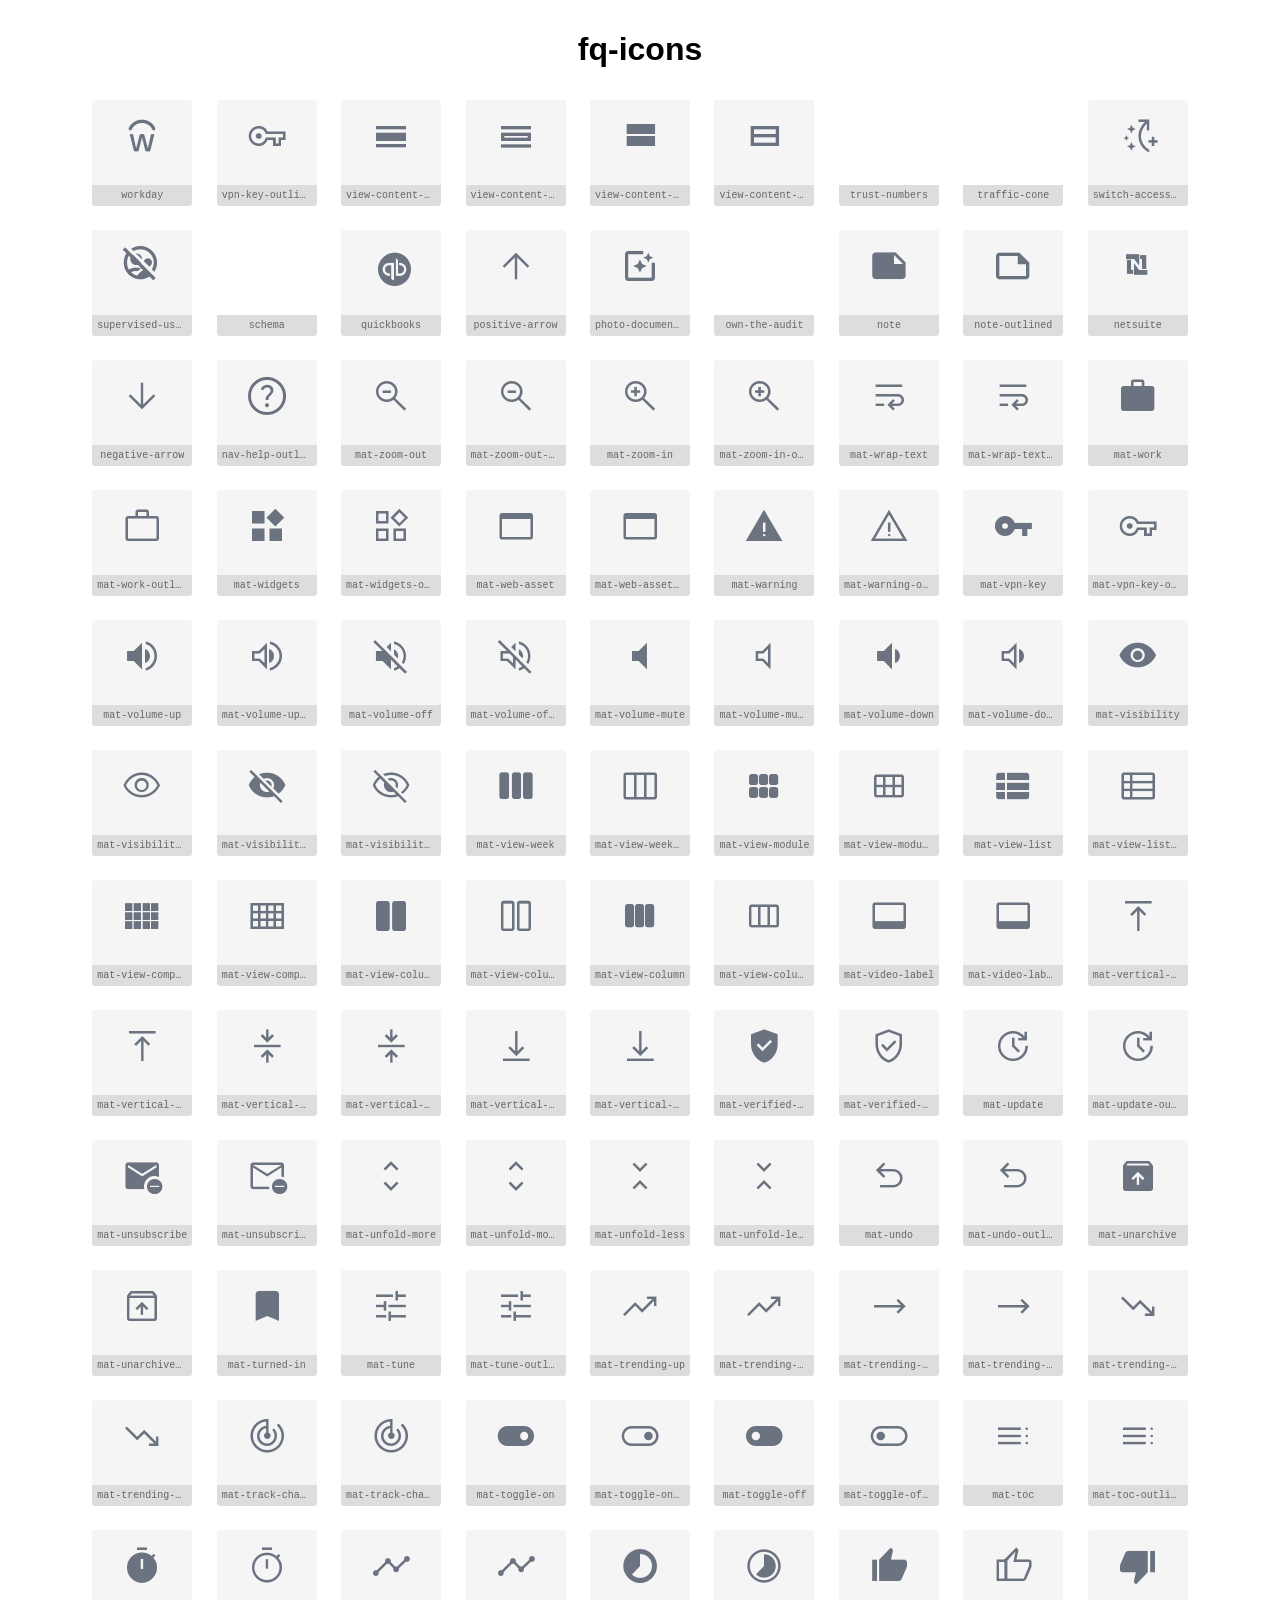
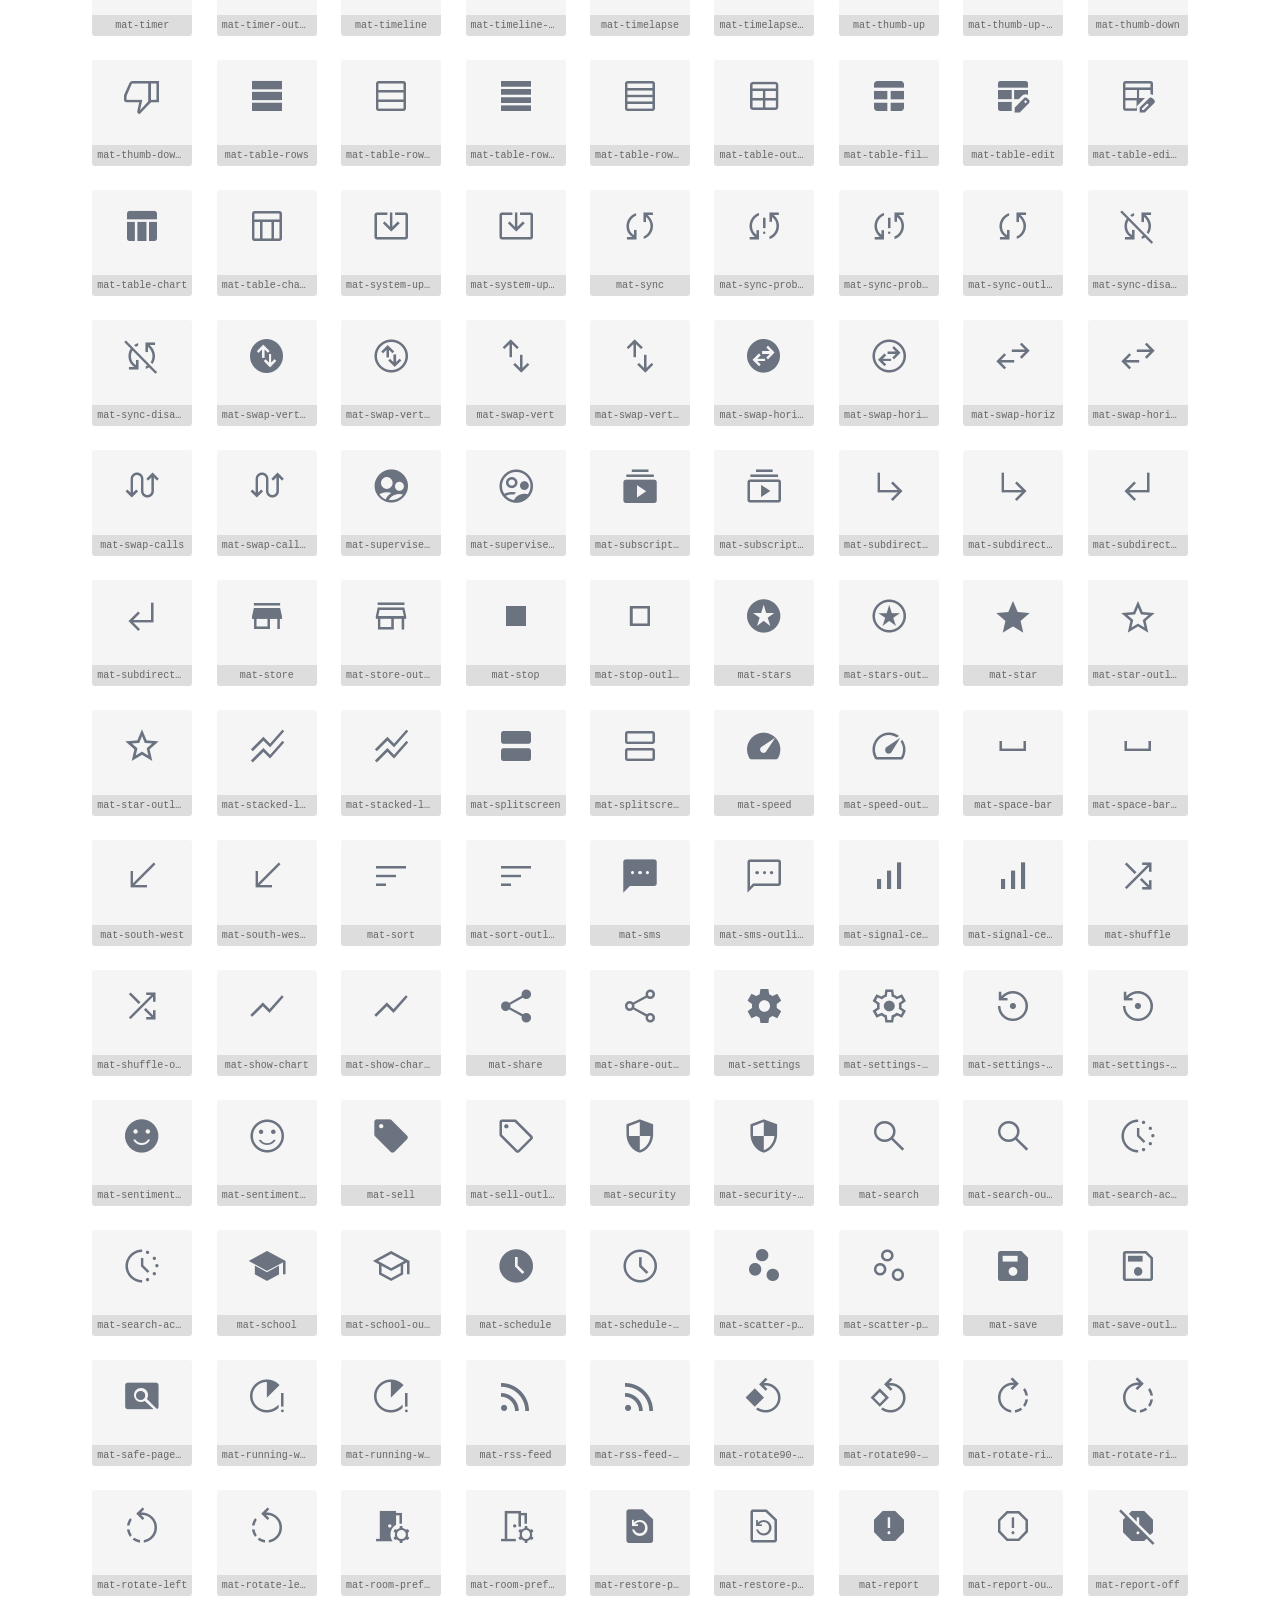
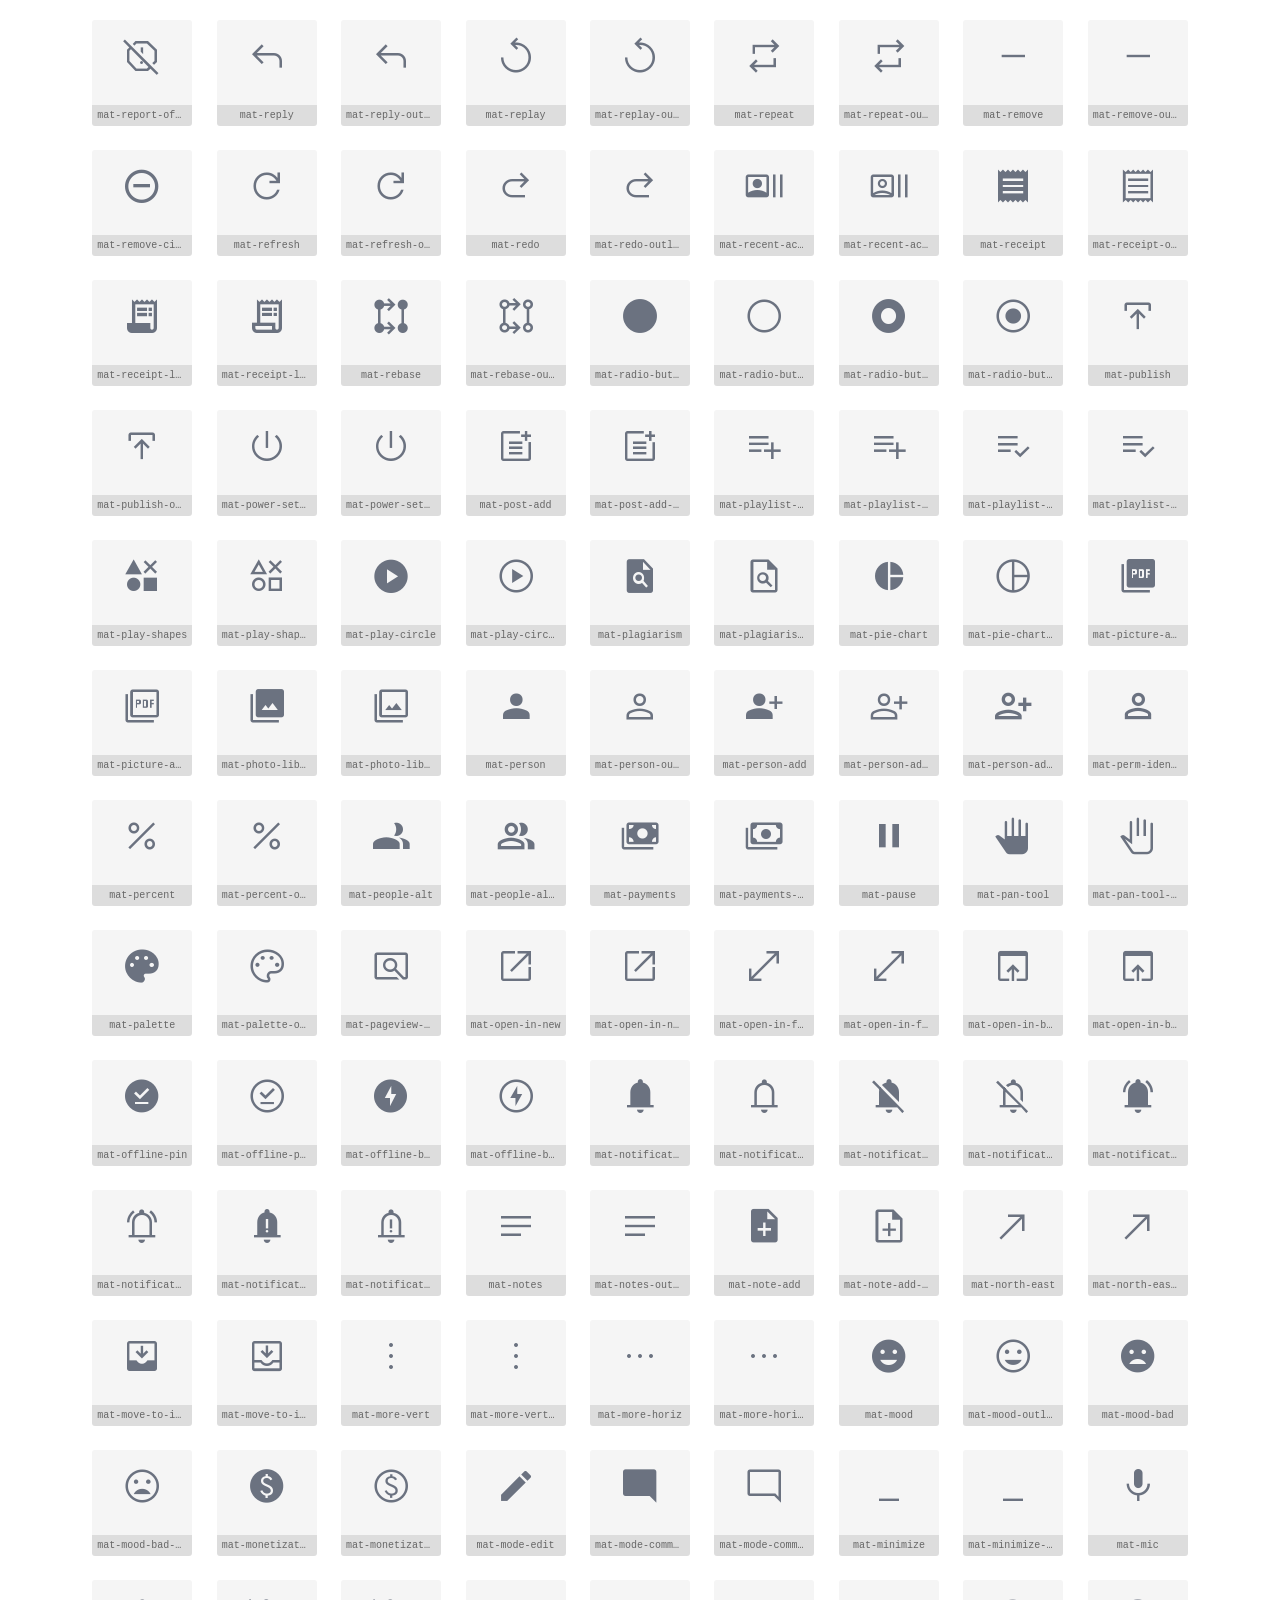
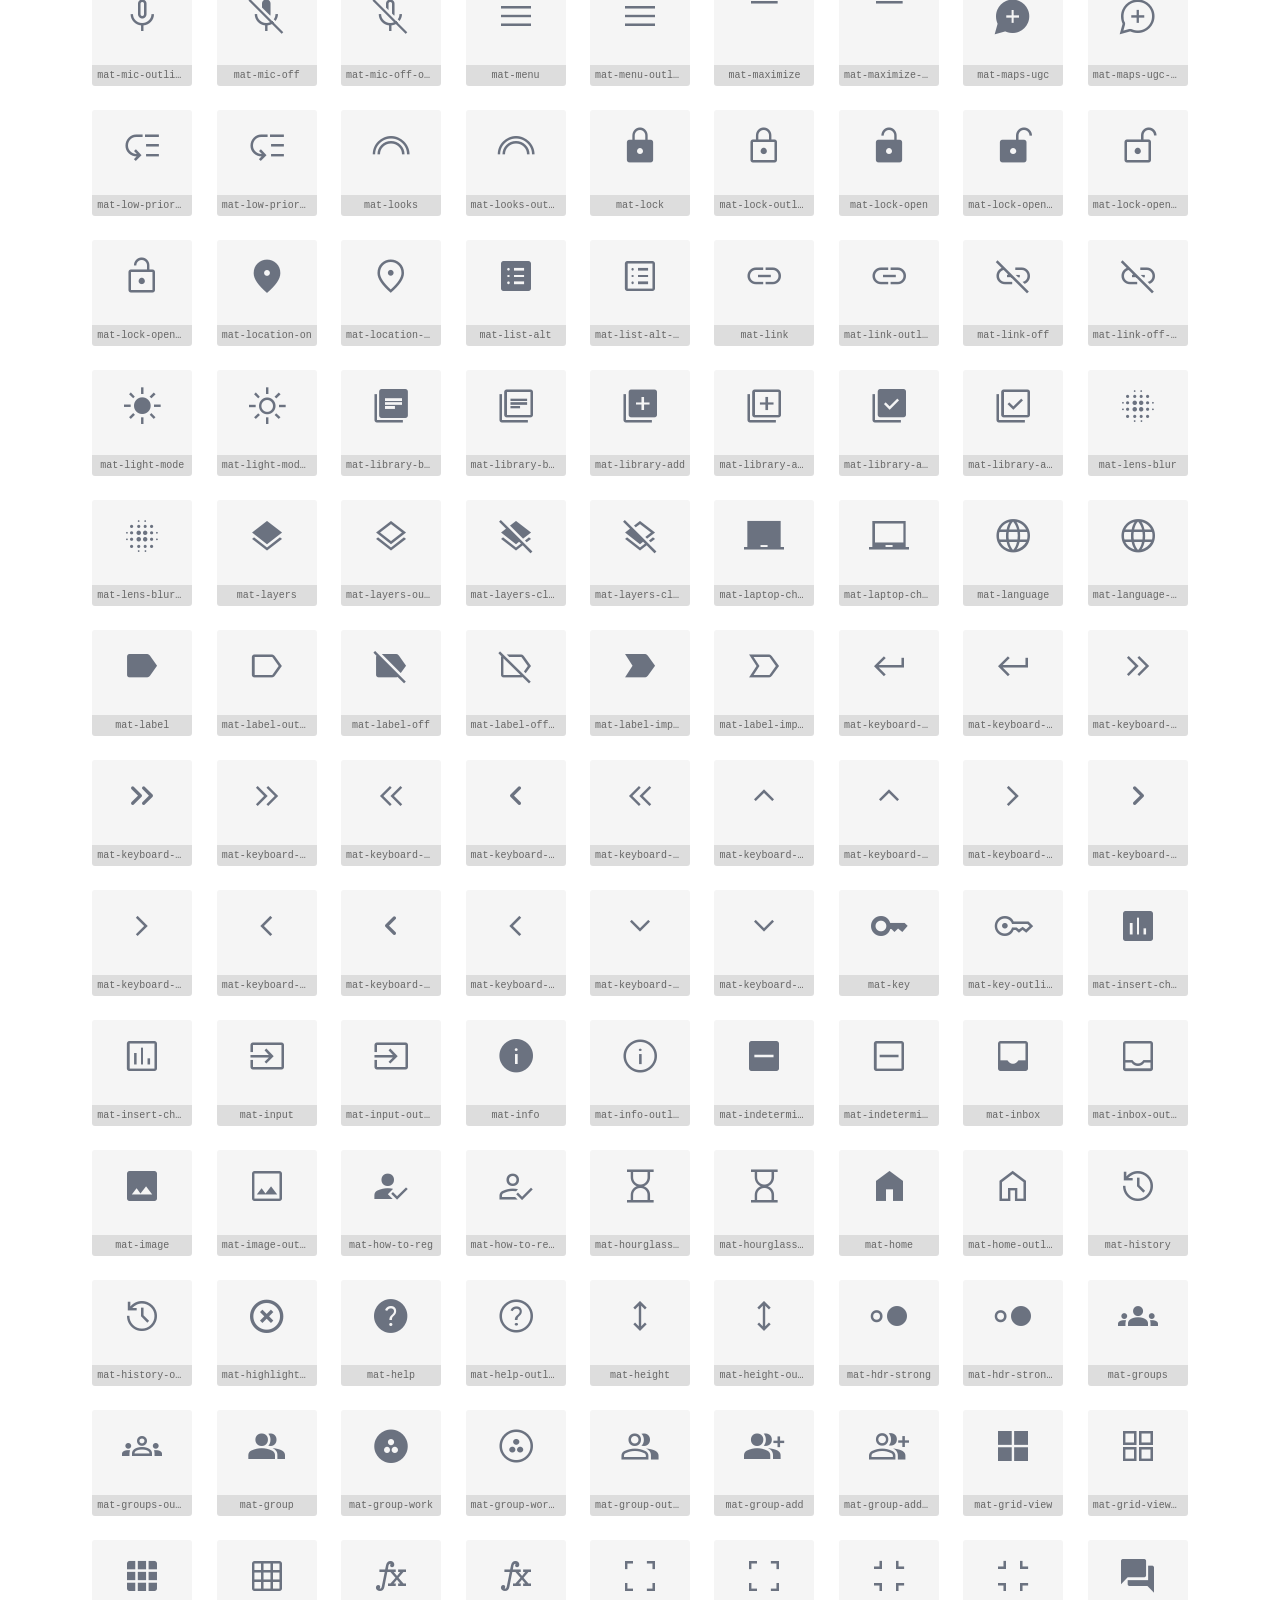
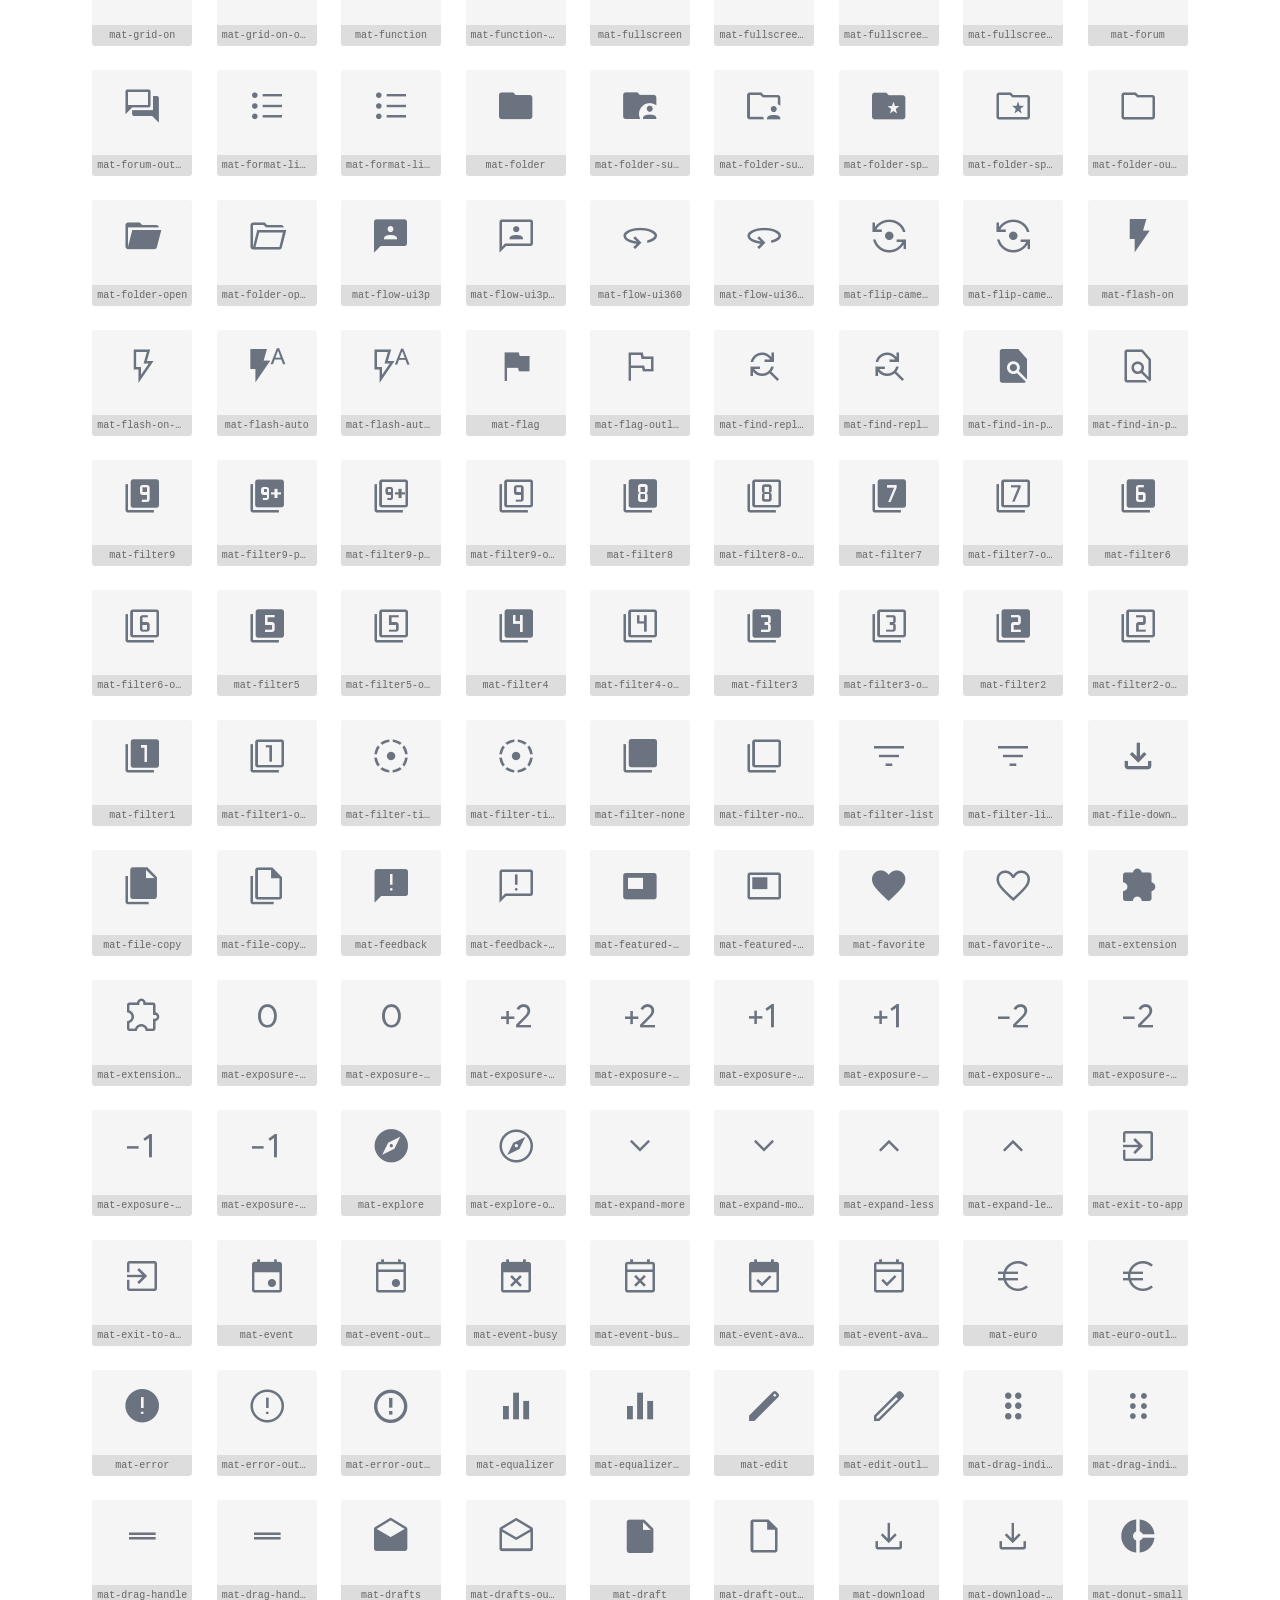
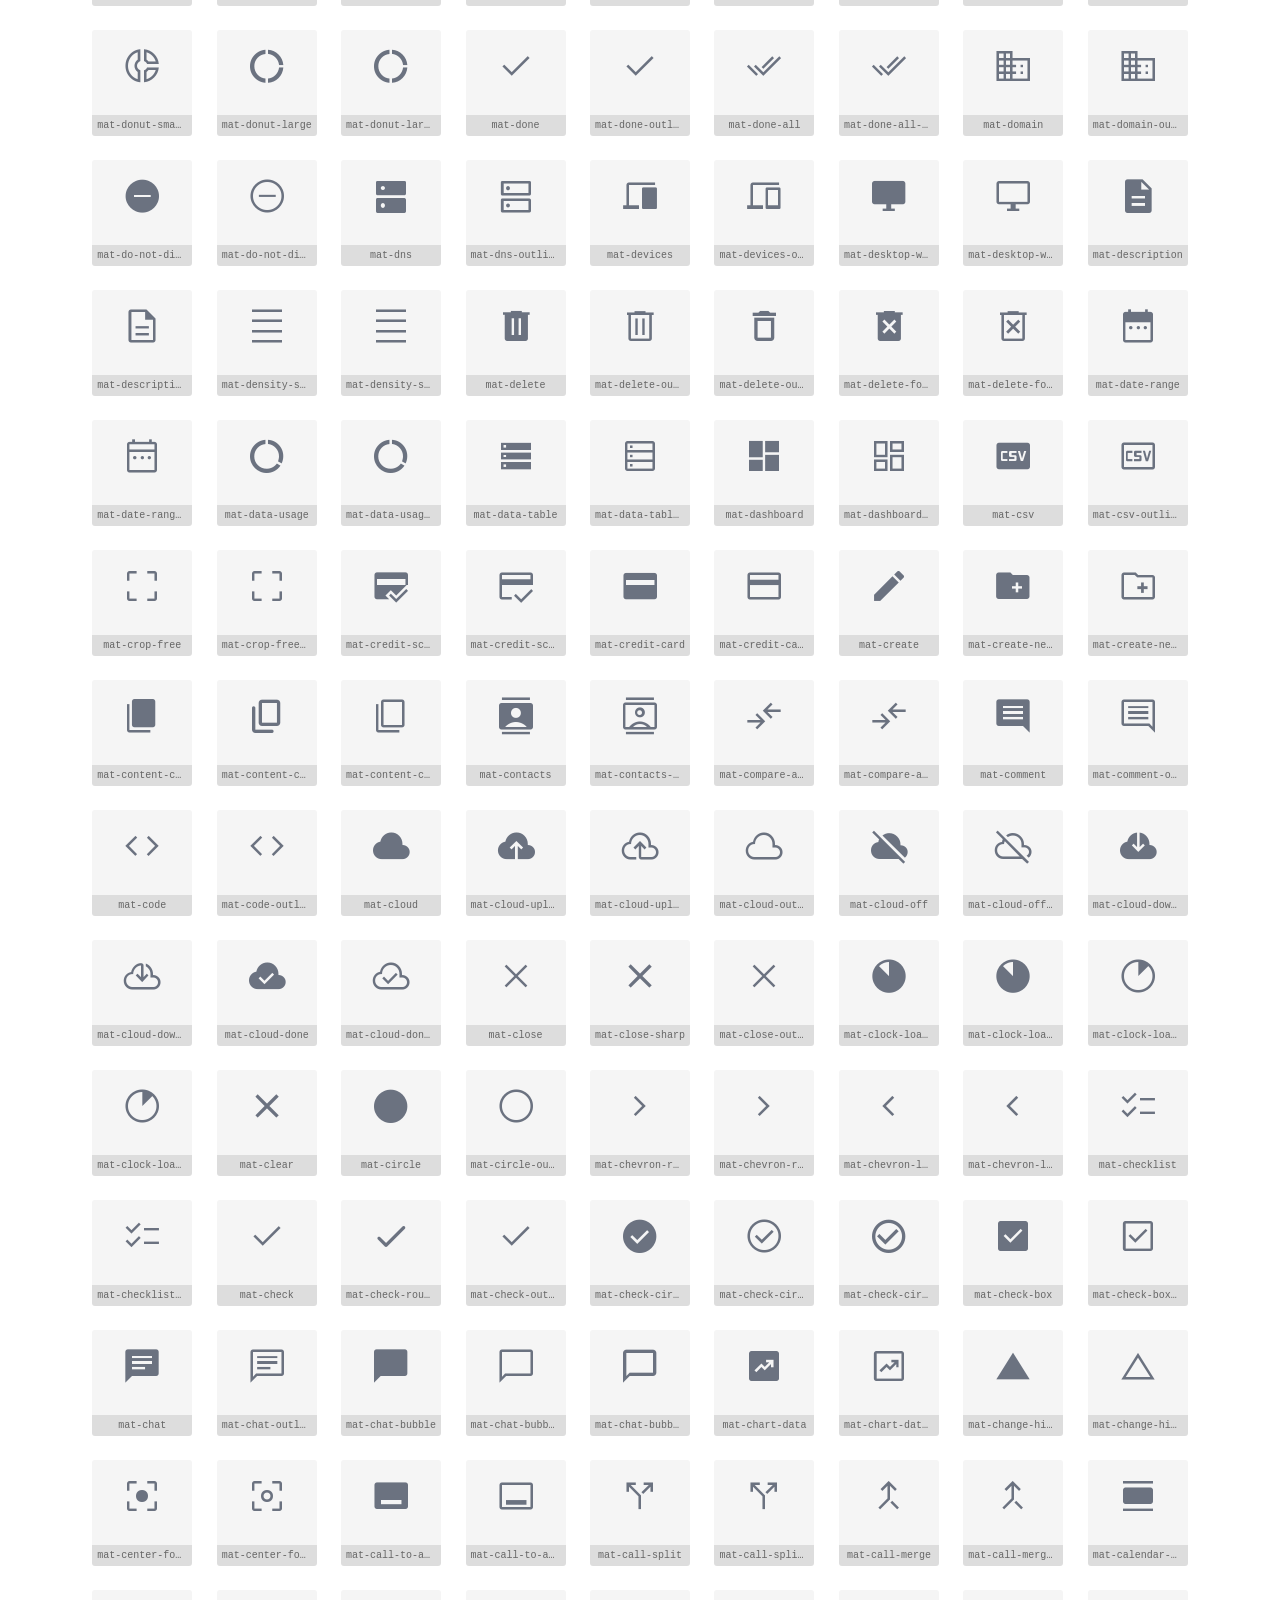
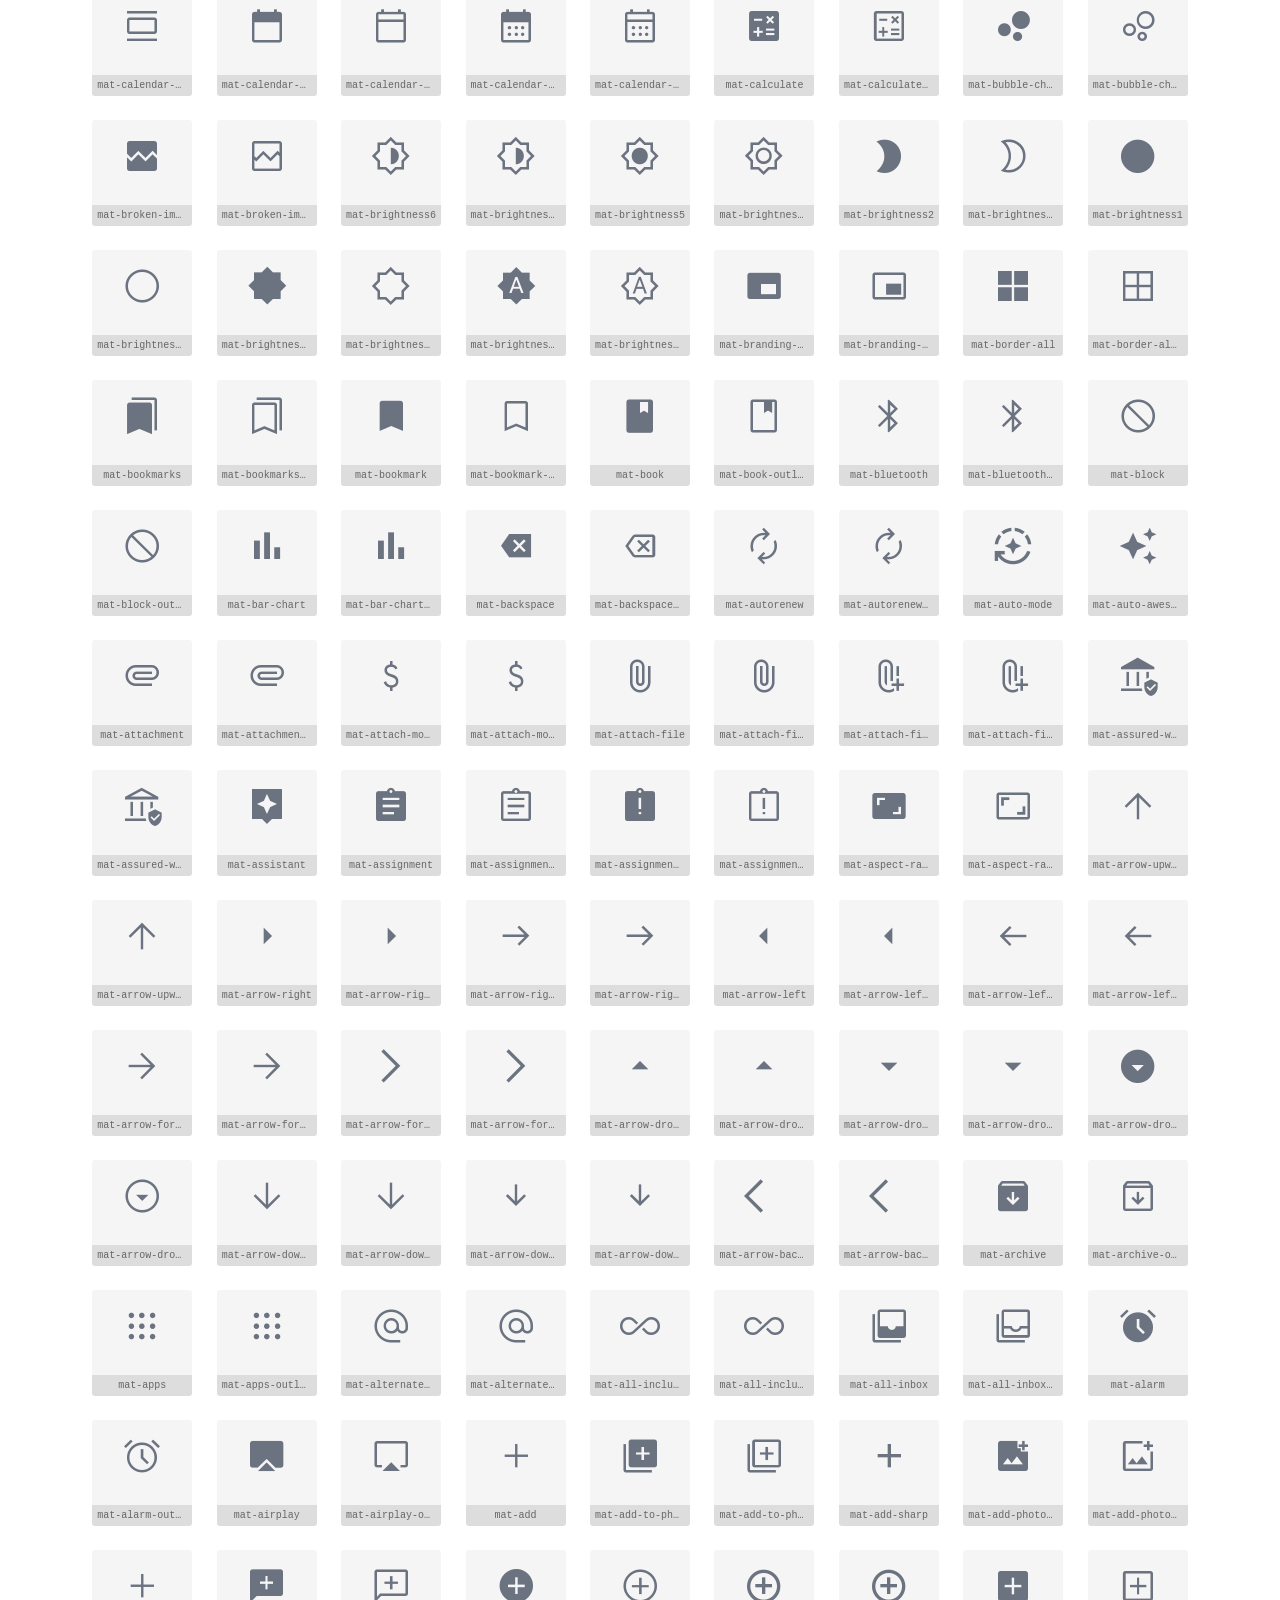
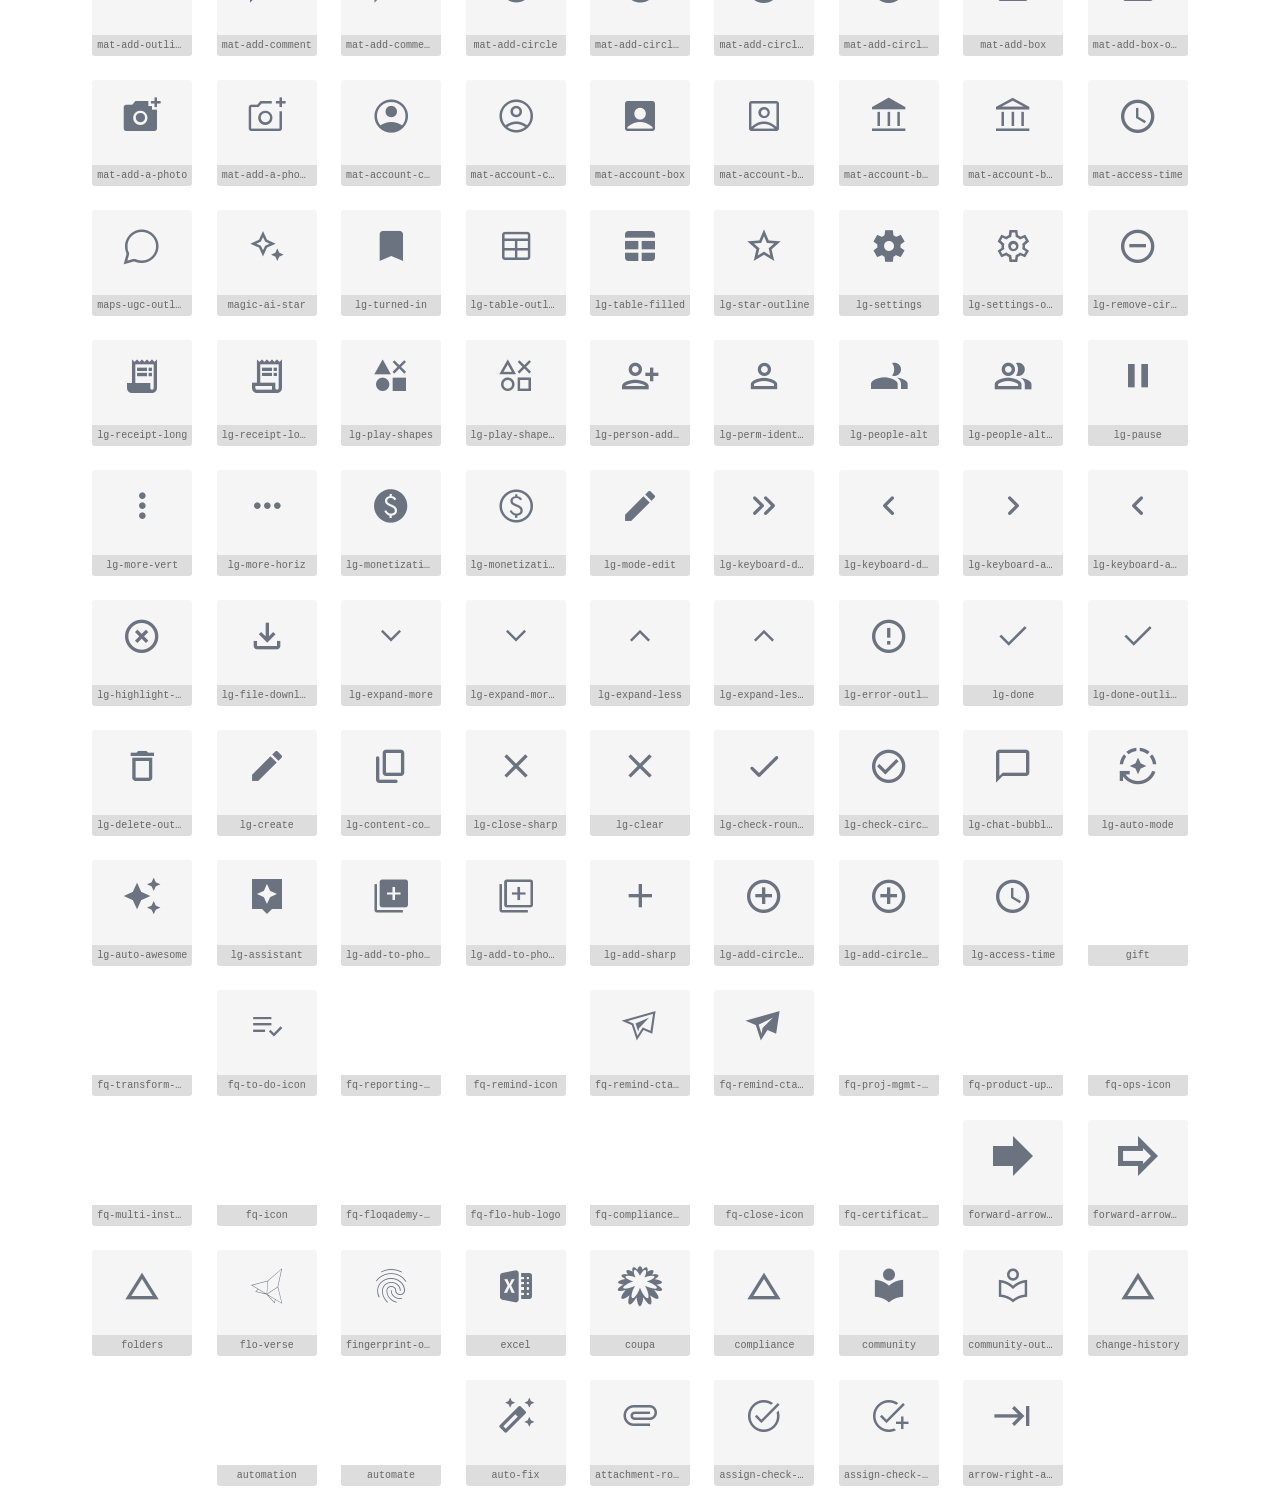
<file: fq-icons.html>
<!DOCTYPE html>
<html lang="en">
<head>
    <meta charset="UTF-8">
    <title>fq-icons</title>

    <style>
        body {
            font-family: sans-serif;
            margin: 0;
            padding: 10px 20px;
            text-align: center;
        }
        .preview {
            width: 100px;
            display: inline-block;
            margin: 10px;
        }
        .preview .inner {
            display: inline-block;
            width: 100%;
            text-align: center;
            background: #f5f5f5;
            -webkit-border-radius: 3px 3px 0 0;
            -moz-border-radius: 3px 3px 0 0;
            border-radius: 3px 3px 0 0;
        }
        .preview .inner  {
            line-height: 85px;
            font-size: 40px;
            color: #6B7280;
        }
        .label {
            display: inline-block;
            width: 100%;
            box-sizing: border-box;
            padding: 5px;
            font-size: 10px;
            font-family: Monaco, monospace;
            color: #666;
            white-space: nowrap;
            overflow: hidden;
            text-overflow: ellipsis;
            background: #ddd;
            -webkit-border-radius: 0 0 3px 3px;
            -moz-border-radius: 0 0 3px 3px;
            border-radius: 0 0 3px 3px;
            color: #666;
        }
    </style>

    <link rel="stylesheet" type="text/css" href="fq-icons.css" />
</head>
<body>

    <h1>fq-icons</h1>


        <div class="preview">
            <span class="inner">
                <i class="fq-icon fq-icon-workday"></i>
            </span>
            <br>
            <span class='label'>workday</span>
        </div>


        <div class="preview">
            <span class="inner">
                <i class="fq-icon fq-icon-vpn-key-outlined-rotated"></i>
            </span>
            <br>
            <span class='label'>vpn-key-outlined-rotated</span>
        </div>


        <div class="preview">
            <span class="inner">
                <i class="fq-icon fq-icon-view-content-sections-small"></i>
            </span>
            <br>
            <span class='label'>view-content-sections-small</span>
        </div>


        <div class="preview">
            <span class="inner">
                <i class="fq-icon fq-icon-view-content-sections-small-outlined"></i>
            </span>
            <br>
            <span class='label'>view-content-sections-small-outlined</span>
        </div>


        <div class="preview">
            <span class="inner">
                <i class="fq-icon fq-icon-view-content-group-tight"></i>
            </span>
            <br>
            <span class='label'>view-content-group-tight</span>
        </div>


        <div class="preview">
            <span class="inner">
                <i class="fq-icon fq-icon-view-content-group-tight-outlined"></i>
            </span>
            <br>
            <span class='label'>view-content-group-tight-outlined</span>
        </div>


        <div class="preview">
            <span class="inner">
                <i class="fq-icon fq-icon-trust-numbers"></i>
            </span>
            <br>
            <span class='label'>trust-numbers</span>
        </div>


        <div class="preview">
            <span class="inner">
                <i class="fq-icon fq-icon-traffic-cone"></i>
            </span>
            <br>
            <span class='label'>traffic-cone</span>
        </div>


        <div class="preview">
            <span class="inner">
                <i class="fq-icon fq-icon-switch-access-shortcut-add"></i>
            </span>
            <br>
            <span class='label'>switch-access-shortcut-add</span>
        </div>


        <div class="preview">
            <span class="inner">
                <i class="fq-icon fq-icon-supervised-user-circle-off"></i>
            </span>
            <br>
            <span class='label'>supervised-user-circle-off</span>
        </div>


        <div class="preview">
            <span class="inner">
                <i class="fq-icon fq-icon-schema"></i>
            </span>
            <br>
            <span class='label'>schema</span>
        </div>


        <div class="preview">
            <span class="inner">
                <i class="fq-icon fq-icon-quickbooks"></i>
            </span>
            <br>
            <span class='label'>quickbooks</span>
        </div>


        <div class="preview">
            <span class="inner">
                <i class="fq-icon fq-icon-positive-arrow"></i>
            </span>
            <br>
            <span class='label'>positive-arrow</span>
        </div>


        <div class="preview">
            <span class="inner">
                <i class="fq-icon fq-icon-photo-document-ai-enhance"></i>
            </span>
            <br>
            <span class='label'>photo-document-ai-enhance</span>
        </div>


        <div class="preview">
            <span class="inner">
                <i class="fq-icon fq-icon-own-the-audit"></i>
            </span>
            <br>
            <span class='label'>own-the-audit</span>
        </div>


        <div class="preview">
            <span class="inner">
                <i class="fq-icon fq-icon-note"></i>
            </span>
            <br>
            <span class='label'>note</span>
        </div>


        <div class="preview">
            <span class="inner">
                <i class="fq-icon fq-icon-note-outlined"></i>
            </span>
            <br>
            <span class='label'>note-outlined</span>
        </div>


        <div class="preview">
            <span class="inner">
                <i class="fq-icon fq-icon-netsuite"></i>
            </span>
            <br>
            <span class='label'>netsuite</span>
        </div>


        <div class="preview">
            <span class="inner">
                <i class="fq-icon fq-icon-negative-arrow"></i>
            </span>
            <br>
            <span class='label'>negative-arrow</span>
        </div>


        <div class="preview">
            <span class="inner">
                <i class="fq-icon fq-icon-nav-help-outline"></i>
            </span>
            <br>
            <span class='label'>nav-help-outline</span>
        </div>


        <div class="preview">
            <span class="inner">
                <i class="fq-icon fq-icon-mat-zoom-out"></i>
            </span>
            <br>
            <span class='label'>mat-zoom-out</span>
        </div>


        <div class="preview">
            <span class="inner">
                <i class="fq-icon fq-icon-mat-zoom-out-outlined"></i>
            </span>
            <br>
            <span class='label'>mat-zoom-out-outlined</span>
        </div>


        <div class="preview">
            <span class="inner">
                <i class="fq-icon fq-icon-mat-zoom-in"></i>
            </span>
            <br>
            <span class='label'>mat-zoom-in</span>
        </div>


        <div class="preview">
            <span class="inner">
                <i class="fq-icon fq-icon-mat-zoom-in-outlined"></i>
            </span>
            <br>
            <span class='label'>mat-zoom-in-outlined</span>
        </div>


        <div class="preview">
            <span class="inner">
                <i class="fq-icon fq-icon-mat-wrap-text"></i>
            </span>
            <br>
            <span class='label'>mat-wrap-text</span>
        </div>


        <div class="preview">
            <span class="inner">
                <i class="fq-icon fq-icon-mat-wrap-text-outlined"></i>
            </span>
            <br>
            <span class='label'>mat-wrap-text-outlined</span>
        </div>


        <div class="preview">
            <span class="inner">
                <i class="fq-icon fq-icon-mat-work"></i>
            </span>
            <br>
            <span class='label'>mat-work</span>
        </div>


        <div class="preview">
            <span class="inner">
                <i class="fq-icon fq-icon-mat-work-outlined"></i>
            </span>
            <br>
            <span class='label'>mat-work-outlined</span>
        </div>


        <div class="preview">
            <span class="inner">
                <i class="fq-icon fq-icon-mat-widgets"></i>
            </span>
            <br>
            <span class='label'>mat-widgets</span>
        </div>


        <div class="preview">
            <span class="inner">
                <i class="fq-icon fq-icon-mat-widgets-outlined"></i>
            </span>
            <br>
            <span class='label'>mat-widgets-outlined</span>
        </div>


        <div class="preview">
            <span class="inner">
                <i class="fq-icon fq-icon-mat-web-asset"></i>
            </span>
            <br>
            <span class='label'>mat-web-asset</span>
        </div>


        <div class="preview">
            <span class="inner">
                <i class="fq-icon fq-icon-mat-web-asset-outlined"></i>
            </span>
            <br>
            <span class='label'>mat-web-asset-outlined</span>
        </div>


        <div class="preview">
            <span class="inner">
                <i class="fq-icon fq-icon-mat-warning"></i>
            </span>
            <br>
            <span class='label'>mat-warning</span>
        </div>


        <div class="preview">
            <span class="inner">
                <i class="fq-icon fq-icon-mat-warning-outlined"></i>
            </span>
            <br>
            <span class='label'>mat-warning-outlined</span>
        </div>


        <div class="preview">
            <span class="inner">
                <i class="fq-icon fq-icon-mat-vpn-key"></i>
            </span>
            <br>
            <span class='label'>mat-vpn-key</span>
        </div>


        <div class="preview">
            <span class="inner">
                <i class="fq-icon fq-icon-mat-vpn-key-outlined"></i>
            </span>
            <br>
            <span class='label'>mat-vpn-key-outlined</span>
        </div>


        <div class="preview">
            <span class="inner">
                <i class="fq-icon fq-icon-mat-volume-up"></i>
            </span>
            <br>
            <span class='label'>mat-volume-up</span>
        </div>


        <div class="preview">
            <span class="inner">
                <i class="fq-icon fq-icon-mat-volume-up-outlined"></i>
            </span>
            <br>
            <span class='label'>mat-volume-up-outlined</span>
        </div>


        <div class="preview">
            <span class="inner">
                <i class="fq-icon fq-icon-mat-volume-off"></i>
            </span>
            <br>
            <span class='label'>mat-volume-off</span>
        </div>


        <div class="preview">
            <span class="inner">
                <i class="fq-icon fq-icon-mat-volume-off-outlined"></i>
            </span>
            <br>
            <span class='label'>mat-volume-off-outlined</span>
        </div>


        <div class="preview">
            <span class="inner">
                <i class="fq-icon fq-icon-mat-volume-mute"></i>
            </span>
            <br>
            <span class='label'>mat-volume-mute</span>
        </div>


        <div class="preview">
            <span class="inner">
                <i class="fq-icon fq-icon-mat-volume-mute-outlined"></i>
            </span>
            <br>
            <span class='label'>mat-volume-mute-outlined</span>
        </div>


        <div class="preview">
            <span class="inner">
                <i class="fq-icon fq-icon-mat-volume-down"></i>
            </span>
            <br>
            <span class='label'>mat-volume-down</span>
        </div>


        <div class="preview">
            <span class="inner">
                <i class="fq-icon fq-icon-mat-volume-down-outlined"></i>
            </span>
            <br>
            <span class='label'>mat-volume-down-outlined</span>
        </div>


        <div class="preview">
            <span class="inner">
                <i class="fq-icon fq-icon-mat-visibility"></i>
            </span>
            <br>
            <span class='label'>mat-visibility</span>
        </div>


        <div class="preview">
            <span class="inner">
                <i class="fq-icon fq-icon-mat-visibility-outlined"></i>
            </span>
            <br>
            <span class='label'>mat-visibility-outlined</span>
        </div>


        <div class="preview">
            <span class="inner">
                <i class="fq-icon fq-icon-mat-visibility-off"></i>
            </span>
            <br>
            <span class='label'>mat-visibility-off</span>
        </div>


        <div class="preview">
            <span class="inner">
                <i class="fq-icon fq-icon-mat-visibility-off-outlined"></i>
            </span>
            <br>
            <span class='label'>mat-visibility-off-outlined</span>
        </div>


        <div class="preview">
            <span class="inner">
                <i class="fq-icon fq-icon-mat-view-week"></i>
            </span>
            <br>
            <span class='label'>mat-view-week</span>
        </div>


        <div class="preview">
            <span class="inner">
                <i class="fq-icon fq-icon-mat-view-week-outlined"></i>
            </span>
            <br>
            <span class='label'>mat-view-week-outlined</span>
        </div>


        <div class="preview">
            <span class="inner">
                <i class="fq-icon fq-icon-mat-view-module"></i>
            </span>
            <br>
            <span class='label'>mat-view-module</span>
        </div>


        <div class="preview">
            <span class="inner">
                <i class="fq-icon fq-icon-mat-view-module-outlined"></i>
            </span>
            <br>
            <span class='label'>mat-view-module-outlined</span>
        </div>


        <div class="preview">
            <span class="inner">
                <i class="fq-icon fq-icon-mat-view-list"></i>
            </span>
            <br>
            <span class='label'>mat-view-list</span>
        </div>


        <div class="preview">
            <span class="inner">
                <i class="fq-icon fq-icon-mat-view-list-outlined"></i>
            </span>
            <br>
            <span class='label'>mat-view-list-outlined</span>
        </div>


        <div class="preview">
            <span class="inner">
                <i class="fq-icon fq-icon-mat-view-compact"></i>
            </span>
            <br>
            <span class='label'>mat-view-compact</span>
        </div>


        <div class="preview">
            <span class="inner">
                <i class="fq-icon fq-icon-mat-view-compact-outlined"></i>
            </span>
            <br>
            <span class='label'>mat-view-compact-outlined</span>
        </div>


        <div class="preview">
            <span class="inner">
                <i class="fq-icon fq-icon-mat-view-column2"></i>
            </span>
            <br>
            <span class='label'>mat-view-column2</span>
        </div>


        <div class="preview">
            <span class="inner">
                <i class="fq-icon fq-icon-mat-view-column2-outlined"></i>
            </span>
            <br>
            <span class='label'>mat-view-column2-outlined</span>
        </div>


        <div class="preview">
            <span class="inner">
                <i class="fq-icon fq-icon-mat-view-column"></i>
            </span>
            <br>
            <span class='label'>mat-view-column</span>
        </div>


        <div class="preview">
            <span class="inner">
                <i class="fq-icon fq-icon-mat-view-column-outlined"></i>
            </span>
            <br>
            <span class='label'>mat-view-column-outlined</span>
        </div>


        <div class="preview">
            <span class="inner">
                <i class="fq-icon fq-icon-mat-video-label"></i>
            </span>
            <br>
            <span class='label'>mat-video-label</span>
        </div>


        <div class="preview">
            <span class="inner">
                <i class="fq-icon fq-icon-mat-video-label-outlined"></i>
            </span>
            <br>
            <span class='label'>mat-video-label-outlined</span>
        </div>


        <div class="preview">
            <span class="inner">
                <i class="fq-icon fq-icon-mat-vertical-align-top"></i>
            </span>
            <br>
            <span class='label'>mat-vertical-align-top</span>
        </div>


        <div class="preview">
            <span class="inner">
                <i class="fq-icon fq-icon-mat-vertical-align-top-outlined"></i>
            </span>
            <br>
            <span class='label'>mat-vertical-align-top-outlined</span>
        </div>


        <div class="preview">
            <span class="inner">
                <i class="fq-icon fq-icon-mat-vertical-align-center"></i>
            </span>
            <br>
            <span class='label'>mat-vertical-align-center</span>
        </div>


        <div class="preview">
            <span class="inner">
                <i class="fq-icon fq-icon-mat-vertical-align-center-outlined"></i>
            </span>
            <br>
            <span class='label'>mat-vertical-align-center-outlined</span>
        </div>


        <div class="preview">
            <span class="inner">
                <i class="fq-icon fq-icon-mat-vertical-align-bottom"></i>
            </span>
            <br>
            <span class='label'>mat-vertical-align-bottom</span>
        </div>


        <div class="preview">
            <span class="inner">
                <i class="fq-icon fq-icon-mat-vertical-align-bottom-outlined"></i>
            </span>
            <br>
            <span class='label'>mat-vertical-align-bottom-outlined</span>
        </div>


        <div class="preview">
            <span class="inner">
                <i class="fq-icon fq-icon-mat-verified-user"></i>
            </span>
            <br>
            <span class='label'>mat-verified-user</span>
        </div>


        <div class="preview">
            <span class="inner">
                <i class="fq-icon fq-icon-mat-verified-user-outlined"></i>
            </span>
            <br>
            <span class='label'>mat-verified-user-outlined</span>
        </div>


        <div class="preview">
            <span class="inner">
                <i class="fq-icon fq-icon-mat-update"></i>
            </span>
            <br>
            <span class='label'>mat-update</span>
        </div>


        <div class="preview">
            <span class="inner">
                <i class="fq-icon fq-icon-mat-update-outlined"></i>
            </span>
            <br>
            <span class='label'>mat-update-outlined</span>
        </div>


        <div class="preview">
            <span class="inner">
                <i class="fq-icon fq-icon-mat-unsubscribe"></i>
            </span>
            <br>
            <span class='label'>mat-unsubscribe</span>
        </div>


        <div class="preview">
            <span class="inner">
                <i class="fq-icon fq-icon-mat-unsubscribe-outlined"></i>
            </span>
            <br>
            <span class='label'>mat-unsubscribe-outlined</span>
        </div>


        <div class="preview">
            <span class="inner">
                <i class="fq-icon fq-icon-mat-unfold-more"></i>
            </span>
            <br>
            <span class='label'>mat-unfold-more</span>
        </div>


        <div class="preview">
            <span class="inner">
                <i class="fq-icon fq-icon-mat-unfold-more-outlined"></i>
            </span>
            <br>
            <span class='label'>mat-unfold-more-outlined</span>
        </div>


        <div class="preview">
            <span class="inner">
                <i class="fq-icon fq-icon-mat-unfold-less"></i>
            </span>
            <br>
            <span class='label'>mat-unfold-less</span>
        </div>


        <div class="preview">
            <span class="inner">
                <i class="fq-icon fq-icon-mat-unfold-less-outlined"></i>
            </span>
            <br>
            <span class='label'>mat-unfold-less-outlined</span>
        </div>


        <div class="preview">
            <span class="inner">
                <i class="fq-icon fq-icon-mat-undo"></i>
            </span>
            <br>
            <span class='label'>mat-undo</span>
        </div>


        <div class="preview">
            <span class="inner">
                <i class="fq-icon fq-icon-mat-undo-outlined"></i>
            </span>
            <br>
            <span class='label'>mat-undo-outlined</span>
        </div>


        <div class="preview">
            <span class="inner">
                <i class="fq-icon fq-icon-mat-unarchive"></i>
            </span>
            <br>
            <span class='label'>mat-unarchive</span>
        </div>


        <div class="preview">
            <span class="inner">
                <i class="fq-icon fq-icon-mat-unarchive-outlined"></i>
            </span>
            <br>
            <span class='label'>mat-unarchive-outlined</span>
        </div>


        <div class="preview">
            <span class="inner">
                <i class="fq-icon fq-icon-mat-turned-in"></i>
            </span>
            <br>
            <span class='label'>mat-turned-in</span>
        </div>


        <div class="preview">
            <span class="inner">
                <i class="fq-icon fq-icon-mat-tune"></i>
            </span>
            <br>
            <span class='label'>mat-tune</span>
        </div>


        <div class="preview">
            <span class="inner">
                <i class="fq-icon fq-icon-mat-tune-outlined"></i>
            </span>
            <br>
            <span class='label'>mat-tune-outlined</span>
        </div>


        <div class="preview">
            <span class="inner">
                <i class="fq-icon fq-icon-mat-trending-up"></i>
            </span>
            <br>
            <span class='label'>mat-trending-up</span>
        </div>


        <div class="preview">
            <span class="inner">
                <i class="fq-icon fq-icon-mat-trending-up-outlined"></i>
            </span>
            <br>
            <span class='label'>mat-trending-up-outlined</span>
        </div>


        <div class="preview">
            <span class="inner">
                <i class="fq-icon fq-icon-mat-trending-flat"></i>
            </span>
            <br>
            <span class='label'>mat-trending-flat</span>
        </div>


        <div class="preview">
            <span class="inner">
                <i class="fq-icon fq-icon-mat-trending-flat-outlined"></i>
            </span>
            <br>
            <span class='label'>mat-trending-flat-outlined</span>
        </div>


        <div class="preview">
            <span class="inner">
                <i class="fq-icon fq-icon-mat-trending-down"></i>
            </span>
            <br>
            <span class='label'>mat-trending-down</span>
        </div>


        <div class="preview">
            <span class="inner">
                <i class="fq-icon fq-icon-mat-trending-down-outlined"></i>
            </span>
            <br>
            <span class='label'>mat-trending-down-outlined</span>
        </div>


        <div class="preview">
            <span class="inner">
                <i class="fq-icon fq-icon-mat-track-changes"></i>
            </span>
            <br>
            <span class='label'>mat-track-changes</span>
        </div>


        <div class="preview">
            <span class="inner">
                <i class="fq-icon fq-icon-mat-track-changes-outlined"></i>
            </span>
            <br>
            <span class='label'>mat-track-changes-outlined</span>
        </div>


        <div class="preview">
            <span class="inner">
                <i class="fq-icon fq-icon-mat-toggle-on"></i>
            </span>
            <br>
            <span class='label'>mat-toggle-on</span>
        </div>


        <div class="preview">
            <span class="inner">
                <i class="fq-icon fq-icon-mat-toggle-on-outlined"></i>
            </span>
            <br>
            <span class='label'>mat-toggle-on-outlined</span>
        </div>


        <div class="preview">
            <span class="inner">
                <i class="fq-icon fq-icon-mat-toggle-off"></i>
            </span>
            <br>
            <span class='label'>mat-toggle-off</span>
        </div>


        <div class="preview">
            <span class="inner">
                <i class="fq-icon fq-icon-mat-toggle-off-outlined"></i>
            </span>
            <br>
            <span class='label'>mat-toggle-off-outlined</span>
        </div>


        <div class="preview">
            <span class="inner">
                <i class="fq-icon fq-icon-mat-toc"></i>
            </span>
            <br>
            <span class='label'>mat-toc</span>
        </div>


        <div class="preview">
            <span class="inner">
                <i class="fq-icon fq-icon-mat-toc-outlined"></i>
            </span>
            <br>
            <span class='label'>mat-toc-outlined</span>
        </div>


        <div class="preview">
            <span class="inner">
                <i class="fq-icon fq-icon-mat-timer"></i>
            </span>
            <br>
            <span class='label'>mat-timer</span>
        </div>


        <div class="preview">
            <span class="inner">
                <i class="fq-icon fq-icon-mat-timer-outlined"></i>
            </span>
            <br>
            <span class='label'>mat-timer-outlined</span>
        </div>


        <div class="preview">
            <span class="inner">
                <i class="fq-icon fq-icon-mat-timeline"></i>
            </span>
            <br>
            <span class='label'>mat-timeline</span>
        </div>


        <div class="preview">
            <span class="inner">
                <i class="fq-icon fq-icon-mat-timeline-outlined"></i>
            </span>
            <br>
            <span class='label'>mat-timeline-outlined</span>
        </div>


        <div class="preview">
            <span class="inner">
                <i class="fq-icon fq-icon-mat-timelapse"></i>
            </span>
            <br>
            <span class='label'>mat-timelapse</span>
        </div>


        <div class="preview">
            <span class="inner">
                <i class="fq-icon fq-icon-mat-timelapse-outlined"></i>
            </span>
            <br>
            <span class='label'>mat-timelapse-outlined</span>
        </div>


        <div class="preview">
            <span class="inner">
                <i class="fq-icon fq-icon-mat-thumb-up"></i>
            </span>
            <br>
            <span class='label'>mat-thumb-up</span>
        </div>


        <div class="preview">
            <span class="inner">
                <i class="fq-icon fq-icon-mat-thumb-up-outlined"></i>
            </span>
            <br>
            <span class='label'>mat-thumb-up-outlined</span>
        </div>


        <div class="preview">
            <span class="inner">
                <i class="fq-icon fq-icon-mat-thumb-down"></i>
            </span>
            <br>
            <span class='label'>mat-thumb-down</span>
        </div>


        <div class="preview">
            <span class="inner">
                <i class="fq-icon fq-icon-mat-thumb-down-outlined"></i>
            </span>
            <br>
            <span class='label'>mat-thumb-down-outlined</span>
        </div>


        <div class="preview">
            <span class="inner">
                <i class="fq-icon fq-icon-mat-table-rows"></i>
            </span>
            <br>
            <span class='label'>mat-table-rows</span>
        </div>


        <div class="preview">
            <span class="inner">
                <i class="fq-icon fq-icon-mat-table-rows-outlined"></i>
            </span>
            <br>
            <span class='label'>mat-table-rows-outlined</span>
        </div>


        <div class="preview">
            <span class="inner">
                <i class="fq-icon fq-icon-mat-table-rows-narrow"></i>
            </span>
            <br>
            <span class='label'>mat-table-rows-narrow</span>
        </div>


        <div class="preview">
            <span class="inner">
                <i class="fq-icon fq-icon-mat-table-rows-narrow-outlined"></i>
            </span>
            <br>
            <span class='label'>mat-table-rows-narrow-outlined</span>
        </div>


        <div class="preview">
            <span class="inner">
                <i class="fq-icon fq-icon-mat-table-outlined"></i>
            </span>
            <br>
            <span class='label'>mat-table-outlined</span>
        </div>


        <div class="preview">
            <span class="inner">
                <i class="fq-icon fq-icon-mat-table-filled"></i>
            </span>
            <br>
            <span class='label'>mat-table-filled</span>
        </div>


        <div class="preview">
            <span class="inner">
                <i class="fq-icon fq-icon-mat-table-edit"></i>
            </span>
            <br>
            <span class='label'>mat-table-edit</span>
        </div>


        <div class="preview">
            <span class="inner">
                <i class="fq-icon fq-icon-mat-table-edit-outlined"></i>
            </span>
            <br>
            <span class='label'>mat-table-edit-outlined</span>
        </div>


        <div class="preview">
            <span class="inner">
                <i class="fq-icon fq-icon-mat-table-chart"></i>
            </span>
            <br>
            <span class='label'>mat-table-chart</span>
        </div>


        <div class="preview">
            <span class="inner">
                <i class="fq-icon fq-icon-mat-table-chart-outlined"></i>
            </span>
            <br>
            <span class='label'>mat-table-chart-outlined</span>
        </div>


        <div class="preview">
            <span class="inner">
                <i class="fq-icon fq-icon-mat-system-update-alt"></i>
            </span>
            <br>
            <span class='label'>mat-system-update-alt</span>
        </div>


        <div class="preview">
            <span class="inner">
                <i class="fq-icon fq-icon-mat-system-update-alt-outlined"></i>
            </span>
            <br>
            <span class='label'>mat-system-update-alt-outlined</span>
        </div>


        <div class="preview">
            <span class="inner">
                <i class="fq-icon fq-icon-mat-sync"></i>
            </span>
            <br>
            <span class='label'>mat-sync</span>
        </div>


        <div class="preview">
            <span class="inner">
                <i class="fq-icon fq-icon-mat-sync-problem"></i>
            </span>
            <br>
            <span class='label'>mat-sync-problem</span>
        </div>


        <div class="preview">
            <span class="inner">
                <i class="fq-icon fq-icon-mat-sync-problem-outlined"></i>
            </span>
            <br>
            <span class='label'>mat-sync-problem-outlined</span>
        </div>


        <div class="preview">
            <span class="inner">
                <i class="fq-icon fq-icon-mat-sync-outlined"></i>
            </span>
            <br>
            <span class='label'>mat-sync-outlined</span>
        </div>


        <div class="preview">
            <span class="inner">
                <i class="fq-icon fq-icon-mat-sync-disabled"></i>
            </span>
            <br>
            <span class='label'>mat-sync-disabled</span>
        </div>


        <div class="preview">
            <span class="inner">
                <i class="fq-icon fq-icon-mat-sync-disabled-outlined"></i>
            </span>
            <br>
            <span class='label'>mat-sync-disabled-outlined</span>
        </div>


        <div class="preview">
            <span class="inner">
                <i class="fq-icon fq-icon-mat-swap-vertical-circle"></i>
            </span>
            <br>
            <span class='label'>mat-swap-vertical-circle</span>
        </div>


        <div class="preview">
            <span class="inner">
                <i class="fq-icon fq-icon-mat-swap-vertical-circle-outlined"></i>
            </span>
            <br>
            <span class='label'>mat-swap-vertical-circle-outlined</span>
        </div>


        <div class="preview">
            <span class="inner">
                <i class="fq-icon fq-icon-mat-swap-vert"></i>
            </span>
            <br>
            <span class='label'>mat-swap-vert</span>
        </div>


        <div class="preview">
            <span class="inner">
                <i class="fq-icon fq-icon-mat-swap-vert-outlined"></i>
            </span>
            <br>
            <span class='label'>mat-swap-vert-outlined</span>
        </div>


        <div class="preview">
            <span class="inner">
                <i class="fq-icon fq-icon-mat-swap-horizontal-circle"></i>
            </span>
            <br>
            <span class='label'>mat-swap-horizontal-circle</span>
        </div>


        <div class="preview">
            <span class="inner">
                <i class="fq-icon fq-icon-mat-swap-horizontal-circle-outlined"></i>
            </span>
            <br>
            <span class='label'>mat-swap-horizontal-circle-outlined</span>
        </div>


        <div class="preview">
            <span class="inner">
                <i class="fq-icon fq-icon-mat-swap-horiz"></i>
            </span>
            <br>
            <span class='label'>mat-swap-horiz</span>
        </div>


        <div class="preview">
            <span class="inner">
                <i class="fq-icon fq-icon-mat-swap-horiz-outlined"></i>
            </span>
            <br>
            <span class='label'>mat-swap-horiz-outlined</span>
        </div>


        <div class="preview">
            <span class="inner">
                <i class="fq-icon fq-icon-mat-swap-calls"></i>
            </span>
            <br>
            <span class='label'>mat-swap-calls</span>
        </div>


        <div class="preview">
            <span class="inner">
                <i class="fq-icon fq-icon-mat-swap-calls-outlined"></i>
            </span>
            <br>
            <span class='label'>mat-swap-calls-outlined</span>
        </div>


        <div class="preview">
            <span class="inner">
                <i class="fq-icon fq-icon-mat-supervised-user-circle"></i>
            </span>
            <br>
            <span class='label'>mat-supervised-user-circle</span>
        </div>


        <div class="preview">
            <span class="inner">
                <i class="fq-icon fq-icon-mat-supervised-user-circle-outlined"></i>
            </span>
            <br>
            <span class='label'>mat-supervised-user-circle-outlined</span>
        </div>


        <div class="preview">
            <span class="inner">
                <i class="fq-icon fq-icon-mat-subscriptions"></i>
            </span>
            <br>
            <span class='label'>mat-subscriptions</span>
        </div>


        <div class="preview">
            <span class="inner">
                <i class="fq-icon fq-icon-mat-subscriptions-outlined"></i>
            </span>
            <br>
            <span class='label'>mat-subscriptions-outlined</span>
        </div>


        <div class="preview">
            <span class="inner">
                <i class="fq-icon fq-icon-mat-subdirectory-arrow-right"></i>
            </span>
            <br>
            <span class='label'>mat-subdirectory-arrow-right</span>
        </div>


        <div class="preview">
            <span class="inner">
                <i class="fq-icon fq-icon-mat-subdirectory-arrow-right-outlined"></i>
            </span>
            <br>
            <span class='label'>mat-subdirectory-arrow-right-outlined</span>
        </div>


        <div class="preview">
            <span class="inner">
                <i class="fq-icon fq-icon-mat-subdirectory-arrow-left"></i>
            </span>
            <br>
            <span class='label'>mat-subdirectory-arrow-left</span>
        </div>


        <div class="preview">
            <span class="inner">
                <i class="fq-icon fq-icon-mat-subdirectory-arrow-left-outlined"></i>
            </span>
            <br>
            <span class='label'>mat-subdirectory-arrow-left-outlined</span>
        </div>


        <div class="preview">
            <span class="inner">
                <i class="fq-icon fq-icon-mat-store"></i>
            </span>
            <br>
            <span class='label'>mat-store</span>
        </div>


        <div class="preview">
            <span class="inner">
                <i class="fq-icon fq-icon-mat-store-outlined"></i>
            </span>
            <br>
            <span class='label'>mat-store-outlined</span>
        </div>


        <div class="preview">
            <span class="inner">
                <i class="fq-icon fq-icon-mat-stop"></i>
            </span>
            <br>
            <span class='label'>mat-stop</span>
        </div>


        <div class="preview">
            <span class="inner">
                <i class="fq-icon fq-icon-mat-stop-outlined"></i>
            </span>
            <br>
            <span class='label'>mat-stop-outlined</span>
        </div>


        <div class="preview">
            <span class="inner">
                <i class="fq-icon fq-icon-mat-stars"></i>
            </span>
            <br>
            <span class='label'>mat-stars</span>
        </div>


        <div class="preview">
            <span class="inner">
                <i class="fq-icon fq-icon-mat-stars-outlined"></i>
            </span>
            <br>
            <span class='label'>mat-stars-outlined</span>
        </div>


        <div class="preview">
            <span class="inner">
                <i class="fq-icon fq-icon-mat-star"></i>
            </span>
            <br>
            <span class='label'>mat-star</span>
        </div>


        <div class="preview">
            <span class="inner">
                <i class="fq-icon fq-icon-mat-star-outlined"></i>
            </span>
            <br>
            <span class='label'>mat-star-outlined</span>
        </div>


        <div class="preview">
            <span class="inner">
                <i class="fq-icon fq-icon-mat-star-outline"></i>
            </span>
            <br>
            <span class='label'>mat-star-outline</span>
        </div>


        <div class="preview">
            <span class="inner">
                <i class="fq-icon fq-icon-mat-stacked-line-chart"></i>
            </span>
            <br>
            <span class='label'>mat-stacked-line-chart</span>
        </div>


        <div class="preview">
            <span class="inner">
                <i class="fq-icon fq-icon-mat-stacked-line-chart-outlined"></i>
            </span>
            <br>
            <span class='label'>mat-stacked-line-chart-outlined</span>
        </div>


        <div class="preview">
            <span class="inner">
                <i class="fq-icon fq-icon-mat-splitscreen"></i>
            </span>
            <br>
            <span class='label'>mat-splitscreen</span>
        </div>


        <div class="preview">
            <span class="inner">
                <i class="fq-icon fq-icon-mat-splitscreen-outlined"></i>
            </span>
            <br>
            <span class='label'>mat-splitscreen-outlined</span>
        </div>


        <div class="preview">
            <span class="inner">
                <i class="fq-icon fq-icon-mat-speed"></i>
            </span>
            <br>
            <span class='label'>mat-speed</span>
        </div>


        <div class="preview">
            <span class="inner">
                <i class="fq-icon fq-icon-mat-speed-outlined"></i>
            </span>
            <br>
            <span class='label'>mat-speed-outlined</span>
        </div>


        <div class="preview">
            <span class="inner">
                <i class="fq-icon fq-icon-mat-space-bar"></i>
            </span>
            <br>
            <span class='label'>mat-space-bar</span>
        </div>


        <div class="preview">
            <span class="inner">
                <i class="fq-icon fq-icon-mat-space-bar-outlined"></i>
            </span>
            <br>
            <span class='label'>mat-space-bar-outlined</span>
        </div>


        <div class="preview">
            <span class="inner">
                <i class="fq-icon fq-icon-mat-south-west"></i>
            </span>
            <br>
            <span class='label'>mat-south-west</span>
        </div>


        <div class="preview">
            <span class="inner">
                <i class="fq-icon fq-icon-mat-south-west-outlined"></i>
            </span>
            <br>
            <span class='label'>mat-south-west-outlined</span>
        </div>


        <div class="preview">
            <span class="inner">
                <i class="fq-icon fq-icon-mat-sort"></i>
            </span>
            <br>
            <span class='label'>mat-sort</span>
        </div>


        <div class="preview">
            <span class="inner">
                <i class="fq-icon fq-icon-mat-sort-outlined"></i>
            </span>
            <br>
            <span class='label'>mat-sort-outlined</span>
        </div>


        <div class="preview">
            <span class="inner">
                <i class="fq-icon fq-icon-mat-sms"></i>
            </span>
            <br>
            <span class='label'>mat-sms</span>
        </div>


        <div class="preview">
            <span class="inner">
                <i class="fq-icon fq-icon-mat-sms-outlined"></i>
            </span>
            <br>
            <span class='label'>mat-sms-outlined</span>
        </div>


        <div class="preview">
            <span class="inner">
                <i class="fq-icon fq-icon-mat-signal-cellular-alt"></i>
            </span>
            <br>
            <span class='label'>mat-signal-cellular-alt</span>
        </div>


        <div class="preview">
            <span class="inner">
                <i class="fq-icon fq-icon-mat-signal-cellular-alt-outlined"></i>
            </span>
            <br>
            <span class='label'>mat-signal-cellular-alt-outlined</span>
        </div>


        <div class="preview">
            <span class="inner">
                <i class="fq-icon fq-icon-mat-shuffle"></i>
            </span>
            <br>
            <span class='label'>mat-shuffle</span>
        </div>


        <div class="preview">
            <span class="inner">
                <i class="fq-icon fq-icon-mat-shuffle-outlined"></i>
            </span>
            <br>
            <span class='label'>mat-shuffle-outlined</span>
        </div>


        <div class="preview">
            <span class="inner">
                <i class="fq-icon fq-icon-mat-show-chart"></i>
            </span>
            <br>
            <span class='label'>mat-show-chart</span>
        </div>


        <div class="preview">
            <span class="inner">
                <i class="fq-icon fq-icon-mat-show-chart-outlined"></i>
            </span>
            <br>
            <span class='label'>mat-show-chart-outlined</span>
        </div>


        <div class="preview">
            <span class="inner">
                <i class="fq-icon fq-icon-mat-share"></i>
            </span>
            <br>
            <span class='label'>mat-share</span>
        </div>


        <div class="preview">
            <span class="inner">
                <i class="fq-icon fq-icon-mat-share-outlined"></i>
            </span>
            <br>
            <span class='label'>mat-share-outlined</span>
        </div>


        <div class="preview">
            <span class="inner">
                <i class="fq-icon fq-icon-mat-settings"></i>
            </span>
            <br>
            <span class='label'>mat-settings</span>
        </div>


        <div class="preview">
            <span class="inner">
                <i class="fq-icon fq-icon-mat-settings-outlined"></i>
            </span>
            <br>
            <span class='label'>mat-settings-outlined</span>
        </div>


        <div class="preview">
            <span class="inner">
                <i class="fq-icon fq-icon-mat-settings-backup-restore"></i>
            </span>
            <br>
            <span class='label'>mat-settings-backup-restore</span>
        </div>


        <div class="preview">
            <span class="inner">
                <i class="fq-icon fq-icon-mat-settings-backup-restore-outlined"></i>
            </span>
            <br>
            <span class='label'>mat-settings-backup-restore-outlined</span>
        </div>


        <div class="preview">
            <span class="inner">
                <i class="fq-icon fq-icon-mat-sentiment-satisfied"></i>
            </span>
            <br>
            <span class='label'>mat-sentiment-satisfied</span>
        </div>


        <div class="preview">
            <span class="inner">
                <i class="fq-icon fq-icon-mat-sentiment-satisfied-outlined"></i>
            </span>
            <br>
            <span class='label'>mat-sentiment-satisfied-outlined</span>
        </div>


        <div class="preview">
            <span class="inner">
                <i class="fq-icon fq-icon-mat-sell"></i>
            </span>
            <br>
            <span class='label'>mat-sell</span>
        </div>


        <div class="preview">
            <span class="inner">
                <i class="fq-icon fq-icon-mat-sell-outlined"></i>
            </span>
            <br>
            <span class='label'>mat-sell-outlined</span>
        </div>


        <div class="preview">
            <span class="inner">
                <i class="fq-icon fq-icon-mat-security"></i>
            </span>
            <br>
            <span class='label'>mat-security</span>
        </div>


        <div class="preview">
            <span class="inner">
                <i class="fq-icon fq-icon-mat-security-outlined"></i>
            </span>
            <br>
            <span class='label'>mat-security-outlined</span>
        </div>


        <div class="preview">
            <span class="inner">
                <i class="fq-icon fq-icon-mat-search"></i>
            </span>
            <br>
            <span class='label'>mat-search</span>
        </div>


        <div class="preview">
            <span class="inner">
                <i class="fq-icon fq-icon-mat-search-outlined"></i>
            </span>
            <br>
            <span class='label'>mat-search-outlined</span>
        </div>


        <div class="preview">
            <span class="inner">
                <i class="fq-icon fq-icon-mat-search-activity"></i>
            </span>
            <br>
            <span class='label'>mat-search-activity</span>
        </div>


        <div class="preview">
            <span class="inner">
                <i class="fq-icon fq-icon-mat-search-activity-outlined"></i>
            </span>
            <br>
            <span class='label'>mat-search-activity-outlined</span>
        </div>


        <div class="preview">
            <span class="inner">
                <i class="fq-icon fq-icon-mat-school"></i>
            </span>
            <br>
            <span class='label'>mat-school</span>
        </div>


        <div class="preview">
            <span class="inner">
                <i class="fq-icon fq-icon-mat-school-outlined"></i>
            </span>
            <br>
            <span class='label'>mat-school-outlined</span>
        </div>


        <div class="preview">
            <span class="inner">
                <i class="fq-icon fq-icon-mat-schedule"></i>
            </span>
            <br>
            <span class='label'>mat-schedule</span>
        </div>


        <div class="preview">
            <span class="inner">
                <i class="fq-icon fq-icon-mat-schedule-outlined"></i>
            </span>
            <br>
            <span class='label'>mat-schedule-outlined</span>
        </div>


        <div class="preview">
            <span class="inner">
                <i class="fq-icon fq-icon-mat-scatter-plot"></i>
            </span>
            <br>
            <span class='label'>mat-scatter-plot</span>
        </div>


        <div class="preview">
            <span class="inner">
                <i class="fq-icon fq-icon-mat-scatter-plot-outlined"></i>
            </span>
            <br>
            <span class='label'>mat-scatter-plot-outlined</span>
        </div>


        <div class="preview">
            <span class="inner">
                <i class="fq-icon fq-icon-mat-save"></i>
            </span>
            <br>
            <span class='label'>mat-save</span>
        </div>


        <div class="preview">
            <span class="inner">
                <i class="fq-icon fq-icon-mat-save-outlined"></i>
            </span>
            <br>
            <span class='label'>mat-save-outlined</span>
        </div>


        <div class="preview">
            <span class="inner">
                <i class="fq-icon fq-icon-mat-safe-pageview"></i>
            </span>
            <br>
            <span class='label'>mat-safe-pageview</span>
        </div>


        <div class="preview">
            <span class="inner">
                <i class="fq-icon fq-icon-mat-running-with-errors"></i>
            </span>
            <br>
            <span class='label'>mat-running-with-errors</span>
        </div>


        <div class="preview">
            <span class="inner">
                <i class="fq-icon fq-icon-mat-running-with-errors-outlined"></i>
            </span>
            <br>
            <span class='label'>mat-running-with-errors-outlined</span>
        </div>


        <div class="preview">
            <span class="inner">
                <i class="fq-icon fq-icon-mat-rss-feed"></i>
            </span>
            <br>
            <span class='label'>mat-rss-feed</span>
        </div>


        <div class="preview">
            <span class="inner">
                <i class="fq-icon fq-icon-mat-rss-feed-outlined"></i>
            </span>
            <br>
            <span class='label'>mat-rss-feed-outlined</span>
        </div>


        <div class="preview">
            <span class="inner">
                <i class="fq-icon fq-icon-mat-rotate90-degrees-ccw"></i>
            </span>
            <br>
            <span class='label'>mat-rotate90-degrees-ccw</span>
        </div>


        <div class="preview">
            <span class="inner">
                <i class="fq-icon fq-icon-mat-rotate90-degrees-ccw-outlined"></i>
            </span>
            <br>
            <span class='label'>mat-rotate90-degrees-ccw-outlined</span>
        </div>


        <div class="preview">
            <span class="inner">
                <i class="fq-icon fq-icon-mat-rotate-right"></i>
            </span>
            <br>
            <span class='label'>mat-rotate-right</span>
        </div>


        <div class="preview">
            <span class="inner">
                <i class="fq-icon fq-icon-mat-rotate-right-outlined"></i>
            </span>
            <br>
            <span class='label'>mat-rotate-right-outlined</span>
        </div>


        <div class="preview">
            <span class="inner">
                <i class="fq-icon fq-icon-mat-rotate-left"></i>
            </span>
            <br>
            <span class='label'>mat-rotate-left</span>
        </div>


        <div class="preview">
            <span class="inner">
                <i class="fq-icon fq-icon-mat-rotate-left-outlined"></i>
            </span>
            <br>
            <span class='label'>mat-rotate-left-outlined</span>
        </div>


        <div class="preview">
            <span class="inner">
                <i class="fq-icon fq-icon-mat-room-preferences"></i>
            </span>
            <br>
            <span class='label'>mat-room-preferences</span>
        </div>


        <div class="preview">
            <span class="inner">
                <i class="fq-icon fq-icon-mat-room-preferences-outlined"></i>
            </span>
            <br>
            <span class='label'>mat-room-preferences-outlined</span>
        </div>


        <div class="preview">
            <span class="inner">
                <i class="fq-icon fq-icon-mat-restore-page"></i>
            </span>
            <br>
            <span class='label'>mat-restore-page</span>
        </div>


        <div class="preview">
            <span class="inner">
                <i class="fq-icon fq-icon-mat-restore-page-outlined"></i>
            </span>
            <br>
            <span class='label'>mat-restore-page-outlined</span>
        </div>


        <div class="preview">
            <span class="inner">
                <i class="fq-icon fq-icon-mat-report"></i>
            </span>
            <br>
            <span class='label'>mat-report</span>
        </div>


        <div class="preview">
            <span class="inner">
                <i class="fq-icon fq-icon-mat-report-outlined"></i>
            </span>
            <br>
            <span class='label'>mat-report-outlined</span>
        </div>


        <div class="preview">
            <span class="inner">
                <i class="fq-icon fq-icon-mat-report-off"></i>
            </span>
            <br>
            <span class='label'>mat-report-off</span>
        </div>


        <div class="preview">
            <span class="inner">
                <i class="fq-icon fq-icon-mat-report-off-outlined"></i>
            </span>
            <br>
            <span class='label'>mat-report-off-outlined</span>
        </div>


        <div class="preview">
            <span class="inner">
                <i class="fq-icon fq-icon-mat-reply"></i>
            </span>
            <br>
            <span class='label'>mat-reply</span>
        </div>


        <div class="preview">
            <span class="inner">
                <i class="fq-icon fq-icon-mat-reply-outlined"></i>
            </span>
            <br>
            <span class='label'>mat-reply-outlined</span>
        </div>


        <div class="preview">
            <span class="inner">
                <i class="fq-icon fq-icon-mat-replay"></i>
            </span>
            <br>
            <span class='label'>mat-replay</span>
        </div>


        <div class="preview">
            <span class="inner">
                <i class="fq-icon fq-icon-mat-replay-outlined"></i>
            </span>
            <br>
            <span class='label'>mat-replay-outlined</span>
        </div>


        <div class="preview">
            <span class="inner">
                <i class="fq-icon fq-icon-mat-repeat"></i>
            </span>
            <br>
            <span class='label'>mat-repeat</span>
        </div>


        <div class="preview">
            <span class="inner">
                <i class="fq-icon fq-icon-mat-repeat-outlined"></i>
            </span>
            <br>
            <span class='label'>mat-repeat-outlined</span>
        </div>


        <div class="preview">
            <span class="inner">
                <i class="fq-icon fq-icon-mat-remove"></i>
            </span>
            <br>
            <span class='label'>mat-remove</span>
        </div>


        <div class="preview">
            <span class="inner">
                <i class="fq-icon fq-icon-mat-remove-outlined"></i>
            </span>
            <br>
            <span class='label'>mat-remove-outlined</span>
        </div>


        <div class="preview">
            <span class="inner">
                <i class="fq-icon fq-icon-mat-remove-circle-outline-outlined"></i>
            </span>
            <br>
            <span class='label'>mat-remove-circle-outline-outlined</span>
        </div>


        <div class="preview">
            <span class="inner">
                <i class="fq-icon fq-icon-mat-refresh"></i>
            </span>
            <br>
            <span class='label'>mat-refresh</span>
        </div>


        <div class="preview">
            <span class="inner">
                <i class="fq-icon fq-icon-mat-refresh-outlined"></i>
            </span>
            <br>
            <span class='label'>mat-refresh-outlined</span>
        </div>


        <div class="preview">
            <span class="inner">
                <i class="fq-icon fq-icon-mat-redo"></i>
            </span>
            <br>
            <span class='label'>mat-redo</span>
        </div>


        <div class="preview">
            <span class="inner">
                <i class="fq-icon fq-icon-mat-redo-outlined"></i>
            </span>
            <br>
            <span class='label'>mat-redo-outlined</span>
        </div>


        <div class="preview">
            <span class="inner">
                <i class="fq-icon fq-icon-mat-recent-actors"></i>
            </span>
            <br>
            <span class='label'>mat-recent-actors</span>
        </div>


        <div class="preview">
            <span class="inner">
                <i class="fq-icon fq-icon-mat-recent-actors-outlined"></i>
            </span>
            <br>
            <span class='label'>mat-recent-actors-outlined</span>
        </div>


        <div class="preview">
            <span class="inner">
                <i class="fq-icon fq-icon-mat-receipt"></i>
            </span>
            <br>
            <span class='label'>mat-receipt</span>
        </div>


        <div class="preview">
            <span class="inner">
                <i class="fq-icon fq-icon-mat-receipt-outlined"></i>
            </span>
            <br>
            <span class='label'>mat-receipt-outlined</span>
        </div>


        <div class="preview">
            <span class="inner">
                <i class="fq-icon fq-icon-mat-receipt-long"></i>
            </span>
            <br>
            <span class='label'>mat-receipt-long</span>
        </div>


        <div class="preview">
            <span class="inner">
                <i class="fq-icon fq-icon-mat-receipt-long-outlined"></i>
            </span>
            <br>
            <span class='label'>mat-receipt-long-outlined</span>
        </div>


        <div class="preview">
            <span class="inner">
                <i class="fq-icon fq-icon-mat-rebase"></i>
            </span>
            <br>
            <span class='label'>mat-rebase</span>
        </div>


        <div class="preview">
            <span class="inner">
                <i class="fq-icon fq-icon-mat-rebase-outlined"></i>
            </span>
            <br>
            <span class='label'>mat-rebase-outlined</span>
        </div>


        <div class="preview">
            <span class="inner">
                <i class="fq-icon fq-icon-mat-radio-button-unchecked"></i>
            </span>
            <br>
            <span class='label'>mat-radio-button-unchecked</span>
        </div>


        <div class="preview">
            <span class="inner">
                <i class="fq-icon fq-icon-mat-radio-button-unchecked-outlined"></i>
            </span>
            <br>
            <span class='label'>mat-radio-button-unchecked-outlined</span>
        </div>


        <div class="preview">
            <span class="inner">
                <i class="fq-icon fq-icon-mat-radio-button-checked"></i>
            </span>
            <br>
            <span class='label'>mat-radio-button-checked</span>
        </div>


        <div class="preview">
            <span class="inner">
                <i class="fq-icon fq-icon-mat-radio-button-checked-outlined"></i>
            </span>
            <br>
            <span class='label'>mat-radio-button-checked-outlined</span>
        </div>


        <div class="preview">
            <span class="inner">
                <i class="fq-icon fq-icon-mat-publish"></i>
            </span>
            <br>
            <span class='label'>mat-publish</span>
        </div>


        <div class="preview">
            <span class="inner">
                <i class="fq-icon fq-icon-mat-publish-outlined"></i>
            </span>
            <br>
            <span class='label'>mat-publish-outlined</span>
        </div>


        <div class="preview">
            <span class="inner">
                <i class="fq-icon fq-icon-mat-power-settings-new"></i>
            </span>
            <br>
            <span class='label'>mat-power-settings-new</span>
        </div>


        <div class="preview">
            <span class="inner">
                <i class="fq-icon fq-icon-mat-power-settings-new-outlined"></i>
            </span>
            <br>
            <span class='label'>mat-power-settings-new-outlined</span>
        </div>


        <div class="preview">
            <span class="inner">
                <i class="fq-icon fq-icon-mat-post-add"></i>
            </span>
            <br>
            <span class='label'>mat-post-add</span>
        </div>


        <div class="preview">
            <span class="inner">
                <i class="fq-icon fq-icon-mat-post-add-outlined"></i>
            </span>
            <br>
            <span class='label'>mat-post-add-outlined</span>
        </div>


        <div class="preview">
            <span class="inner">
                <i class="fq-icon fq-icon-mat-playlist-add"></i>
            </span>
            <br>
            <span class='label'>mat-playlist-add</span>
        </div>


        <div class="preview">
            <span class="inner">
                <i class="fq-icon fq-icon-mat-playlist-add-outlined"></i>
            </span>
            <br>
            <span class='label'>mat-playlist-add-outlined</span>
        </div>


        <div class="preview">
            <span class="inner">
                <i class="fq-icon fq-icon-mat-playlist-add-check"></i>
            </span>
            <br>
            <span class='label'>mat-playlist-add-check</span>
        </div>


        <div class="preview">
            <span class="inner">
                <i class="fq-icon fq-icon-mat-playlist-add-check-outlined"></i>
            </span>
            <br>
            <span class='label'>mat-playlist-add-check-outlined</span>
        </div>


        <div class="preview">
            <span class="inner">
                <i class="fq-icon fq-icon-mat-play-shapes"></i>
            </span>
            <br>
            <span class='label'>mat-play-shapes</span>
        </div>


        <div class="preview">
            <span class="inner">
                <i class="fq-icon fq-icon-mat-play-shapes-outlined"></i>
            </span>
            <br>
            <span class='label'>mat-play-shapes-outlined</span>
        </div>


        <div class="preview">
            <span class="inner">
                <i class="fq-icon fq-icon-mat-play-circle"></i>
            </span>
            <br>
            <span class='label'>mat-play-circle</span>
        </div>


        <div class="preview">
            <span class="inner">
                <i class="fq-icon fq-icon-mat-play-circle-outlined"></i>
            </span>
            <br>
            <span class='label'>mat-play-circle-outlined</span>
        </div>


        <div class="preview">
            <span class="inner">
                <i class="fq-icon fq-icon-mat-plagiarism"></i>
            </span>
            <br>
            <span class='label'>mat-plagiarism</span>
        </div>


        <div class="preview">
            <span class="inner">
                <i class="fq-icon fq-icon-mat-plagiarism-outlined"></i>
            </span>
            <br>
            <span class='label'>mat-plagiarism-outlined</span>
        </div>


        <div class="preview">
            <span class="inner">
                <i class="fq-icon fq-icon-mat-pie-chart"></i>
            </span>
            <br>
            <span class='label'>mat-pie-chart</span>
        </div>


        <div class="preview">
            <span class="inner">
                <i class="fq-icon fq-icon-mat-pie-chart-outlined"></i>
            </span>
            <br>
            <span class='label'>mat-pie-chart-outlined</span>
        </div>


        <div class="preview">
            <span class="inner">
                <i class="fq-icon fq-icon-mat-picture-as-pdf"></i>
            </span>
            <br>
            <span class='label'>mat-picture-as-pdf</span>
        </div>


        <div class="preview">
            <span class="inner">
                <i class="fq-icon fq-icon-mat-picture-as-pdf-outlined"></i>
            </span>
            <br>
            <span class='label'>mat-picture-as-pdf-outlined</span>
        </div>


        <div class="preview">
            <span class="inner">
                <i class="fq-icon fq-icon-mat-photo-library"></i>
            </span>
            <br>
            <span class='label'>mat-photo-library</span>
        </div>


        <div class="preview">
            <span class="inner">
                <i class="fq-icon fq-icon-mat-photo-library-outlined"></i>
            </span>
            <br>
            <span class='label'>mat-photo-library-outlined</span>
        </div>


        <div class="preview">
            <span class="inner">
                <i class="fq-icon fq-icon-mat-person"></i>
            </span>
            <br>
            <span class='label'>mat-person</span>
        </div>


        <div class="preview">
            <span class="inner">
                <i class="fq-icon fq-icon-mat-person-outlined"></i>
            </span>
            <br>
            <span class='label'>mat-person-outlined</span>
        </div>


        <div class="preview">
            <span class="inner">
                <i class="fq-icon fq-icon-mat-person-add"></i>
            </span>
            <br>
            <span class='label'>mat-person-add</span>
        </div>


        <div class="preview">
            <span class="inner">
                <i class="fq-icon fq-icon-mat-person-add-outlined"></i>
            </span>
            <br>
            <span class='label'>mat-person-add-outlined</span>
        </div>


        <div class="preview">
            <span class="inner">
                <i class="fq-icon fq-icon-mat-person-add-alt"></i>
            </span>
            <br>
            <span class='label'>mat-person-add-alt</span>
        </div>


        <div class="preview">
            <span class="inner">
                <i class="fq-icon fq-icon-mat-perm-identity"></i>
            </span>
            <br>
            <span class='label'>mat-perm-identity</span>
        </div>


        <div class="preview">
            <span class="inner">
                <i class="fq-icon fq-icon-mat-percent"></i>
            </span>
            <br>
            <span class='label'>mat-percent</span>
        </div>


        <div class="preview">
            <span class="inner">
                <i class="fq-icon fq-icon-mat-percent-outlined"></i>
            </span>
            <br>
            <span class='label'>mat-percent-outlined</span>
        </div>


        <div class="preview">
            <span class="inner">
                <i class="fq-icon fq-icon-mat-people-alt"></i>
            </span>
            <br>
            <span class='label'>mat-people-alt</span>
        </div>


        <div class="preview">
            <span class="inner">
                <i class="fq-icon fq-icon-mat-people-alt-outlined"></i>
            </span>
            <br>
            <span class='label'>mat-people-alt-outlined</span>
        </div>


        <div class="preview">
            <span class="inner">
                <i class="fq-icon fq-icon-mat-payments"></i>
            </span>
            <br>
            <span class='label'>mat-payments</span>
        </div>


        <div class="preview">
            <span class="inner">
                <i class="fq-icon fq-icon-mat-payments-outlined"></i>
            </span>
            <br>
            <span class='label'>mat-payments-outlined</span>
        </div>


        <div class="preview">
            <span class="inner">
                <i class="fq-icon fq-icon-mat-pause"></i>
            </span>
            <br>
            <span class='label'>mat-pause</span>
        </div>


        <div class="preview">
            <span class="inner">
                <i class="fq-icon fq-icon-mat-pan-tool"></i>
            </span>
            <br>
            <span class='label'>mat-pan-tool</span>
        </div>


        <div class="preview">
            <span class="inner">
                <i class="fq-icon fq-icon-mat-pan-tool-outlined"></i>
            </span>
            <br>
            <span class='label'>mat-pan-tool-outlined</span>
        </div>


        <div class="preview">
            <span class="inner">
                <i class="fq-icon fq-icon-mat-palette"></i>
            </span>
            <br>
            <span class='label'>mat-palette</span>
        </div>


        <div class="preview">
            <span class="inner">
                <i class="fq-icon fq-icon-mat-palette-outlined"></i>
            </span>
            <br>
            <span class='label'>mat-palette-outlined</span>
        </div>


        <div class="preview">
            <span class="inner">
                <i class="fq-icon fq-icon-mat-pageview-outlined"></i>
            </span>
            <br>
            <span class='label'>mat-pageview-outlined</span>
        </div>


        <div class="preview">
            <span class="inner">
                <i class="fq-icon fq-icon-mat-open-in-new"></i>
            </span>
            <br>
            <span class='label'>mat-open-in-new</span>
        </div>


        <div class="preview">
            <span class="inner">
                <i class="fq-icon fq-icon-mat-open-in-new-outlined"></i>
            </span>
            <br>
            <span class='label'>mat-open-in-new-outlined</span>
        </div>


        <div class="preview">
            <span class="inner">
                <i class="fq-icon fq-icon-mat-open-in-full"></i>
            </span>
            <br>
            <span class='label'>mat-open-in-full</span>
        </div>


        <div class="preview">
            <span class="inner">
                <i class="fq-icon fq-icon-mat-open-in-full-outlined"></i>
            </span>
            <br>
            <span class='label'>mat-open-in-full-outlined</span>
        </div>


        <div class="preview">
            <span class="inner">
                <i class="fq-icon fq-icon-mat-open-in-browser"></i>
            </span>
            <br>
            <span class='label'>mat-open-in-browser</span>
        </div>


        <div class="preview">
            <span class="inner">
                <i class="fq-icon fq-icon-mat-open-in-browser-outlined"></i>
            </span>
            <br>
            <span class='label'>mat-open-in-browser-outlined</span>
        </div>


        <div class="preview">
            <span class="inner">
                <i class="fq-icon fq-icon-mat-offline-pin"></i>
            </span>
            <br>
            <span class='label'>mat-offline-pin</span>
        </div>


        <div class="preview">
            <span class="inner">
                <i class="fq-icon fq-icon-mat-offline-pin-outlined"></i>
            </span>
            <br>
            <span class='label'>mat-offline-pin-outlined</span>
        </div>


        <div class="preview">
            <span class="inner">
                <i class="fq-icon fq-icon-mat-offline-bolt"></i>
            </span>
            <br>
            <span class='label'>mat-offline-bolt</span>
        </div>


        <div class="preview">
            <span class="inner">
                <i class="fq-icon fq-icon-mat-offline-bolt-outlined"></i>
            </span>
            <br>
            <span class='label'>mat-offline-bolt-outlined</span>
        </div>


        <div class="preview">
            <span class="inner">
                <i class="fq-icon fq-icon-mat-notifications"></i>
            </span>
            <br>
            <span class='label'>mat-notifications</span>
        </div>


        <div class="preview">
            <span class="inner">
                <i class="fq-icon fq-icon-mat-notifications-outlined"></i>
            </span>
            <br>
            <span class='label'>mat-notifications-outlined</span>
        </div>


        <div class="preview">
            <span class="inner">
                <i class="fq-icon fq-icon-mat-notifications-off"></i>
            </span>
            <br>
            <span class='label'>mat-notifications-off</span>
        </div>


        <div class="preview">
            <span class="inner">
                <i class="fq-icon fq-icon-mat-notifications-off-outlined"></i>
            </span>
            <br>
            <span class='label'>mat-notifications-off-outlined</span>
        </div>


        <div class="preview">
            <span class="inner">
                <i class="fq-icon fq-icon-mat-notifications-active"></i>
            </span>
            <br>
            <span class='label'>mat-notifications-active</span>
        </div>


        <div class="preview">
            <span class="inner">
                <i class="fq-icon fq-icon-mat-notifications-active-outlined"></i>
            </span>
            <br>
            <span class='label'>mat-notifications-active-outlined</span>
        </div>


        <div class="preview">
            <span class="inner">
                <i class="fq-icon fq-icon-mat-notification-important"></i>
            </span>
            <br>
            <span class='label'>mat-notification-important</span>
        </div>


        <div class="preview">
            <span class="inner">
                <i class="fq-icon fq-icon-mat-notification-important-outlined"></i>
            </span>
            <br>
            <span class='label'>mat-notification-important-outlined</span>
        </div>


        <div class="preview">
            <span class="inner">
                <i class="fq-icon fq-icon-mat-notes"></i>
            </span>
            <br>
            <span class='label'>mat-notes</span>
        </div>


        <div class="preview">
            <span class="inner">
                <i class="fq-icon fq-icon-mat-notes-outlined"></i>
            </span>
            <br>
            <span class='label'>mat-notes-outlined</span>
        </div>


        <div class="preview">
            <span class="inner">
                <i class="fq-icon fq-icon-mat-note-add"></i>
            </span>
            <br>
            <span class='label'>mat-note-add</span>
        </div>


        <div class="preview">
            <span class="inner">
                <i class="fq-icon fq-icon-mat-note-add-outlined"></i>
            </span>
            <br>
            <span class='label'>mat-note-add-outlined</span>
        </div>


        <div class="preview">
            <span class="inner">
                <i class="fq-icon fq-icon-mat-north-east"></i>
            </span>
            <br>
            <span class='label'>mat-north-east</span>
        </div>


        <div class="preview">
            <span class="inner">
                <i class="fq-icon fq-icon-mat-north-east-outlined"></i>
            </span>
            <br>
            <span class='label'>mat-north-east-outlined</span>
        </div>


        <div class="preview">
            <span class="inner">
                <i class="fq-icon fq-icon-mat-move-to-inbox"></i>
            </span>
            <br>
            <span class='label'>mat-move-to-inbox</span>
        </div>


        <div class="preview">
            <span class="inner">
                <i class="fq-icon fq-icon-mat-move-to-inbox-outlined"></i>
            </span>
            <br>
            <span class='label'>mat-move-to-inbox-outlined</span>
        </div>


        <div class="preview">
            <span class="inner">
                <i class="fq-icon fq-icon-mat-more-vert"></i>
            </span>
            <br>
            <span class='label'>mat-more-vert</span>
        </div>


        <div class="preview">
            <span class="inner">
                <i class="fq-icon fq-icon-mat-more-vert-outlined"></i>
            </span>
            <br>
            <span class='label'>mat-more-vert-outlined</span>
        </div>


        <div class="preview">
            <span class="inner">
                <i class="fq-icon fq-icon-mat-more-horiz"></i>
            </span>
            <br>
            <span class='label'>mat-more-horiz</span>
        </div>


        <div class="preview">
            <span class="inner">
                <i class="fq-icon fq-icon-mat-more-horiz-outlined"></i>
            </span>
            <br>
            <span class='label'>mat-more-horiz-outlined</span>
        </div>


        <div class="preview">
            <span class="inner">
                <i class="fq-icon fq-icon-mat-mood"></i>
            </span>
            <br>
            <span class='label'>mat-mood</span>
        </div>


        <div class="preview">
            <span class="inner">
                <i class="fq-icon fq-icon-mat-mood-outlined"></i>
            </span>
            <br>
            <span class='label'>mat-mood-outlined</span>
        </div>


        <div class="preview">
            <span class="inner">
                <i class="fq-icon fq-icon-mat-mood-bad"></i>
            </span>
            <br>
            <span class='label'>mat-mood-bad</span>
        </div>


        <div class="preview">
            <span class="inner">
                <i class="fq-icon fq-icon-mat-mood-bad-outlined"></i>
            </span>
            <br>
            <span class='label'>mat-mood-bad-outlined</span>
        </div>


        <div class="preview">
            <span class="inner">
                <i class="fq-icon fq-icon-mat-monetization-on"></i>
            </span>
            <br>
            <span class='label'>mat-monetization-on</span>
        </div>


        <div class="preview">
            <span class="inner">
                <i class="fq-icon fq-icon-mat-monetization-on-outlined"></i>
            </span>
            <br>
            <span class='label'>mat-monetization-on-outlined</span>
        </div>


        <div class="preview">
            <span class="inner">
                <i class="fq-icon fq-icon-mat-mode-edit"></i>
            </span>
            <br>
            <span class='label'>mat-mode-edit</span>
        </div>


        <div class="preview">
            <span class="inner">
                <i class="fq-icon fq-icon-mat-mode-comment"></i>
            </span>
            <br>
            <span class='label'>mat-mode-comment</span>
        </div>


        <div class="preview">
            <span class="inner">
                <i class="fq-icon fq-icon-mat-mode-comment-outlined"></i>
            </span>
            <br>
            <span class='label'>mat-mode-comment-outlined</span>
        </div>


        <div class="preview">
            <span class="inner">
                <i class="fq-icon fq-icon-mat-minimize"></i>
            </span>
            <br>
            <span class='label'>mat-minimize</span>
        </div>


        <div class="preview">
            <span class="inner">
                <i class="fq-icon fq-icon-mat-minimize-outlined"></i>
            </span>
            <br>
            <span class='label'>mat-minimize-outlined</span>
        </div>


        <div class="preview">
            <span class="inner">
                <i class="fq-icon fq-icon-mat-mic"></i>
            </span>
            <br>
            <span class='label'>mat-mic</span>
        </div>


        <div class="preview">
            <span class="inner">
                <i class="fq-icon fq-icon-mat-mic-outlined"></i>
            </span>
            <br>
            <span class='label'>mat-mic-outlined</span>
        </div>


        <div class="preview">
            <span class="inner">
                <i class="fq-icon fq-icon-mat-mic-off"></i>
            </span>
            <br>
            <span class='label'>mat-mic-off</span>
        </div>


        <div class="preview">
            <span class="inner">
                <i class="fq-icon fq-icon-mat-mic-off-outlined"></i>
            </span>
            <br>
            <span class='label'>mat-mic-off-outlined</span>
        </div>


        <div class="preview">
            <span class="inner">
                <i class="fq-icon fq-icon-mat-menu"></i>
            </span>
            <br>
            <span class='label'>mat-menu</span>
        </div>


        <div class="preview">
            <span class="inner">
                <i class="fq-icon fq-icon-mat-menu-outlined"></i>
            </span>
            <br>
            <span class='label'>mat-menu-outlined</span>
        </div>


        <div class="preview">
            <span class="inner">
                <i class="fq-icon fq-icon-mat-maximize"></i>
            </span>
            <br>
            <span class='label'>mat-maximize</span>
        </div>


        <div class="preview">
            <span class="inner">
                <i class="fq-icon fq-icon-mat-maximize-outlined"></i>
            </span>
            <br>
            <span class='label'>mat-maximize-outlined</span>
        </div>


        <div class="preview">
            <span class="inner">
                <i class="fq-icon fq-icon-mat-maps-ugc"></i>
            </span>
            <br>
            <span class='label'>mat-maps-ugc</span>
        </div>


        <div class="preview">
            <span class="inner">
                <i class="fq-icon fq-icon-mat-maps-ugc-outlined"></i>
            </span>
            <br>
            <span class='label'>mat-maps-ugc-outlined</span>
        </div>


        <div class="preview">
            <span class="inner">
                <i class="fq-icon fq-icon-mat-low-priority"></i>
            </span>
            <br>
            <span class='label'>mat-low-priority</span>
        </div>


        <div class="preview">
            <span class="inner">
                <i class="fq-icon fq-icon-mat-low-priority-outlined"></i>
            </span>
            <br>
            <span class='label'>mat-low-priority-outlined</span>
        </div>


        <div class="preview">
            <span class="inner">
                <i class="fq-icon fq-icon-mat-looks"></i>
            </span>
            <br>
            <span class='label'>mat-looks</span>
        </div>


        <div class="preview">
            <span class="inner">
                <i class="fq-icon fq-icon-mat-looks-outlined"></i>
            </span>
            <br>
            <span class='label'>mat-looks-outlined</span>
        </div>


        <div class="preview">
            <span class="inner">
                <i class="fq-icon fq-icon-mat-lock"></i>
            </span>
            <br>
            <span class='label'>mat-lock</span>
        </div>


        <div class="preview">
            <span class="inner">
                <i class="fq-icon fq-icon-mat-lock-outlined"></i>
            </span>
            <br>
            <span class='label'>mat-lock-outlined</span>
        </div>


        <div class="preview">
            <span class="inner">
                <i class="fq-icon fq-icon-mat-lock-open"></i>
            </span>
            <br>
            <span class='label'>mat-lock-open</span>
        </div>


        <div class="preview">
            <span class="inner">
                <i class="fq-icon fq-icon-mat-lock-open-right"></i>
            </span>
            <br>
            <span class='label'>mat-lock-open-right</span>
        </div>


        <div class="preview">
            <span class="inner">
                <i class="fq-icon fq-icon-mat-lock-open-right-outlined"></i>
            </span>
            <br>
            <span class='label'>mat-lock-open-right-outlined</span>
        </div>


        <div class="preview">
            <span class="inner">
                <i class="fq-icon fq-icon-mat-lock-open-outlined"></i>
            </span>
            <br>
            <span class='label'>mat-lock-open-outlined</span>
        </div>


        <div class="preview">
            <span class="inner">
                <i class="fq-icon fq-icon-mat-location-on"></i>
            </span>
            <br>
            <span class='label'>mat-location-on</span>
        </div>


        <div class="preview">
            <span class="inner">
                <i class="fq-icon fq-icon-mat-location-on-outlined"></i>
            </span>
            <br>
            <span class='label'>mat-location-on-outlined</span>
        </div>


        <div class="preview">
            <span class="inner">
                <i class="fq-icon fq-icon-mat-list-alt"></i>
            </span>
            <br>
            <span class='label'>mat-list-alt</span>
        </div>


        <div class="preview">
            <span class="inner">
                <i class="fq-icon fq-icon-mat-list-alt-outlined"></i>
            </span>
            <br>
            <span class='label'>mat-list-alt-outlined</span>
        </div>


        <div class="preview">
            <span class="inner">
                <i class="fq-icon fq-icon-mat-link"></i>
            </span>
            <br>
            <span class='label'>mat-link</span>
        </div>


        <div class="preview">
            <span class="inner">
                <i class="fq-icon fq-icon-mat-link-outlined"></i>
            </span>
            <br>
            <span class='label'>mat-link-outlined</span>
        </div>


        <div class="preview">
            <span class="inner">
                <i class="fq-icon fq-icon-mat-link-off"></i>
            </span>
            <br>
            <span class='label'>mat-link-off</span>
        </div>


        <div class="preview">
            <span class="inner">
                <i class="fq-icon fq-icon-mat-link-off-outlined"></i>
            </span>
            <br>
            <span class='label'>mat-link-off-outlined</span>
        </div>


        <div class="preview">
            <span class="inner">
                <i class="fq-icon fq-icon-mat-light-mode"></i>
            </span>
            <br>
            <span class='label'>mat-light-mode</span>
        </div>


        <div class="preview">
            <span class="inner">
                <i class="fq-icon fq-icon-mat-light-mode-outlined"></i>
            </span>
            <br>
            <span class='label'>mat-light-mode-outlined</span>
        </div>


        <div class="preview">
            <span class="inner">
                <i class="fq-icon fq-icon-mat-library-books"></i>
            </span>
            <br>
            <span class='label'>mat-library-books</span>
        </div>


        <div class="preview">
            <span class="inner">
                <i class="fq-icon fq-icon-mat-library-books-outlined"></i>
            </span>
            <br>
            <span class='label'>mat-library-books-outlined</span>
        </div>


        <div class="preview">
            <span class="inner">
                <i class="fq-icon fq-icon-mat-library-add"></i>
            </span>
            <br>
            <span class='label'>mat-library-add</span>
        </div>


        <div class="preview">
            <span class="inner">
                <i class="fq-icon fq-icon-mat-library-add-outlined"></i>
            </span>
            <br>
            <span class='label'>mat-library-add-outlined</span>
        </div>


        <div class="preview">
            <span class="inner">
                <i class="fq-icon fq-icon-mat-library-add-check"></i>
            </span>
            <br>
            <span class='label'>mat-library-add-check</span>
        </div>


        <div class="preview">
            <span class="inner">
                <i class="fq-icon fq-icon-mat-library-add-check-outlined"></i>
            </span>
            <br>
            <span class='label'>mat-library-add-check-outlined</span>
        </div>


        <div class="preview">
            <span class="inner">
                <i class="fq-icon fq-icon-mat-lens-blur"></i>
            </span>
            <br>
            <span class='label'>mat-lens-blur</span>
        </div>


        <div class="preview">
            <span class="inner">
                <i class="fq-icon fq-icon-mat-lens-blur-outlined"></i>
            </span>
            <br>
            <span class='label'>mat-lens-blur-outlined</span>
        </div>


        <div class="preview">
            <span class="inner">
                <i class="fq-icon fq-icon-mat-layers"></i>
            </span>
            <br>
            <span class='label'>mat-layers</span>
        </div>


        <div class="preview">
            <span class="inner">
                <i class="fq-icon fq-icon-mat-layers-outlined"></i>
            </span>
            <br>
            <span class='label'>mat-layers-outlined</span>
        </div>


        <div class="preview">
            <span class="inner">
                <i class="fq-icon fq-icon-mat-layers-clear"></i>
            </span>
            <br>
            <span class='label'>mat-layers-clear</span>
        </div>


        <div class="preview">
            <span class="inner">
                <i class="fq-icon fq-icon-mat-layers-clear-outlined"></i>
            </span>
            <br>
            <span class='label'>mat-layers-clear-outlined</span>
        </div>


        <div class="preview">
            <span class="inner">
                <i class="fq-icon fq-icon-mat-laptop-chromebook"></i>
            </span>
            <br>
            <span class='label'>mat-laptop-chromebook</span>
        </div>


        <div class="preview">
            <span class="inner">
                <i class="fq-icon fq-icon-mat-laptop-chromebook-outlined"></i>
            </span>
            <br>
            <span class='label'>mat-laptop-chromebook-outlined</span>
        </div>


        <div class="preview">
            <span class="inner">
                <i class="fq-icon fq-icon-mat-language"></i>
            </span>
            <br>
            <span class='label'>mat-language</span>
        </div>


        <div class="preview">
            <span class="inner">
                <i class="fq-icon fq-icon-mat-language-outlined"></i>
            </span>
            <br>
            <span class='label'>mat-language-outlined</span>
        </div>


        <div class="preview">
            <span class="inner">
                <i class="fq-icon fq-icon-mat-label"></i>
            </span>
            <br>
            <span class='label'>mat-label</span>
        </div>


        <div class="preview">
            <span class="inner">
                <i class="fq-icon fq-icon-mat-label-outlined"></i>
            </span>
            <br>
            <span class='label'>mat-label-outlined</span>
        </div>


        <div class="preview">
            <span class="inner">
                <i class="fq-icon fq-icon-mat-label-off"></i>
            </span>
            <br>
            <span class='label'>mat-label-off</span>
        </div>


        <div class="preview">
            <span class="inner">
                <i class="fq-icon fq-icon-mat-label-off-outlined"></i>
            </span>
            <br>
            <span class='label'>mat-label-off-outlined</span>
        </div>


        <div class="preview">
            <span class="inner">
                <i class="fq-icon fq-icon-mat-label-important"></i>
            </span>
            <br>
            <span class='label'>mat-label-important</span>
        </div>


        <div class="preview">
            <span class="inner">
                <i class="fq-icon fq-icon-mat-label-important-outlined"></i>
            </span>
            <br>
            <span class='label'>mat-label-important-outlined</span>
        </div>


        <div class="preview">
            <span class="inner">
                <i class="fq-icon fq-icon-mat-keyboard-return"></i>
            </span>
            <br>
            <span class='label'>mat-keyboard-return</span>
        </div>


        <div class="preview">
            <span class="inner">
                <i class="fq-icon fq-icon-mat-keyboard-return-outlined"></i>
            </span>
            <br>
            <span class='label'>mat-keyboard-return-outlined</span>
        </div>


        <div class="preview">
            <span class="inner">
                <i class="fq-icon fq-icon-mat-keyboard-double-arrow-right"></i>
            </span>
            <br>
            <span class='label'>mat-keyboard-double-arrow-right</span>
        </div>


        <div class="preview">
            <span class="inner">
                <i class="fq-icon fq-icon-mat-keyboard-double-arrow-right-rounded"></i>
            </span>
            <br>
            <span class='label'>mat-keyboard-double-arrow-right-rounded</span>
        </div>


        <div class="preview">
            <span class="inner">
                <i class="fq-icon fq-icon-mat-keyboard-double-arrow-right-outlined"></i>
            </span>
            <br>
            <span class='label'>mat-keyboard-double-arrow-right-outlined</span>
        </div>


        <div class="preview">
            <span class="inner">
                <i class="fq-icon fq-icon-mat-keyboard-double-arrow-left"></i>
            </span>
            <br>
            <span class='label'>mat-keyboard-double-arrow-left</span>
        </div>


        <div class="preview">
            <span class="inner">
                <i class="fq-icon fq-icon-mat-keyboard-double-arrow-left-rounded"></i>
            </span>
            <br>
            <span class='label'>mat-keyboard-double-arrow-left-rounded</span>
        </div>


        <div class="preview">
            <span class="inner">
                <i class="fq-icon fq-icon-mat-keyboard-double-arrow-left-outlined"></i>
            </span>
            <br>
            <span class='label'>mat-keyboard-double-arrow-left-outlined</span>
        </div>


        <div class="preview">
            <span class="inner">
                <i class="fq-icon fq-icon-mat-keyboard-arrow-up"></i>
            </span>
            <br>
            <span class='label'>mat-keyboard-arrow-up</span>
        </div>


        <div class="preview">
            <span class="inner">
                <i class="fq-icon fq-icon-mat-keyboard-arrow-up-outlined"></i>
            </span>
            <br>
            <span class='label'>mat-keyboard-arrow-up-outlined</span>
        </div>


        <div class="preview">
            <span class="inner">
                <i class="fq-icon fq-icon-mat-keyboard-arrow-right"></i>
            </span>
            <br>
            <span class='label'>mat-keyboard-arrow-right</span>
        </div>


        <div class="preview">
            <span class="inner">
                <i class="fq-icon fq-icon-mat-keyboard-arrow-right-rounded"></i>
            </span>
            <br>
            <span class='label'>mat-keyboard-arrow-right-rounded</span>
        </div>


        <div class="preview">
            <span class="inner">
                <i class="fq-icon fq-icon-mat-keyboard-arrow-right-outlined"></i>
            </span>
            <br>
            <span class='label'>mat-keyboard-arrow-right-outlined</span>
        </div>


        <div class="preview">
            <span class="inner">
                <i class="fq-icon fq-icon-mat-keyboard-arrow-left"></i>
            </span>
            <br>
            <span class='label'>mat-keyboard-arrow-left</span>
        </div>


        <div class="preview">
            <span class="inner">
                <i class="fq-icon fq-icon-mat-keyboard-arrow-left-rounded"></i>
            </span>
            <br>
            <span class='label'>mat-keyboard-arrow-left-rounded</span>
        </div>


        <div class="preview">
            <span class="inner">
                <i class="fq-icon fq-icon-mat-keyboard-arrow-left-outlined"></i>
            </span>
            <br>
            <span class='label'>mat-keyboard-arrow-left-outlined</span>
        </div>


        <div class="preview">
            <span class="inner">
                <i class="fq-icon fq-icon-mat-keyboard-arrow-down"></i>
            </span>
            <br>
            <span class='label'>mat-keyboard-arrow-down</span>
        </div>


        <div class="preview">
            <span class="inner">
                <i class="fq-icon fq-icon-mat-keyboard-arrow-down-outlined"></i>
            </span>
            <br>
            <span class='label'>mat-keyboard-arrow-down-outlined</span>
        </div>


        <div class="preview">
            <span class="inner">
                <i class="fq-icon fq-icon-mat-key"></i>
            </span>
            <br>
            <span class='label'>mat-key</span>
        </div>


        <div class="preview">
            <span class="inner">
                <i class="fq-icon fq-icon-mat-key-outlined"></i>
            </span>
            <br>
            <span class='label'>mat-key-outlined</span>
        </div>


        <div class="preview">
            <span class="inner">
                <i class="fq-icon fq-icon-mat-insert-chart"></i>
            </span>
            <br>
            <span class='label'>mat-insert-chart</span>
        </div>


        <div class="preview">
            <span class="inner">
                <i class="fq-icon fq-icon-mat-insert-chart-outlined"></i>
            </span>
            <br>
            <span class='label'>mat-insert-chart-outlined</span>
        </div>


        <div class="preview">
            <span class="inner">
                <i class="fq-icon fq-icon-mat-input"></i>
            </span>
            <br>
            <span class='label'>mat-input</span>
        </div>


        <div class="preview">
            <span class="inner">
                <i class="fq-icon fq-icon-mat-input-outlined"></i>
            </span>
            <br>
            <span class='label'>mat-input-outlined</span>
        </div>


        <div class="preview">
            <span class="inner">
                <i class="fq-icon fq-icon-mat-info"></i>
            </span>
            <br>
            <span class='label'>mat-info</span>
        </div>


        <div class="preview">
            <span class="inner">
                <i class="fq-icon fq-icon-mat-info-outlined"></i>
            </span>
            <br>
            <span class='label'>mat-info-outlined</span>
        </div>


        <div class="preview">
            <span class="inner">
                <i class="fq-icon fq-icon-mat-indeterminate-check-box"></i>
            </span>
            <br>
            <span class='label'>mat-indeterminate-check-box</span>
        </div>


        <div class="preview">
            <span class="inner">
                <i class="fq-icon fq-icon-mat-indeterminate-check-box-outlined"></i>
            </span>
            <br>
            <span class='label'>mat-indeterminate-check-box-outlined</span>
        </div>


        <div class="preview">
            <span class="inner">
                <i class="fq-icon fq-icon-mat-inbox"></i>
            </span>
            <br>
            <span class='label'>mat-inbox</span>
        </div>


        <div class="preview">
            <span class="inner">
                <i class="fq-icon fq-icon-mat-inbox-outlined"></i>
            </span>
            <br>
            <span class='label'>mat-inbox-outlined</span>
        </div>


        <div class="preview">
            <span class="inner">
                <i class="fq-icon fq-icon-mat-image"></i>
            </span>
            <br>
            <span class='label'>mat-image</span>
        </div>


        <div class="preview">
            <span class="inner">
                <i class="fq-icon fq-icon-mat-image-outlined"></i>
            </span>
            <br>
            <span class='label'>mat-image-outlined</span>
        </div>


        <div class="preview">
            <span class="inner">
                <i class="fq-icon fq-icon-mat-how-to-reg"></i>
            </span>
            <br>
            <span class='label'>mat-how-to-reg</span>
        </div>


        <div class="preview">
            <span class="inner">
                <i class="fq-icon fq-icon-mat-how-to-reg-outlined"></i>
            </span>
            <br>
            <span class='label'>mat-how-to-reg-outlined</span>
        </div>


        <div class="preview">
            <span class="inner">
                <i class="fq-icon fq-icon-mat-hourglass-empty"></i>
            </span>
            <br>
            <span class='label'>mat-hourglass-empty</span>
        </div>


        <div class="preview">
            <span class="inner">
                <i class="fq-icon fq-icon-mat-hourglass-empty-outlined"></i>
            </span>
            <br>
            <span class='label'>mat-hourglass-empty-outlined</span>
        </div>


        <div class="preview">
            <span class="inner">
                <i class="fq-icon fq-icon-mat-home"></i>
            </span>
            <br>
            <span class='label'>mat-home</span>
        </div>


        <div class="preview">
            <span class="inner">
                <i class="fq-icon fq-icon-mat-home-outlined"></i>
            </span>
            <br>
            <span class='label'>mat-home-outlined</span>
        </div>


        <div class="preview">
            <span class="inner">
                <i class="fq-icon fq-icon-mat-history"></i>
            </span>
            <br>
            <span class='label'>mat-history</span>
        </div>


        <div class="preview">
            <span class="inner">
                <i class="fq-icon fq-icon-mat-history-outlined"></i>
            </span>
            <br>
            <span class='label'>mat-history-outlined</span>
        </div>


        <div class="preview">
            <span class="inner">
                <i class="fq-icon fq-icon-mat-highlight-off"></i>
            </span>
            <br>
            <span class='label'>mat-highlight-off</span>
        </div>


        <div class="preview">
            <span class="inner">
                <i class="fq-icon fq-icon-mat-help"></i>
            </span>
            <br>
            <span class='label'>mat-help</span>
        </div>


        <div class="preview">
            <span class="inner">
                <i class="fq-icon fq-icon-mat-help-outlined"></i>
            </span>
            <br>
            <span class='label'>mat-help-outlined</span>
        </div>


        <div class="preview">
            <span class="inner">
                <i class="fq-icon fq-icon-mat-height"></i>
            </span>
            <br>
            <span class='label'>mat-height</span>
        </div>


        <div class="preview">
            <span class="inner">
                <i class="fq-icon fq-icon-mat-height-outlined"></i>
            </span>
            <br>
            <span class='label'>mat-height-outlined</span>
        </div>


        <div class="preview">
            <span class="inner">
                <i class="fq-icon fq-icon-mat-hdr-strong"></i>
            </span>
            <br>
            <span class='label'>mat-hdr-strong</span>
        </div>


        <div class="preview">
            <span class="inner">
                <i class="fq-icon fq-icon-mat-hdr-strong-outlined"></i>
            </span>
            <br>
            <span class='label'>mat-hdr-strong-outlined</span>
        </div>


        <div class="preview">
            <span class="inner">
                <i class="fq-icon fq-icon-mat-groups"></i>
            </span>
            <br>
            <span class='label'>mat-groups</span>
        </div>


        <div class="preview">
            <span class="inner">
                <i class="fq-icon fq-icon-mat-groups-outlined"></i>
            </span>
            <br>
            <span class='label'>mat-groups-outlined</span>
        </div>


        <div class="preview">
            <span class="inner">
                <i class="fq-icon fq-icon-mat-group"></i>
            </span>
            <br>
            <span class='label'>mat-group</span>
        </div>


        <div class="preview">
            <span class="inner">
                <i class="fq-icon fq-icon-mat-group-work"></i>
            </span>
            <br>
            <span class='label'>mat-group-work</span>
        </div>


        <div class="preview">
            <span class="inner">
                <i class="fq-icon fq-icon-mat-group-work-outlined"></i>
            </span>
            <br>
            <span class='label'>mat-group-work-outlined</span>
        </div>


        <div class="preview">
            <span class="inner">
                <i class="fq-icon fq-icon-mat-group-outlined"></i>
            </span>
            <br>
            <span class='label'>mat-group-outlined</span>
        </div>


        <div class="preview">
            <span class="inner">
                <i class="fq-icon fq-icon-mat-group-add"></i>
            </span>
            <br>
            <span class='label'>mat-group-add</span>
        </div>


        <div class="preview">
            <span class="inner">
                <i class="fq-icon fq-icon-mat-group-add-outlined"></i>
            </span>
            <br>
            <span class='label'>mat-group-add-outlined</span>
        </div>


        <div class="preview">
            <span class="inner">
                <i class="fq-icon fq-icon-mat-grid-view"></i>
            </span>
            <br>
            <span class='label'>mat-grid-view</span>
        </div>


        <div class="preview">
            <span class="inner">
                <i class="fq-icon fq-icon-mat-grid-view-outlined"></i>
            </span>
            <br>
            <span class='label'>mat-grid-view-outlined</span>
        </div>


        <div class="preview">
            <span class="inner">
                <i class="fq-icon fq-icon-mat-grid-on"></i>
            </span>
            <br>
            <span class='label'>mat-grid-on</span>
        </div>


        <div class="preview">
            <span class="inner">
                <i class="fq-icon fq-icon-mat-grid-on-outlined"></i>
            </span>
            <br>
            <span class='label'>mat-grid-on-outlined</span>
        </div>


        <div class="preview">
            <span class="inner">
                <i class="fq-icon fq-icon-mat-function"></i>
            </span>
            <br>
            <span class='label'>mat-function</span>
        </div>


        <div class="preview">
            <span class="inner">
                <i class="fq-icon fq-icon-mat-function-outlined"></i>
            </span>
            <br>
            <span class='label'>mat-function-outlined</span>
        </div>


        <div class="preview">
            <span class="inner">
                <i class="fq-icon fq-icon-mat-fullscreen"></i>
            </span>
            <br>
            <span class='label'>mat-fullscreen</span>
        </div>


        <div class="preview">
            <span class="inner">
                <i class="fq-icon fq-icon-mat-fullscreen-outlined"></i>
            </span>
            <br>
            <span class='label'>mat-fullscreen-outlined</span>
        </div>


        <div class="preview">
            <span class="inner">
                <i class="fq-icon fq-icon-mat-fullscreen-exit"></i>
            </span>
            <br>
            <span class='label'>mat-fullscreen-exit</span>
        </div>


        <div class="preview">
            <span class="inner">
                <i class="fq-icon fq-icon-mat-fullscreen-exit-outlined"></i>
            </span>
            <br>
            <span class='label'>mat-fullscreen-exit-outlined</span>
        </div>


        <div class="preview">
            <span class="inner">
                <i class="fq-icon fq-icon-mat-forum"></i>
            </span>
            <br>
            <span class='label'>mat-forum</span>
        </div>


        <div class="preview">
            <span class="inner">
                <i class="fq-icon fq-icon-mat-forum-outlined"></i>
            </span>
            <br>
            <span class='label'>mat-forum-outlined</span>
        </div>


        <div class="preview">
            <span class="inner">
                <i class="fq-icon fq-icon-mat-format-list-bulleted"></i>
            </span>
            <br>
            <span class='label'>mat-format-list-bulleted</span>
        </div>


        <div class="preview">
            <span class="inner">
                <i class="fq-icon fq-icon-mat-format-list-bulleted-outlined"></i>
            </span>
            <br>
            <span class='label'>mat-format-list-bulleted-outlined</span>
        </div>


        <div class="preview">
            <span class="inner">
                <i class="fq-icon fq-icon-mat-folder"></i>
            </span>
            <br>
            <span class='label'>mat-folder</span>
        </div>


        <div class="preview">
            <span class="inner">
                <i class="fq-icon fq-icon-mat-folder-supervised"></i>
            </span>
            <br>
            <span class='label'>mat-folder-supervised</span>
        </div>


        <div class="preview">
            <span class="inner">
                <i class="fq-icon fq-icon-mat-folder-supervised-outlined"></i>
            </span>
            <br>
            <span class='label'>mat-folder-supervised-outlined</span>
        </div>


        <div class="preview">
            <span class="inner">
                <i class="fq-icon fq-icon-mat-folder-special"></i>
            </span>
            <br>
            <span class='label'>mat-folder-special</span>
        </div>


        <div class="preview">
            <span class="inner">
                <i class="fq-icon fq-icon-mat-folder-special-outlined"></i>
            </span>
            <br>
            <span class='label'>mat-folder-special-outlined</span>
        </div>


        <div class="preview">
            <span class="inner">
                <i class="fq-icon fq-icon-mat-folder-outlined"></i>
            </span>
            <br>
            <span class='label'>mat-folder-outlined</span>
        </div>


        <div class="preview">
            <span class="inner">
                <i class="fq-icon fq-icon-mat-folder-open"></i>
            </span>
            <br>
            <span class='label'>mat-folder-open</span>
        </div>


        <div class="preview">
            <span class="inner">
                <i class="fq-icon fq-icon-mat-folder-open-outlined"></i>
            </span>
            <br>
            <span class='label'>mat-folder-open-outlined</span>
        </div>


        <div class="preview">
            <span class="inner">
                <i class="fq-icon fq-icon-mat-flow-ui3p"></i>
            </span>
            <br>
            <span class='label'>mat-flow-ui3p</span>
        </div>


        <div class="preview">
            <span class="inner">
                <i class="fq-icon fq-icon-mat-flow-ui3p-outlined"></i>
            </span>
            <br>
            <span class='label'>mat-flow-ui3p-outlined</span>
        </div>


        <div class="preview">
            <span class="inner">
                <i class="fq-icon fq-icon-mat-flow-ui360"></i>
            </span>
            <br>
            <span class='label'>mat-flow-ui360</span>
        </div>


        <div class="preview">
            <span class="inner">
                <i class="fq-icon fq-icon-mat-flow-ui360-outlined"></i>
            </span>
            <br>
            <span class='label'>mat-flow-ui360-outlined</span>
        </div>


        <div class="preview">
            <span class="inner">
                <i class="fq-icon fq-icon-mat-flip-camera-android"></i>
            </span>
            <br>
            <span class='label'>mat-flip-camera-android</span>
        </div>


        <div class="preview">
            <span class="inner">
                <i class="fq-icon fq-icon-mat-flip-camera-android-outlined"></i>
            </span>
            <br>
            <span class='label'>mat-flip-camera-android-outlined</span>
        </div>


        <div class="preview">
            <span class="inner">
                <i class="fq-icon fq-icon-mat-flash-on"></i>
            </span>
            <br>
            <span class='label'>mat-flash-on</span>
        </div>


        <div class="preview">
            <span class="inner">
                <i class="fq-icon fq-icon-mat-flash-on-outlined"></i>
            </span>
            <br>
            <span class='label'>mat-flash-on-outlined</span>
        </div>


        <div class="preview">
            <span class="inner">
                <i class="fq-icon fq-icon-mat-flash-auto"></i>
            </span>
            <br>
            <span class='label'>mat-flash-auto</span>
        </div>


        <div class="preview">
            <span class="inner">
                <i class="fq-icon fq-icon-mat-flash-auto-outlined"></i>
            </span>
            <br>
            <span class='label'>mat-flash-auto-outlined</span>
        </div>


        <div class="preview">
            <span class="inner">
                <i class="fq-icon fq-icon-mat-flag"></i>
            </span>
            <br>
            <span class='label'>mat-flag</span>
        </div>


        <div class="preview">
            <span class="inner">
                <i class="fq-icon fq-icon-mat-flag-outlined"></i>
            </span>
            <br>
            <span class='label'>mat-flag-outlined</span>
        </div>


        <div class="preview">
            <span class="inner">
                <i class="fq-icon fq-icon-mat-find-replace"></i>
            </span>
            <br>
            <span class='label'>mat-find-replace</span>
        </div>


        <div class="preview">
            <span class="inner">
                <i class="fq-icon fq-icon-mat-find-replace-outlined"></i>
            </span>
            <br>
            <span class='label'>mat-find-replace-outlined</span>
        </div>


        <div class="preview">
            <span class="inner">
                <i class="fq-icon fq-icon-mat-find-in-page"></i>
            </span>
            <br>
            <span class='label'>mat-find-in-page</span>
        </div>


        <div class="preview">
            <span class="inner">
                <i class="fq-icon fq-icon-mat-find-in-page-outlined"></i>
            </span>
            <br>
            <span class='label'>mat-find-in-page-outlined</span>
        </div>


        <div class="preview">
            <span class="inner">
                <i class="fq-icon fq-icon-mat-filter9"></i>
            </span>
            <br>
            <span class='label'>mat-filter9</span>
        </div>


        <div class="preview">
            <span class="inner">
                <i class="fq-icon fq-icon-mat-filter9-plus"></i>
            </span>
            <br>
            <span class='label'>mat-filter9-plus</span>
        </div>


        <div class="preview">
            <span class="inner">
                <i class="fq-icon fq-icon-mat-filter9-plus-outlined"></i>
            </span>
            <br>
            <span class='label'>mat-filter9-plus-outlined</span>
        </div>


        <div class="preview">
            <span class="inner">
                <i class="fq-icon fq-icon-mat-filter9-outlined"></i>
            </span>
            <br>
            <span class='label'>mat-filter9-outlined</span>
        </div>


        <div class="preview">
            <span class="inner">
                <i class="fq-icon fq-icon-mat-filter8"></i>
            </span>
            <br>
            <span class='label'>mat-filter8</span>
        </div>


        <div class="preview">
            <span class="inner">
                <i class="fq-icon fq-icon-mat-filter8-outlined"></i>
            </span>
            <br>
            <span class='label'>mat-filter8-outlined</span>
        </div>


        <div class="preview">
            <span class="inner">
                <i class="fq-icon fq-icon-mat-filter7"></i>
            </span>
            <br>
            <span class='label'>mat-filter7</span>
        </div>


        <div class="preview">
            <span class="inner">
                <i class="fq-icon fq-icon-mat-filter7-outlined"></i>
            </span>
            <br>
            <span class='label'>mat-filter7-outlined</span>
        </div>


        <div class="preview">
            <span class="inner">
                <i class="fq-icon fq-icon-mat-filter6"></i>
            </span>
            <br>
            <span class='label'>mat-filter6</span>
        </div>


        <div class="preview">
            <span class="inner">
                <i class="fq-icon fq-icon-mat-filter6-outlined"></i>
            </span>
            <br>
            <span class='label'>mat-filter6-outlined</span>
        </div>


        <div class="preview">
            <span class="inner">
                <i class="fq-icon fq-icon-mat-filter5"></i>
            </span>
            <br>
            <span class='label'>mat-filter5</span>
        </div>


        <div class="preview">
            <span class="inner">
                <i class="fq-icon fq-icon-mat-filter5-outlined"></i>
            </span>
            <br>
            <span class='label'>mat-filter5-outlined</span>
        </div>


        <div class="preview">
            <span class="inner">
                <i class="fq-icon fq-icon-mat-filter4"></i>
            </span>
            <br>
            <span class='label'>mat-filter4</span>
        </div>


        <div class="preview">
            <span class="inner">
                <i class="fq-icon fq-icon-mat-filter4-outlined"></i>
            </span>
            <br>
            <span class='label'>mat-filter4-outlined</span>
        </div>


        <div class="preview">
            <span class="inner">
                <i class="fq-icon fq-icon-mat-filter3"></i>
            </span>
            <br>
            <span class='label'>mat-filter3</span>
        </div>


        <div class="preview">
            <span class="inner">
                <i class="fq-icon fq-icon-mat-filter3-outlined"></i>
            </span>
            <br>
            <span class='label'>mat-filter3-outlined</span>
        </div>


        <div class="preview">
            <span class="inner">
                <i class="fq-icon fq-icon-mat-filter2"></i>
            </span>
            <br>
            <span class='label'>mat-filter2</span>
        </div>


        <div class="preview">
            <span class="inner">
                <i class="fq-icon fq-icon-mat-filter2-outlined"></i>
            </span>
            <br>
            <span class='label'>mat-filter2-outlined</span>
        </div>


        <div class="preview">
            <span class="inner">
                <i class="fq-icon fq-icon-mat-filter1"></i>
            </span>
            <br>
            <span class='label'>mat-filter1</span>
        </div>


        <div class="preview">
            <span class="inner">
                <i class="fq-icon fq-icon-mat-filter1-outlined"></i>
            </span>
            <br>
            <span class='label'>mat-filter1-outlined</span>
        </div>


        <div class="preview">
            <span class="inner">
                <i class="fq-icon fq-icon-mat-filter-tilt-shift"></i>
            </span>
            <br>
            <span class='label'>mat-filter-tilt-shift</span>
        </div>


        <div class="preview">
            <span class="inner">
                <i class="fq-icon fq-icon-mat-filter-tilt-shift-outlined"></i>
            </span>
            <br>
            <span class='label'>mat-filter-tilt-shift-outlined</span>
        </div>


        <div class="preview">
            <span class="inner">
                <i class="fq-icon fq-icon-mat-filter-none"></i>
            </span>
            <br>
            <span class='label'>mat-filter-none</span>
        </div>


        <div class="preview">
            <span class="inner">
                <i class="fq-icon fq-icon-mat-filter-none-outlined"></i>
            </span>
            <br>
            <span class='label'>mat-filter-none-outlined</span>
        </div>


        <div class="preview">
            <span class="inner">
                <i class="fq-icon fq-icon-mat-filter-list"></i>
            </span>
            <br>
            <span class='label'>mat-filter-list</span>
        </div>


        <div class="preview">
            <span class="inner">
                <i class="fq-icon fq-icon-mat-filter-list-outlined"></i>
            </span>
            <br>
            <span class='label'>mat-filter-list-outlined</span>
        </div>


        <div class="preview">
            <span class="inner">
                <i class="fq-icon fq-icon-mat-file-download-outlined"></i>
            </span>
            <br>
            <span class='label'>mat-file-download-outlined</span>
        </div>


        <div class="preview">
            <span class="inner">
                <i class="fq-icon fq-icon-mat-file-copy"></i>
            </span>
            <br>
            <span class='label'>mat-file-copy</span>
        </div>


        <div class="preview">
            <span class="inner">
                <i class="fq-icon fq-icon-mat-file-copy-outlined"></i>
            </span>
            <br>
            <span class='label'>mat-file-copy-outlined</span>
        </div>


        <div class="preview">
            <span class="inner">
                <i class="fq-icon fq-icon-mat-feedback"></i>
            </span>
            <br>
            <span class='label'>mat-feedback</span>
        </div>


        <div class="preview">
            <span class="inner">
                <i class="fq-icon fq-icon-mat-feedback-outlined"></i>
            </span>
            <br>
            <span class='label'>mat-feedback-outlined</span>
        </div>


        <div class="preview">
            <span class="inner">
                <i class="fq-icon fq-icon-mat-featured-video"></i>
            </span>
            <br>
            <span class='label'>mat-featured-video</span>
        </div>


        <div class="preview">
            <span class="inner">
                <i class="fq-icon fq-icon-mat-featured-video-outlined"></i>
            </span>
            <br>
            <span class='label'>mat-featured-video-outlined</span>
        </div>


        <div class="preview">
            <span class="inner">
                <i class="fq-icon fq-icon-mat-favorite"></i>
            </span>
            <br>
            <span class='label'>mat-favorite</span>
        </div>


        <div class="preview">
            <span class="inner">
                <i class="fq-icon fq-icon-mat-favorite-outlined"></i>
            </span>
            <br>
            <span class='label'>mat-favorite-outlined</span>
        </div>


        <div class="preview">
            <span class="inner">
                <i class="fq-icon fq-icon-mat-extension"></i>
            </span>
            <br>
            <span class='label'>mat-extension</span>
        </div>


        <div class="preview">
            <span class="inner">
                <i class="fq-icon fq-icon-mat-extension-outlined"></i>
            </span>
            <br>
            <span class='label'>mat-extension-outlined</span>
        </div>


        <div class="preview">
            <span class="inner">
                <i class="fq-icon fq-icon-mat-exposure-zero"></i>
            </span>
            <br>
            <span class='label'>mat-exposure-zero</span>
        </div>


        <div class="preview">
            <span class="inner">
                <i class="fq-icon fq-icon-mat-exposure-zero-outlined"></i>
            </span>
            <br>
            <span class='label'>mat-exposure-zero-outlined</span>
        </div>


        <div class="preview">
            <span class="inner">
                <i class="fq-icon fq-icon-mat-exposure-plus2"></i>
            </span>
            <br>
            <span class='label'>mat-exposure-plus2</span>
        </div>


        <div class="preview">
            <span class="inner">
                <i class="fq-icon fq-icon-mat-exposure-plus2-outlined"></i>
            </span>
            <br>
            <span class='label'>mat-exposure-plus2-outlined</span>
        </div>


        <div class="preview">
            <span class="inner">
                <i class="fq-icon fq-icon-mat-exposure-plus1"></i>
            </span>
            <br>
            <span class='label'>mat-exposure-plus1</span>
        </div>


        <div class="preview">
            <span class="inner">
                <i class="fq-icon fq-icon-mat-exposure-plus1-outlined"></i>
            </span>
            <br>
            <span class='label'>mat-exposure-plus1-outlined</span>
        </div>


        <div class="preview">
            <span class="inner">
                <i class="fq-icon fq-icon-mat-exposure-neg2"></i>
            </span>
            <br>
            <span class='label'>mat-exposure-neg2</span>
        </div>


        <div class="preview">
            <span class="inner">
                <i class="fq-icon fq-icon-mat-exposure-neg2-outlined"></i>
            </span>
            <br>
            <span class='label'>mat-exposure-neg2-outlined</span>
        </div>


        <div class="preview">
            <span class="inner">
                <i class="fq-icon fq-icon-mat-exposure-neg1"></i>
            </span>
            <br>
            <span class='label'>mat-exposure-neg1</span>
        </div>


        <div class="preview">
            <span class="inner">
                <i class="fq-icon fq-icon-mat-exposure-neg1-outlined"></i>
            </span>
            <br>
            <span class='label'>mat-exposure-neg1-outlined</span>
        </div>


        <div class="preview">
            <span class="inner">
                <i class="fq-icon fq-icon-mat-explore"></i>
            </span>
            <br>
            <span class='label'>mat-explore</span>
        </div>


        <div class="preview">
            <span class="inner">
                <i class="fq-icon fq-icon-mat-explore-outlined"></i>
            </span>
            <br>
            <span class='label'>mat-explore-outlined</span>
        </div>


        <div class="preview">
            <span class="inner">
                <i class="fq-icon fq-icon-mat-expand-more"></i>
            </span>
            <br>
            <span class='label'>mat-expand-more</span>
        </div>


        <div class="preview">
            <span class="inner">
                <i class="fq-icon fq-icon-mat-expand-more-outlined"></i>
            </span>
            <br>
            <span class='label'>mat-expand-more-outlined</span>
        </div>


        <div class="preview">
            <span class="inner">
                <i class="fq-icon fq-icon-mat-expand-less"></i>
            </span>
            <br>
            <span class='label'>mat-expand-less</span>
        </div>


        <div class="preview">
            <span class="inner">
                <i class="fq-icon fq-icon-mat-expand-less-outlined"></i>
            </span>
            <br>
            <span class='label'>mat-expand-less-outlined</span>
        </div>


        <div class="preview">
            <span class="inner">
                <i class="fq-icon fq-icon-mat-exit-to-app"></i>
            </span>
            <br>
            <span class='label'>mat-exit-to-app</span>
        </div>


        <div class="preview">
            <span class="inner">
                <i class="fq-icon fq-icon-mat-exit-to-app-outlined"></i>
            </span>
            <br>
            <span class='label'>mat-exit-to-app-outlined</span>
        </div>


        <div class="preview">
            <span class="inner">
                <i class="fq-icon fq-icon-mat-event"></i>
            </span>
            <br>
            <span class='label'>mat-event</span>
        </div>


        <div class="preview">
            <span class="inner">
                <i class="fq-icon fq-icon-mat-event-outlined"></i>
            </span>
            <br>
            <span class='label'>mat-event-outlined</span>
        </div>


        <div class="preview">
            <span class="inner">
                <i class="fq-icon fq-icon-mat-event-busy"></i>
            </span>
            <br>
            <span class='label'>mat-event-busy</span>
        </div>


        <div class="preview">
            <span class="inner">
                <i class="fq-icon fq-icon-mat-event-busy-outlined"></i>
            </span>
            <br>
            <span class='label'>mat-event-busy-outlined</span>
        </div>


        <div class="preview">
            <span class="inner">
                <i class="fq-icon fq-icon-mat-event-available"></i>
            </span>
            <br>
            <span class='label'>mat-event-available</span>
        </div>


        <div class="preview">
            <span class="inner">
                <i class="fq-icon fq-icon-mat-event-available-outlined"></i>
            </span>
            <br>
            <span class='label'>mat-event-available-outlined</span>
        </div>


        <div class="preview">
            <span class="inner">
                <i class="fq-icon fq-icon-mat-euro"></i>
            </span>
            <br>
            <span class='label'>mat-euro</span>
        </div>


        <div class="preview">
            <span class="inner">
                <i class="fq-icon fq-icon-mat-euro-outlined"></i>
            </span>
            <br>
            <span class='label'>mat-euro-outlined</span>
        </div>


        <div class="preview">
            <span class="inner">
                <i class="fq-icon fq-icon-mat-error"></i>
            </span>
            <br>
            <span class='label'>mat-error</span>
        </div>


        <div class="preview">
            <span class="inner">
                <i class="fq-icon fq-icon-mat-error-outlined"></i>
            </span>
            <br>
            <span class='label'>mat-error-outlined</span>
        </div>


        <div class="preview">
            <span class="inner">
                <i class="fq-icon fq-icon-mat-error-outline-outlined"></i>
            </span>
            <br>
            <span class='label'>mat-error-outline-outlined</span>
        </div>


        <div class="preview">
            <span class="inner">
                <i class="fq-icon fq-icon-mat-equalizer"></i>
            </span>
            <br>
            <span class='label'>mat-equalizer</span>
        </div>


        <div class="preview">
            <span class="inner">
                <i class="fq-icon fq-icon-mat-equalizer-outlined"></i>
            </span>
            <br>
            <span class='label'>mat-equalizer-outlined</span>
        </div>


        <div class="preview">
            <span class="inner">
                <i class="fq-icon fq-icon-mat-edit"></i>
            </span>
            <br>
            <span class='label'>mat-edit</span>
        </div>


        <div class="preview">
            <span class="inner">
                <i class="fq-icon fq-icon-mat-edit-outlined"></i>
            </span>
            <br>
            <span class='label'>mat-edit-outlined</span>
        </div>


        <div class="preview">
            <span class="inner">
                <i class="fq-icon fq-icon-mat-drag-indicator"></i>
            </span>
            <br>
            <span class='label'>mat-drag-indicator</span>
        </div>


        <div class="preview">
            <span class="inner">
                <i class="fq-icon fq-icon-mat-drag-indicator-outlined"></i>
            </span>
            <br>
            <span class='label'>mat-drag-indicator-outlined</span>
        </div>


        <div class="preview">
            <span class="inner">
                <i class="fq-icon fq-icon-mat-drag-handle"></i>
            </span>
            <br>
            <span class='label'>mat-drag-handle</span>
        </div>


        <div class="preview">
            <span class="inner">
                <i class="fq-icon fq-icon-mat-drag-handle-outlined"></i>
            </span>
            <br>
            <span class='label'>mat-drag-handle-outlined</span>
        </div>


        <div class="preview">
            <span class="inner">
                <i class="fq-icon fq-icon-mat-drafts"></i>
            </span>
            <br>
            <span class='label'>mat-drafts</span>
        </div>


        <div class="preview">
            <span class="inner">
                <i class="fq-icon fq-icon-mat-drafts-outlined"></i>
            </span>
            <br>
            <span class='label'>mat-drafts-outlined</span>
        </div>


        <div class="preview">
            <span class="inner">
                <i class="fq-icon fq-icon-mat-draft"></i>
            </span>
            <br>
            <span class='label'>mat-draft</span>
        </div>


        <div class="preview">
            <span class="inner">
                <i class="fq-icon fq-icon-mat-draft-outlined"></i>
            </span>
            <br>
            <span class='label'>mat-draft-outlined</span>
        </div>


        <div class="preview">
            <span class="inner">
                <i class="fq-icon fq-icon-mat-download"></i>
            </span>
            <br>
            <span class='label'>mat-download</span>
        </div>


        <div class="preview">
            <span class="inner">
                <i class="fq-icon fq-icon-mat-download-outlined"></i>
            </span>
            <br>
            <span class='label'>mat-download-outlined</span>
        </div>


        <div class="preview">
            <span class="inner">
                <i class="fq-icon fq-icon-mat-donut-small"></i>
            </span>
            <br>
            <span class='label'>mat-donut-small</span>
        </div>


        <div class="preview">
            <span class="inner">
                <i class="fq-icon fq-icon-mat-donut-small-outlined"></i>
            </span>
            <br>
            <span class='label'>mat-donut-small-outlined</span>
        </div>


        <div class="preview">
            <span class="inner">
                <i class="fq-icon fq-icon-mat-donut-large"></i>
            </span>
            <br>
            <span class='label'>mat-donut-large</span>
        </div>


        <div class="preview">
            <span class="inner">
                <i class="fq-icon fq-icon-mat-donut-large-outlined"></i>
            </span>
            <br>
            <span class='label'>mat-donut-large-outlined</span>
        </div>


        <div class="preview">
            <span class="inner">
                <i class="fq-icon fq-icon-mat-done"></i>
            </span>
            <br>
            <span class='label'>mat-done</span>
        </div>


        <div class="preview">
            <span class="inner">
                <i class="fq-icon fq-icon-mat-done-outlined"></i>
            </span>
            <br>
            <span class='label'>mat-done-outlined</span>
        </div>


        <div class="preview">
            <span class="inner">
                <i class="fq-icon fq-icon-mat-done-all"></i>
            </span>
            <br>
            <span class='label'>mat-done-all</span>
        </div>


        <div class="preview">
            <span class="inner">
                <i class="fq-icon fq-icon-mat-done-all-outlined"></i>
            </span>
            <br>
            <span class='label'>mat-done-all-outlined</span>
        </div>


        <div class="preview">
            <span class="inner">
                <i class="fq-icon fq-icon-mat-domain"></i>
            </span>
            <br>
            <span class='label'>mat-domain</span>
        </div>


        <div class="preview">
            <span class="inner">
                <i class="fq-icon fq-icon-mat-domain-outlined"></i>
            </span>
            <br>
            <span class='label'>mat-domain-outlined</span>
        </div>


        <div class="preview">
            <span class="inner">
                <i class="fq-icon fq-icon-mat-do-not-disturb-on"></i>
            </span>
            <br>
            <span class='label'>mat-do-not-disturb-on</span>
        </div>


        <div class="preview">
            <span class="inner">
                <i class="fq-icon fq-icon-mat-do-not-disturb-on-outlined"></i>
            </span>
            <br>
            <span class='label'>mat-do-not-disturb-on-outlined</span>
        </div>


        <div class="preview">
            <span class="inner">
                <i class="fq-icon fq-icon-mat-dns"></i>
            </span>
            <br>
            <span class='label'>mat-dns</span>
        </div>


        <div class="preview">
            <span class="inner">
                <i class="fq-icon fq-icon-mat-dns-outlined"></i>
            </span>
            <br>
            <span class='label'>mat-dns-outlined</span>
        </div>


        <div class="preview">
            <span class="inner">
                <i class="fq-icon fq-icon-mat-devices"></i>
            </span>
            <br>
            <span class='label'>mat-devices</span>
        </div>


        <div class="preview">
            <span class="inner">
                <i class="fq-icon fq-icon-mat-devices-outlined"></i>
            </span>
            <br>
            <span class='label'>mat-devices-outlined</span>
        </div>


        <div class="preview">
            <span class="inner">
                <i class="fq-icon fq-icon-mat-desktop-windows"></i>
            </span>
            <br>
            <span class='label'>mat-desktop-windows</span>
        </div>


        <div class="preview">
            <span class="inner">
                <i class="fq-icon fq-icon-mat-desktop-windows-outlined"></i>
            </span>
            <br>
            <span class='label'>mat-desktop-windows-outlined</span>
        </div>


        <div class="preview">
            <span class="inner">
                <i class="fq-icon fq-icon-mat-description"></i>
            </span>
            <br>
            <span class='label'>mat-description</span>
        </div>


        <div class="preview">
            <span class="inner">
                <i class="fq-icon fq-icon-mat-description-outlined"></i>
            </span>
            <br>
            <span class='label'>mat-description-outlined</span>
        </div>


        <div class="preview">
            <span class="inner">
                <i class="fq-icon fq-icon-mat-density-small"></i>
            </span>
            <br>
            <span class='label'>mat-density-small</span>
        </div>


        <div class="preview">
            <span class="inner">
                <i class="fq-icon fq-icon-mat-density-small-outlined"></i>
            </span>
            <br>
            <span class='label'>mat-density-small-outlined</span>
        </div>


        <div class="preview">
            <span class="inner">
                <i class="fq-icon fq-icon-mat-delete"></i>
            </span>
            <br>
            <span class='label'>mat-delete</span>
        </div>


        <div class="preview">
            <span class="inner">
                <i class="fq-icon fq-icon-mat-delete-outlined"></i>
            </span>
            <br>
            <span class='label'>mat-delete-outlined</span>
        </div>


        <div class="preview">
            <span class="inner">
                <i class="fq-icon fq-icon-mat-delete-outline"></i>
            </span>
            <br>
            <span class='label'>mat-delete-outline</span>
        </div>


        <div class="preview">
            <span class="inner">
                <i class="fq-icon fq-icon-mat-delete-forever"></i>
            </span>
            <br>
            <span class='label'>mat-delete-forever</span>
        </div>


        <div class="preview">
            <span class="inner">
                <i class="fq-icon fq-icon-mat-delete-forever-outlined"></i>
            </span>
            <br>
            <span class='label'>mat-delete-forever-outlined</span>
        </div>


        <div class="preview">
            <span class="inner">
                <i class="fq-icon fq-icon-mat-date-range"></i>
            </span>
            <br>
            <span class='label'>mat-date-range</span>
        </div>


        <div class="preview">
            <span class="inner">
                <i class="fq-icon fq-icon-mat-date-range-outlined"></i>
            </span>
            <br>
            <span class='label'>mat-date-range-outlined</span>
        </div>


        <div class="preview">
            <span class="inner">
                <i class="fq-icon fq-icon-mat-data-usage"></i>
            </span>
            <br>
            <span class='label'>mat-data-usage</span>
        </div>


        <div class="preview">
            <span class="inner">
                <i class="fq-icon fq-icon-mat-data-usage-outlined"></i>
            </span>
            <br>
            <span class='label'>mat-data-usage-outlined</span>
        </div>


        <div class="preview">
            <span class="inner">
                <i class="fq-icon fq-icon-mat-data-table"></i>
            </span>
            <br>
            <span class='label'>mat-data-table</span>
        </div>


        <div class="preview">
            <span class="inner">
                <i class="fq-icon fq-icon-mat-data-table-outlined"></i>
            </span>
            <br>
            <span class='label'>mat-data-table-outlined</span>
        </div>


        <div class="preview">
            <span class="inner">
                <i class="fq-icon fq-icon-mat-dashboard"></i>
            </span>
            <br>
            <span class='label'>mat-dashboard</span>
        </div>


        <div class="preview">
            <span class="inner">
                <i class="fq-icon fq-icon-mat-dashboard-outlined"></i>
            </span>
            <br>
            <span class='label'>mat-dashboard-outlined</span>
        </div>


        <div class="preview">
            <span class="inner">
                <i class="fq-icon fq-icon-mat-csv"></i>
            </span>
            <br>
            <span class='label'>mat-csv</span>
        </div>


        <div class="preview">
            <span class="inner">
                <i class="fq-icon fq-icon-mat-csv-outlined"></i>
            </span>
            <br>
            <span class='label'>mat-csv-outlined</span>
        </div>


        <div class="preview">
            <span class="inner">
                <i class="fq-icon fq-icon-mat-crop-free"></i>
            </span>
            <br>
            <span class='label'>mat-crop-free</span>
        </div>


        <div class="preview">
            <span class="inner">
                <i class="fq-icon fq-icon-mat-crop-free-outlined"></i>
            </span>
            <br>
            <span class='label'>mat-crop-free-outlined</span>
        </div>


        <div class="preview">
            <span class="inner">
                <i class="fq-icon fq-icon-mat-credit-score"></i>
            </span>
            <br>
            <span class='label'>mat-credit-score</span>
        </div>


        <div class="preview">
            <span class="inner">
                <i class="fq-icon fq-icon-mat-credit-score-outlined"></i>
            </span>
            <br>
            <span class='label'>mat-credit-score-outlined</span>
        </div>


        <div class="preview">
            <span class="inner">
                <i class="fq-icon fq-icon-mat-credit-card"></i>
            </span>
            <br>
            <span class='label'>mat-credit-card</span>
        </div>


        <div class="preview">
            <span class="inner">
                <i class="fq-icon fq-icon-mat-credit-card-outlined"></i>
            </span>
            <br>
            <span class='label'>mat-credit-card-outlined</span>
        </div>


        <div class="preview">
            <span class="inner">
                <i class="fq-icon fq-icon-mat-create"></i>
            </span>
            <br>
            <span class='label'>mat-create</span>
        </div>


        <div class="preview">
            <span class="inner">
                <i class="fq-icon fq-icon-mat-create-new-folder"></i>
            </span>
            <br>
            <span class='label'>mat-create-new-folder</span>
        </div>


        <div class="preview">
            <span class="inner">
                <i class="fq-icon fq-icon-mat-create-new-folder-outlined"></i>
            </span>
            <br>
            <span class='label'>mat-create-new-folder-outlined</span>
        </div>


        <div class="preview">
            <span class="inner">
                <i class="fq-icon fq-icon-mat-content-copy"></i>
            </span>
            <br>
            <span class='label'>mat-content-copy</span>
        </div>


        <div class="preview">
            <span class="inner">
                <i class="fq-icon fq-icon-mat-content-copy-rounded"></i>
            </span>
            <br>
            <span class='label'>mat-content-copy-rounded</span>
        </div>


        <div class="preview">
            <span class="inner">
                <i class="fq-icon fq-icon-mat-content-copy-outlined"></i>
            </span>
            <br>
            <span class='label'>mat-content-copy-outlined</span>
        </div>


        <div class="preview">
            <span class="inner">
                <i class="fq-icon fq-icon-mat-contacts"></i>
            </span>
            <br>
            <span class='label'>mat-contacts</span>
        </div>


        <div class="preview">
            <span class="inner">
                <i class="fq-icon fq-icon-mat-contacts-outlined"></i>
            </span>
            <br>
            <span class='label'>mat-contacts-outlined</span>
        </div>


        <div class="preview">
            <span class="inner">
                <i class="fq-icon fq-icon-mat-compare-arrows"></i>
            </span>
            <br>
            <span class='label'>mat-compare-arrows</span>
        </div>


        <div class="preview">
            <span class="inner">
                <i class="fq-icon fq-icon-mat-compare-arrows-outlined"></i>
            </span>
            <br>
            <span class='label'>mat-compare-arrows-outlined</span>
        </div>


        <div class="preview">
            <span class="inner">
                <i class="fq-icon fq-icon-mat-comment"></i>
            </span>
            <br>
            <span class='label'>mat-comment</span>
        </div>


        <div class="preview">
            <span class="inner">
                <i class="fq-icon fq-icon-mat-comment-outlined"></i>
            </span>
            <br>
            <span class='label'>mat-comment-outlined</span>
        </div>


        <div class="preview">
            <span class="inner">
                <i class="fq-icon fq-icon-mat-code"></i>
            </span>
            <br>
            <span class='label'>mat-code</span>
        </div>


        <div class="preview">
            <span class="inner">
                <i class="fq-icon fq-icon-mat-code-outlined"></i>
            </span>
            <br>
            <span class='label'>mat-code-outlined</span>
        </div>


        <div class="preview">
            <span class="inner">
                <i class="fq-icon fq-icon-mat-cloud"></i>
            </span>
            <br>
            <span class='label'>mat-cloud</span>
        </div>


        <div class="preview">
            <span class="inner">
                <i class="fq-icon fq-icon-mat-cloud-upload"></i>
            </span>
            <br>
            <span class='label'>mat-cloud-upload</span>
        </div>


        <div class="preview">
            <span class="inner">
                <i class="fq-icon fq-icon-mat-cloud-upload-outlined"></i>
            </span>
            <br>
            <span class='label'>mat-cloud-upload-outlined</span>
        </div>


        <div class="preview">
            <span class="inner">
                <i class="fq-icon fq-icon-mat-cloud-outlined"></i>
            </span>
            <br>
            <span class='label'>mat-cloud-outlined</span>
        </div>


        <div class="preview">
            <span class="inner">
                <i class="fq-icon fq-icon-mat-cloud-off"></i>
            </span>
            <br>
            <span class='label'>mat-cloud-off</span>
        </div>


        <div class="preview">
            <span class="inner">
                <i class="fq-icon fq-icon-mat-cloud-off-outlined"></i>
            </span>
            <br>
            <span class='label'>mat-cloud-off-outlined</span>
        </div>


        <div class="preview">
            <span class="inner">
                <i class="fq-icon fq-icon-mat-cloud-download"></i>
            </span>
            <br>
            <span class='label'>mat-cloud-download</span>
        </div>


        <div class="preview">
            <span class="inner">
                <i class="fq-icon fq-icon-mat-cloud-download-outlined"></i>
            </span>
            <br>
            <span class='label'>mat-cloud-download-outlined</span>
        </div>


        <div class="preview">
            <span class="inner">
                <i class="fq-icon fq-icon-mat-cloud-done"></i>
            </span>
            <br>
            <span class='label'>mat-cloud-done</span>
        </div>


        <div class="preview">
            <span class="inner">
                <i class="fq-icon fq-icon-mat-cloud-done-outlined"></i>
            </span>
            <br>
            <span class='label'>mat-cloud-done-outlined</span>
        </div>


        <div class="preview">
            <span class="inner">
                <i class="fq-icon fq-icon-mat-close"></i>
            </span>
            <br>
            <span class='label'>mat-close</span>
        </div>


        <div class="preview">
            <span class="inner">
                <i class="fq-icon fq-icon-mat-close-sharp"></i>
            </span>
            <br>
            <span class='label'>mat-close-sharp</span>
        </div>


        <div class="preview">
            <span class="inner">
                <i class="fq-icon fq-icon-mat-close-outlined"></i>
            </span>
            <br>
            <span class='label'>mat-close-outlined</span>
        </div>


        <div class="preview">
            <span class="inner">
                <i class="fq-icon fq-icon-mat-clock-loader90"></i>
            </span>
            <br>
            <span class='label'>mat-clock-loader90</span>
        </div>


        <div class="preview">
            <span class="inner">
                <i class="fq-icon fq-icon-mat-clock-loader90-outlined"></i>
            </span>
            <br>
            <span class='label'>mat-clock-loader90-outlined</span>
        </div>


        <div class="preview">
            <span class="inner">
                <i class="fq-icon fq-icon-mat-clock-loader10"></i>
            </span>
            <br>
            <span class='label'>mat-clock-loader10</span>
        </div>


        <div class="preview">
            <span class="inner">
                <i class="fq-icon fq-icon-mat-clock-loader10-outlined"></i>
            </span>
            <br>
            <span class='label'>mat-clock-loader10-outlined</span>
        </div>


        <div class="preview">
            <span class="inner">
                <i class="fq-icon fq-icon-mat-clear"></i>
            </span>
            <br>
            <span class='label'>mat-clear</span>
        </div>


        <div class="preview">
            <span class="inner">
                <i class="fq-icon fq-icon-mat-circle"></i>
            </span>
            <br>
            <span class='label'>mat-circle</span>
        </div>


        <div class="preview">
            <span class="inner">
                <i class="fq-icon fq-icon-mat-circle-outlined"></i>
            </span>
            <br>
            <span class='label'>mat-circle-outlined</span>
        </div>


        <div class="preview">
            <span class="inner">
                <i class="fq-icon fq-icon-mat-chevron-right"></i>
            </span>
            <br>
            <span class='label'>mat-chevron-right</span>
        </div>


        <div class="preview">
            <span class="inner">
                <i class="fq-icon fq-icon-mat-chevron-right-outlined"></i>
            </span>
            <br>
            <span class='label'>mat-chevron-right-outlined</span>
        </div>


        <div class="preview">
            <span class="inner">
                <i class="fq-icon fq-icon-mat-chevron-left"></i>
            </span>
            <br>
            <span class='label'>mat-chevron-left</span>
        </div>


        <div class="preview">
            <span class="inner">
                <i class="fq-icon fq-icon-mat-chevron-left-outlined"></i>
            </span>
            <br>
            <span class='label'>mat-chevron-left-outlined</span>
        </div>


        <div class="preview">
            <span class="inner">
                <i class="fq-icon fq-icon-mat-checklist"></i>
            </span>
            <br>
            <span class='label'>mat-checklist</span>
        </div>


        <div class="preview">
            <span class="inner">
                <i class="fq-icon fq-icon-mat-checklist-outlined"></i>
            </span>
            <br>
            <span class='label'>mat-checklist-outlined</span>
        </div>


        <div class="preview">
            <span class="inner">
                <i class="fq-icon fq-icon-mat-check"></i>
            </span>
            <br>
            <span class='label'>mat-check</span>
        </div>


        <div class="preview">
            <span class="inner">
                <i class="fq-icon fq-icon-mat-check-rounded"></i>
            </span>
            <br>
            <span class='label'>mat-check-rounded</span>
        </div>


        <div class="preview">
            <span class="inner">
                <i class="fq-icon fq-icon-mat-check-outlined"></i>
            </span>
            <br>
            <span class='label'>mat-check-outlined</span>
        </div>


        <div class="preview">
            <span class="inner">
                <i class="fq-icon fq-icon-mat-check-circle"></i>
            </span>
            <br>
            <span class='label'>mat-check-circle</span>
        </div>


        <div class="preview">
            <span class="inner">
                <i class="fq-icon fq-icon-mat-check-circle-outlined"></i>
            </span>
            <br>
            <span class='label'>mat-check-circle-outlined</span>
        </div>


        <div class="preview">
            <span class="inner">
                <i class="fq-icon fq-icon-mat-check-circle-outline"></i>
            </span>
            <br>
            <span class='label'>mat-check-circle-outline</span>
        </div>


        <div class="preview">
            <span class="inner">
                <i class="fq-icon fq-icon-mat-check-box"></i>
            </span>
            <br>
            <span class='label'>mat-check-box</span>
        </div>


        <div class="preview">
            <span class="inner">
                <i class="fq-icon fq-icon-mat-check-box-outlined"></i>
            </span>
            <br>
            <span class='label'>mat-check-box-outlined</span>
        </div>


        <div class="preview">
            <span class="inner">
                <i class="fq-icon fq-icon-mat-chat"></i>
            </span>
            <br>
            <span class='label'>mat-chat</span>
        </div>


        <div class="preview">
            <span class="inner">
                <i class="fq-icon fq-icon-mat-chat-outlined"></i>
            </span>
            <br>
            <span class='label'>mat-chat-outlined</span>
        </div>


        <div class="preview">
            <span class="inner">
                <i class="fq-icon fq-icon-mat-chat-bubble"></i>
            </span>
            <br>
            <span class='label'>mat-chat-bubble</span>
        </div>


        <div class="preview">
            <span class="inner">
                <i class="fq-icon fq-icon-mat-chat-bubble-outlined"></i>
            </span>
            <br>
            <span class='label'>mat-chat-bubble-outlined</span>
        </div>


        <div class="preview">
            <span class="inner">
                <i class="fq-icon fq-icon-mat-chat-bubble-outline-outlined"></i>
            </span>
            <br>
            <span class='label'>mat-chat-bubble-outline-outlined</span>
        </div>


        <div class="preview">
            <span class="inner">
                <i class="fq-icon fq-icon-mat-chart-data"></i>
            </span>
            <br>
            <span class='label'>mat-chart-data</span>
        </div>


        <div class="preview">
            <span class="inner">
                <i class="fq-icon fq-icon-mat-chart-data-outlined"></i>
            </span>
            <br>
            <span class='label'>mat-chart-data-outlined</span>
        </div>


        <div class="preview">
            <span class="inner">
                <i class="fq-icon fq-icon-mat-change-history"></i>
            </span>
            <br>
            <span class='label'>mat-change-history</span>
        </div>


        <div class="preview">
            <span class="inner">
                <i class="fq-icon fq-icon-mat-change-history-outlined"></i>
            </span>
            <br>
            <span class='label'>mat-change-history-outlined</span>
        </div>


        <div class="preview">
            <span class="inner">
                <i class="fq-icon fq-icon-mat-center-focus-weak"></i>
            </span>
            <br>
            <span class='label'>mat-center-focus-weak</span>
        </div>


        <div class="preview">
            <span class="inner">
                <i class="fq-icon fq-icon-mat-center-focus-weak-outlined"></i>
            </span>
            <br>
            <span class='label'>mat-center-focus-weak-outlined</span>
        </div>


        <div class="preview">
            <span class="inner">
                <i class="fq-icon fq-icon-mat-call-to-action"></i>
            </span>
            <br>
            <span class='label'>mat-call-to-action</span>
        </div>


        <div class="preview">
            <span class="inner">
                <i class="fq-icon fq-icon-mat-call-to-action-outlined"></i>
            </span>
            <br>
            <span class='label'>mat-call-to-action-outlined</span>
        </div>


        <div class="preview">
            <span class="inner">
                <i class="fq-icon fq-icon-mat-call-split"></i>
            </span>
            <br>
            <span class='label'>mat-call-split</span>
        </div>


        <div class="preview">
            <span class="inner">
                <i class="fq-icon fq-icon-mat-call-split-outlined"></i>
            </span>
            <br>
            <span class='label'>mat-call-split-outlined</span>
        </div>


        <div class="preview">
            <span class="inner">
                <i class="fq-icon fq-icon-mat-call-merge"></i>
            </span>
            <br>
            <span class='label'>mat-call-merge</span>
        </div>


        <div class="preview">
            <span class="inner">
                <i class="fq-icon fq-icon-mat-call-merge-outlined"></i>
            </span>
            <br>
            <span class='label'>mat-call-merge-outlined</span>
        </div>


        <div class="preview">
            <span class="inner">
                <i class="fq-icon fq-icon-mat-calendar-view-day"></i>
            </span>
            <br>
            <span class='label'>mat-calendar-view-day</span>
        </div>


        <div class="preview">
            <span class="inner">
                <i class="fq-icon fq-icon-mat-calendar-view-day-outlined"></i>
            </span>
            <br>
            <span class='label'>mat-calendar-view-day-outlined</span>
        </div>


        <div class="preview">
            <span class="inner">
                <i class="fq-icon fq-icon-mat-calendar-today"></i>
            </span>
            <br>
            <span class='label'>mat-calendar-today</span>
        </div>


        <div class="preview">
            <span class="inner">
                <i class="fq-icon fq-icon-mat-calendar-today-outlined"></i>
            </span>
            <br>
            <span class='label'>mat-calendar-today-outlined</span>
        </div>


        <div class="preview">
            <span class="inner">
                <i class="fq-icon fq-icon-mat-calendar-month"></i>
            </span>
            <br>
            <span class='label'>mat-calendar-month</span>
        </div>


        <div class="preview">
            <span class="inner">
                <i class="fq-icon fq-icon-mat-calendar-month-outlined"></i>
            </span>
            <br>
            <span class='label'>mat-calendar-month-outlined</span>
        </div>


        <div class="preview">
            <span class="inner">
                <i class="fq-icon fq-icon-mat-calculate"></i>
            </span>
            <br>
            <span class='label'>mat-calculate</span>
        </div>


        <div class="preview">
            <span class="inner">
                <i class="fq-icon fq-icon-mat-calculate-outlined"></i>
            </span>
            <br>
            <span class='label'>mat-calculate-outlined</span>
        </div>


        <div class="preview">
            <span class="inner">
                <i class="fq-icon fq-icon-mat-bubble-chart"></i>
            </span>
            <br>
            <span class='label'>mat-bubble-chart</span>
        </div>


        <div class="preview">
            <span class="inner">
                <i class="fq-icon fq-icon-mat-bubble-chart-outlined"></i>
            </span>
            <br>
            <span class='label'>mat-bubble-chart-outlined</span>
        </div>


        <div class="preview">
            <span class="inner">
                <i class="fq-icon fq-icon-mat-broken-image"></i>
            </span>
            <br>
            <span class='label'>mat-broken-image</span>
        </div>


        <div class="preview">
            <span class="inner">
                <i class="fq-icon fq-icon-mat-broken-image-outlined"></i>
            </span>
            <br>
            <span class='label'>mat-broken-image-outlined</span>
        </div>


        <div class="preview">
            <span class="inner">
                <i class="fq-icon fq-icon-mat-brightness6"></i>
            </span>
            <br>
            <span class='label'>mat-brightness6</span>
        </div>


        <div class="preview">
            <span class="inner">
                <i class="fq-icon fq-icon-mat-brightness6-outlined"></i>
            </span>
            <br>
            <span class='label'>mat-brightness6-outlined</span>
        </div>


        <div class="preview">
            <span class="inner">
                <i class="fq-icon fq-icon-mat-brightness5"></i>
            </span>
            <br>
            <span class='label'>mat-brightness5</span>
        </div>


        <div class="preview">
            <span class="inner">
                <i class="fq-icon fq-icon-mat-brightness5-outlined"></i>
            </span>
            <br>
            <span class='label'>mat-brightness5-outlined</span>
        </div>


        <div class="preview">
            <span class="inner">
                <i class="fq-icon fq-icon-mat-brightness2"></i>
            </span>
            <br>
            <span class='label'>mat-brightness2</span>
        </div>


        <div class="preview">
            <span class="inner">
                <i class="fq-icon fq-icon-mat-brightness2-outlined"></i>
            </span>
            <br>
            <span class='label'>mat-brightness2-outlined</span>
        </div>


        <div class="preview">
            <span class="inner">
                <i class="fq-icon fq-icon-mat-brightness1"></i>
            </span>
            <br>
            <span class='label'>mat-brightness1</span>
        </div>


        <div class="preview">
            <span class="inner">
                <i class="fq-icon fq-icon-mat-brightness1-outlined"></i>
            </span>
            <br>
            <span class='label'>mat-brightness1-outlined</span>
        </div>


        <div class="preview">
            <span class="inner">
                <i class="fq-icon fq-icon-mat-brightness-empty"></i>
            </span>
            <br>
            <span class='label'>mat-brightness-empty</span>
        </div>


        <div class="preview">
            <span class="inner">
                <i class="fq-icon fq-icon-mat-brightness-empty-outlined"></i>
            </span>
            <br>
            <span class='label'>mat-brightness-empty-outlined</span>
        </div>


        <div class="preview">
            <span class="inner">
                <i class="fq-icon fq-icon-mat-brightness-auto"></i>
            </span>
            <br>
            <span class='label'>mat-brightness-auto</span>
        </div>


        <div class="preview">
            <span class="inner">
                <i class="fq-icon fq-icon-mat-brightness-auto-outlined"></i>
            </span>
            <br>
            <span class='label'>mat-brightness-auto-outlined</span>
        </div>


        <div class="preview">
            <span class="inner">
                <i class="fq-icon fq-icon-mat-branding-watermark"></i>
            </span>
            <br>
            <span class='label'>mat-branding-watermark</span>
        </div>


        <div class="preview">
            <span class="inner">
                <i class="fq-icon fq-icon-mat-branding-watermark-outlined"></i>
            </span>
            <br>
            <span class='label'>mat-branding-watermark-outlined</span>
        </div>


        <div class="preview">
            <span class="inner">
                <i class="fq-icon fq-icon-mat-border-all"></i>
            </span>
            <br>
            <span class='label'>mat-border-all</span>
        </div>


        <div class="preview">
            <span class="inner">
                <i class="fq-icon fq-icon-mat-border-all-outlined"></i>
            </span>
            <br>
            <span class='label'>mat-border-all-outlined</span>
        </div>


        <div class="preview">
            <span class="inner">
                <i class="fq-icon fq-icon-mat-bookmarks"></i>
            </span>
            <br>
            <span class='label'>mat-bookmarks</span>
        </div>


        <div class="preview">
            <span class="inner">
                <i class="fq-icon fq-icon-mat-bookmarks-outlined"></i>
            </span>
            <br>
            <span class='label'>mat-bookmarks-outlined</span>
        </div>


        <div class="preview">
            <span class="inner">
                <i class="fq-icon fq-icon-mat-bookmark"></i>
            </span>
            <br>
            <span class='label'>mat-bookmark</span>
        </div>


        <div class="preview">
            <span class="inner">
                <i class="fq-icon fq-icon-mat-bookmark-outlined"></i>
            </span>
            <br>
            <span class='label'>mat-bookmark-outlined</span>
        </div>


        <div class="preview">
            <span class="inner">
                <i class="fq-icon fq-icon-mat-book"></i>
            </span>
            <br>
            <span class='label'>mat-book</span>
        </div>


        <div class="preview">
            <span class="inner">
                <i class="fq-icon fq-icon-mat-book-outlined"></i>
            </span>
            <br>
            <span class='label'>mat-book-outlined</span>
        </div>


        <div class="preview">
            <span class="inner">
                <i class="fq-icon fq-icon-mat-bluetooth"></i>
            </span>
            <br>
            <span class='label'>mat-bluetooth</span>
        </div>


        <div class="preview">
            <span class="inner">
                <i class="fq-icon fq-icon-mat-bluetooth-outlined"></i>
            </span>
            <br>
            <span class='label'>mat-bluetooth-outlined</span>
        </div>


        <div class="preview">
            <span class="inner">
                <i class="fq-icon fq-icon-mat-block"></i>
            </span>
            <br>
            <span class='label'>mat-block</span>
        </div>


        <div class="preview">
            <span class="inner">
                <i class="fq-icon fq-icon-mat-block-outlined"></i>
            </span>
            <br>
            <span class='label'>mat-block-outlined</span>
        </div>


        <div class="preview">
            <span class="inner">
                <i class="fq-icon fq-icon-mat-bar-chart"></i>
            </span>
            <br>
            <span class='label'>mat-bar-chart</span>
        </div>


        <div class="preview">
            <span class="inner">
                <i class="fq-icon fq-icon-mat-bar-chart-outlined"></i>
            </span>
            <br>
            <span class='label'>mat-bar-chart-outlined</span>
        </div>


        <div class="preview">
            <span class="inner">
                <i class="fq-icon fq-icon-mat-backspace"></i>
            </span>
            <br>
            <span class='label'>mat-backspace</span>
        </div>


        <div class="preview">
            <span class="inner">
                <i class="fq-icon fq-icon-mat-backspace-outlined"></i>
            </span>
            <br>
            <span class='label'>mat-backspace-outlined</span>
        </div>


        <div class="preview">
            <span class="inner">
                <i class="fq-icon fq-icon-mat-autorenew"></i>
            </span>
            <br>
            <span class='label'>mat-autorenew</span>
        </div>


        <div class="preview">
            <span class="inner">
                <i class="fq-icon fq-icon-mat-autorenew-outlined"></i>
            </span>
            <br>
            <span class='label'>mat-autorenew-outlined</span>
        </div>


        <div class="preview">
            <span class="inner">
                <i class="fq-icon fq-icon-mat-auto-mode"></i>
            </span>
            <br>
            <span class='label'>mat-auto-mode</span>
        </div>


        <div class="preview">
            <span class="inner">
                <i class="fq-icon fq-icon-mat-auto-awesome"></i>
            </span>
            <br>
            <span class='label'>mat-auto-awesome</span>
        </div>


        <div class="preview">
            <span class="inner">
                <i class="fq-icon fq-icon-mat-attachment"></i>
            </span>
            <br>
            <span class='label'>mat-attachment</span>
        </div>


        <div class="preview">
            <span class="inner">
                <i class="fq-icon fq-icon-mat-attachment-outlined"></i>
            </span>
            <br>
            <span class='label'>mat-attachment-outlined</span>
        </div>


        <div class="preview">
            <span class="inner">
                <i class="fq-icon fq-icon-mat-attach-money"></i>
            </span>
            <br>
            <span class='label'>mat-attach-money</span>
        </div>


        <div class="preview">
            <span class="inner">
                <i class="fq-icon fq-icon-mat-attach-money-outlined"></i>
            </span>
            <br>
            <span class='label'>mat-attach-money-outlined</span>
        </div>


        <div class="preview">
            <span class="inner">
                <i class="fq-icon fq-icon-mat-attach-file"></i>
            </span>
            <br>
            <span class='label'>mat-attach-file</span>
        </div>


        <div class="preview">
            <span class="inner">
                <i class="fq-icon fq-icon-mat-attach-file-outlined"></i>
            </span>
            <br>
            <span class='label'>mat-attach-file-outlined</span>
        </div>


        <div class="preview">
            <span class="inner">
                <i class="fq-icon fq-icon-mat-attach-file-add"></i>
            </span>
            <br>
            <span class='label'>mat-attach-file-add</span>
        </div>


        <div class="preview">
            <span class="inner">
                <i class="fq-icon fq-icon-mat-attach-file-add-outlined"></i>
            </span>
            <br>
            <span class='label'>mat-attach-file-add-outlined</span>
        </div>


        <div class="preview">
            <span class="inner">
                <i class="fq-icon fq-icon-mat-assured-workload"></i>
            </span>
            <br>
            <span class='label'>mat-assured-workload</span>
        </div>


        <div class="preview">
            <span class="inner">
                <i class="fq-icon fq-icon-mat-assured-workload-outlined"></i>
            </span>
            <br>
            <span class='label'>mat-assured-workload-outlined</span>
        </div>


        <div class="preview">
            <span class="inner">
                <i class="fq-icon fq-icon-mat-assistant"></i>
            </span>
            <br>
            <span class='label'>mat-assistant</span>
        </div>


        <div class="preview">
            <span class="inner">
                <i class="fq-icon fq-icon-mat-assignment"></i>
            </span>
            <br>
            <span class='label'>mat-assignment</span>
        </div>


        <div class="preview">
            <span class="inner">
                <i class="fq-icon fq-icon-mat-assignment-outlined"></i>
            </span>
            <br>
            <span class='label'>mat-assignment-outlined</span>
        </div>


        <div class="preview">
            <span class="inner">
                <i class="fq-icon fq-icon-mat-assignment-late"></i>
            </span>
            <br>
            <span class='label'>mat-assignment-late</span>
        </div>


        <div class="preview">
            <span class="inner">
                <i class="fq-icon fq-icon-mat-assignment-late-outlined"></i>
            </span>
            <br>
            <span class='label'>mat-assignment-late-outlined</span>
        </div>


        <div class="preview">
            <span class="inner">
                <i class="fq-icon fq-icon-mat-aspect-ratio"></i>
            </span>
            <br>
            <span class='label'>mat-aspect-ratio</span>
        </div>


        <div class="preview">
            <span class="inner">
                <i class="fq-icon fq-icon-mat-aspect-ratio-outlined"></i>
            </span>
            <br>
            <span class='label'>mat-aspect-ratio-outlined</span>
        </div>


        <div class="preview">
            <span class="inner">
                <i class="fq-icon fq-icon-mat-arrow-upward"></i>
            </span>
            <br>
            <span class='label'>mat-arrow-upward</span>
        </div>


        <div class="preview">
            <span class="inner">
                <i class="fq-icon fq-icon-mat-arrow-upward-outlined"></i>
            </span>
            <br>
            <span class='label'>mat-arrow-upward-outlined</span>
        </div>


        <div class="preview">
            <span class="inner">
                <i class="fq-icon fq-icon-mat-arrow-right"></i>
            </span>
            <br>
            <span class='label'>mat-arrow-right</span>
        </div>


        <div class="preview">
            <span class="inner">
                <i class="fq-icon fq-icon-mat-arrow-right-outlined"></i>
            </span>
            <br>
            <span class='label'>mat-arrow-right-outlined</span>
        </div>


        <div class="preview">
            <span class="inner">
                <i class="fq-icon fq-icon-mat-arrow-right-alt"></i>
            </span>
            <br>
            <span class='label'>mat-arrow-right-alt</span>
        </div>


        <div class="preview">
            <span class="inner">
                <i class="fq-icon fq-icon-mat-arrow-right-alt-outlined"></i>
            </span>
            <br>
            <span class='label'>mat-arrow-right-alt-outlined</span>
        </div>


        <div class="preview">
            <span class="inner">
                <i class="fq-icon fq-icon-mat-arrow-left"></i>
            </span>
            <br>
            <span class='label'>mat-arrow-left</span>
        </div>


        <div class="preview">
            <span class="inner">
                <i class="fq-icon fq-icon-mat-arrow-left-outlined"></i>
            </span>
            <br>
            <span class='label'>mat-arrow-left-outlined</span>
        </div>


        <div class="preview">
            <span class="inner">
                <i class="fq-icon fq-icon-mat-arrow-left-alt"></i>
            </span>
            <br>
            <span class='label'>mat-arrow-left-alt</span>
        </div>


        <div class="preview">
            <span class="inner">
                <i class="fq-icon fq-icon-mat-arrow-left-alt-outlined"></i>
            </span>
            <br>
            <span class='label'>mat-arrow-left-alt-outlined</span>
        </div>


        <div class="preview">
            <span class="inner">
                <i class="fq-icon fq-icon-mat-arrow-forward"></i>
            </span>
            <br>
            <span class='label'>mat-arrow-forward</span>
        </div>


        <div class="preview">
            <span class="inner">
                <i class="fq-icon fq-icon-mat-arrow-forward-outlined"></i>
            </span>
            <br>
            <span class='label'>mat-arrow-forward-outlined</span>
        </div>


        <div class="preview">
            <span class="inner">
                <i class="fq-icon fq-icon-mat-arrow-forward-ios"></i>
            </span>
            <br>
            <span class='label'>mat-arrow-forward-ios</span>
        </div>


        <div class="preview">
            <span class="inner">
                <i class="fq-icon fq-icon-mat-arrow-forward-ios-outlined"></i>
            </span>
            <br>
            <span class='label'>mat-arrow-forward-ios-outlined</span>
        </div>


        <div class="preview">
            <span class="inner">
                <i class="fq-icon fq-icon-mat-arrow-drop-up"></i>
            </span>
            <br>
            <span class='label'>mat-arrow-drop-up</span>
        </div>


        <div class="preview">
            <span class="inner">
                <i class="fq-icon fq-icon-mat-arrow-drop-up-outlined"></i>
            </span>
            <br>
            <span class='label'>mat-arrow-drop-up-outlined</span>
        </div>


        <div class="preview">
            <span class="inner">
                <i class="fq-icon fq-icon-mat-arrow-drop-down"></i>
            </span>
            <br>
            <span class='label'>mat-arrow-drop-down</span>
        </div>


        <div class="preview">
            <span class="inner">
                <i class="fq-icon fq-icon-mat-arrow-drop-down-outlined"></i>
            </span>
            <br>
            <span class='label'>mat-arrow-drop-down-outlined</span>
        </div>


        <div class="preview">
            <span class="inner">
                <i class="fq-icon fq-icon-mat-arrow-drop-down-circle"></i>
            </span>
            <br>
            <span class='label'>mat-arrow-drop-down-circle</span>
        </div>


        <div class="preview">
            <span class="inner">
                <i class="fq-icon fq-icon-mat-arrow-drop-down-circle-outlined"></i>
            </span>
            <br>
            <span class='label'>mat-arrow-drop-down-circle-outlined</span>
        </div>


        <div class="preview">
            <span class="inner">
                <i class="fq-icon fq-icon-mat-arrow-downward"></i>
            </span>
            <br>
            <span class='label'>mat-arrow-downward</span>
        </div>


        <div class="preview">
            <span class="inner">
                <i class="fq-icon fq-icon-mat-arrow-downward-outlined"></i>
            </span>
            <br>
            <span class='label'>mat-arrow-downward-outlined</span>
        </div>


        <div class="preview">
            <span class="inner">
                <i class="fq-icon fq-icon-mat-arrow-downward-alt"></i>
            </span>
            <br>
            <span class='label'>mat-arrow-downward-alt</span>
        </div>


        <div class="preview">
            <span class="inner">
                <i class="fq-icon fq-icon-mat-arrow-downward-alt-outlined"></i>
            </span>
            <br>
            <span class='label'>mat-arrow-downward-alt-outlined</span>
        </div>


        <div class="preview">
            <span class="inner">
                <i class="fq-icon fq-icon-mat-arrow-back-ios"></i>
            </span>
            <br>
            <span class='label'>mat-arrow-back-ios</span>
        </div>


        <div class="preview">
            <span class="inner">
                <i class="fq-icon fq-icon-mat-arrow-back-ios-outlined"></i>
            </span>
            <br>
            <span class='label'>mat-arrow-back-ios-outlined</span>
        </div>


        <div class="preview">
            <span class="inner">
                <i class="fq-icon fq-icon-mat-archive"></i>
            </span>
            <br>
            <span class='label'>mat-archive</span>
        </div>


        <div class="preview">
            <span class="inner">
                <i class="fq-icon fq-icon-mat-archive-outlined"></i>
            </span>
            <br>
            <span class='label'>mat-archive-outlined</span>
        </div>


        <div class="preview">
            <span class="inner">
                <i class="fq-icon fq-icon-mat-apps"></i>
            </span>
            <br>
            <span class='label'>mat-apps</span>
        </div>


        <div class="preview">
            <span class="inner">
                <i class="fq-icon fq-icon-mat-apps-outlined"></i>
            </span>
            <br>
            <span class='label'>mat-apps-outlined</span>
        </div>


        <div class="preview">
            <span class="inner">
                <i class="fq-icon fq-icon-mat-alternate-email"></i>
            </span>
            <br>
            <span class='label'>mat-alternate-email</span>
        </div>


        <div class="preview">
            <span class="inner">
                <i class="fq-icon fq-icon-mat-alternate-email-outlined"></i>
            </span>
            <br>
            <span class='label'>mat-alternate-email-outlined</span>
        </div>


        <div class="preview">
            <span class="inner">
                <i class="fq-icon fq-icon-mat-all-inclusive"></i>
            </span>
            <br>
            <span class='label'>mat-all-inclusive</span>
        </div>


        <div class="preview">
            <span class="inner">
                <i class="fq-icon fq-icon-mat-all-inclusive-outlined"></i>
            </span>
            <br>
            <span class='label'>mat-all-inclusive-outlined</span>
        </div>


        <div class="preview">
            <span class="inner">
                <i class="fq-icon fq-icon-mat-all-inbox"></i>
            </span>
            <br>
            <span class='label'>mat-all-inbox</span>
        </div>


        <div class="preview">
            <span class="inner">
                <i class="fq-icon fq-icon-mat-all-inbox-outlined"></i>
            </span>
            <br>
            <span class='label'>mat-all-inbox-outlined</span>
        </div>


        <div class="preview">
            <span class="inner">
                <i class="fq-icon fq-icon-mat-alarm"></i>
            </span>
            <br>
            <span class='label'>mat-alarm</span>
        </div>


        <div class="preview">
            <span class="inner">
                <i class="fq-icon fq-icon-mat-alarm-outlined"></i>
            </span>
            <br>
            <span class='label'>mat-alarm-outlined</span>
        </div>


        <div class="preview">
            <span class="inner">
                <i class="fq-icon fq-icon-mat-airplay"></i>
            </span>
            <br>
            <span class='label'>mat-airplay</span>
        </div>


        <div class="preview">
            <span class="inner">
                <i class="fq-icon fq-icon-mat-airplay-outlined"></i>
            </span>
            <br>
            <span class='label'>mat-airplay-outlined</span>
        </div>


        <div class="preview">
            <span class="inner">
                <i class="fq-icon fq-icon-mat-add"></i>
            </span>
            <br>
            <span class='label'>mat-add</span>
        </div>


        <div class="preview">
            <span class="inner">
                <i class="fq-icon fq-icon-mat-add-to-photos"></i>
            </span>
            <br>
            <span class='label'>mat-add-to-photos</span>
        </div>


        <div class="preview">
            <span class="inner">
                <i class="fq-icon fq-icon-mat-add-to-photos-outlined"></i>
            </span>
            <br>
            <span class='label'>mat-add-to-photos-outlined</span>
        </div>


        <div class="preview">
            <span class="inner">
                <i class="fq-icon fq-icon-mat-add-sharp"></i>
            </span>
            <br>
            <span class='label'>mat-add-sharp</span>
        </div>


        <div class="preview">
            <span class="inner">
                <i class="fq-icon fq-icon-mat-add-photo-alternate"></i>
            </span>
            <br>
            <span class='label'>mat-add-photo-alternate</span>
        </div>


        <div class="preview">
            <span class="inner">
                <i class="fq-icon fq-icon-mat-add-photo-alternate-outlined"></i>
            </span>
            <br>
            <span class='label'>mat-add-photo-alternate-outlined</span>
        </div>


        <div class="preview">
            <span class="inner">
                <i class="fq-icon fq-icon-mat-add-outlined"></i>
            </span>
            <br>
            <span class='label'>mat-add-outlined</span>
        </div>


        <div class="preview">
            <span class="inner">
                <i class="fq-icon fq-icon-mat-add-comment"></i>
            </span>
            <br>
            <span class='label'>mat-add-comment</span>
        </div>


        <div class="preview">
            <span class="inner">
                <i class="fq-icon fq-icon-mat-add-comment-outlined"></i>
            </span>
            <br>
            <span class='label'>mat-add-comment-outlined</span>
        </div>


        <div class="preview">
            <span class="inner">
                <i class="fq-icon fq-icon-mat-add-circle"></i>
            </span>
            <br>
            <span class='label'>mat-add-circle</span>
        </div>


        <div class="preview">
            <span class="inner">
                <i class="fq-icon fq-icon-mat-add-circle-outlined"></i>
            </span>
            <br>
            <span class='label'>mat-add-circle-outlined</span>
        </div>


        <div class="preview">
            <span class="inner">
                <i class="fq-icon fq-icon-mat-add-circle-outline"></i>
            </span>
            <br>
            <span class='label'>mat-add-circle-outline</span>
        </div>


        <div class="preview">
            <span class="inner">
                <i class="fq-icon fq-icon-mat-add-circle-outline-outlined"></i>
            </span>
            <br>
            <span class='label'>mat-add-circle-outline-outlined</span>
        </div>


        <div class="preview">
            <span class="inner">
                <i class="fq-icon fq-icon-mat-add-box"></i>
            </span>
            <br>
            <span class='label'>mat-add-box</span>
        </div>


        <div class="preview">
            <span class="inner">
                <i class="fq-icon fq-icon-mat-add-box-outlined"></i>
            </span>
            <br>
            <span class='label'>mat-add-box-outlined</span>
        </div>


        <div class="preview">
            <span class="inner">
                <i class="fq-icon fq-icon-mat-add-a-photo"></i>
            </span>
            <br>
            <span class='label'>mat-add-a-photo</span>
        </div>


        <div class="preview">
            <span class="inner">
                <i class="fq-icon fq-icon-mat-add-a-photo-outlined"></i>
            </span>
            <br>
            <span class='label'>mat-add-a-photo-outlined</span>
        </div>


        <div class="preview">
            <span class="inner">
                <i class="fq-icon fq-icon-mat-account-circle"></i>
            </span>
            <br>
            <span class='label'>mat-account-circle</span>
        </div>


        <div class="preview">
            <span class="inner">
                <i class="fq-icon fq-icon-mat-account-circle-outlined"></i>
            </span>
            <br>
            <span class='label'>mat-account-circle-outlined</span>
        </div>


        <div class="preview">
            <span class="inner">
                <i class="fq-icon fq-icon-mat-account-box"></i>
            </span>
            <br>
            <span class='label'>mat-account-box</span>
        </div>


        <div class="preview">
            <span class="inner">
                <i class="fq-icon fq-icon-mat-account-box-outlined"></i>
            </span>
            <br>
            <span class='label'>mat-account-box-outlined</span>
        </div>


        <div class="preview">
            <span class="inner">
                <i class="fq-icon fq-icon-mat-account-balance"></i>
            </span>
            <br>
            <span class='label'>mat-account-balance</span>
        </div>


        <div class="preview">
            <span class="inner">
                <i class="fq-icon fq-icon-mat-account-balance-outlined"></i>
            </span>
            <br>
            <span class='label'>mat-account-balance-outlined</span>
        </div>


        <div class="preview">
            <span class="inner">
                <i class="fq-icon fq-icon-mat-access-time"></i>
            </span>
            <br>
            <span class='label'>mat-access-time</span>
        </div>


        <div class="preview">
            <span class="inner">
                <i class="fq-icon fq-icon-maps-ugc-outlined-empty"></i>
            </span>
            <br>
            <span class='label'>maps-ugc-outlined-empty</span>
        </div>


        <div class="preview">
            <span class="inner">
                <i class="fq-icon fq-icon-magic-ai-star"></i>
            </span>
            <br>
            <span class='label'>magic-ai-star</span>
        </div>


        <div class="preview">
            <span class="inner">
                <i class="fq-icon fq-icon-lg-turned-in"></i>
            </span>
            <br>
            <span class='label'>lg-turned-in</span>
        </div>


        <div class="preview">
            <span class="inner">
                <i class="fq-icon fq-icon-lg-table-outlined"></i>
            </span>
            <br>
            <span class='label'>lg-table-outlined</span>
        </div>


        <div class="preview">
            <span class="inner">
                <i class="fq-icon fq-icon-lg-table-filled"></i>
            </span>
            <br>
            <span class='label'>lg-table-filled</span>
        </div>


        <div class="preview">
            <span class="inner">
                <i class="fq-icon fq-icon-lg-star-outline"></i>
            </span>
            <br>
            <span class='label'>lg-star-outline</span>
        </div>


        <div class="preview">
            <span class="inner">
                <i class="fq-icon fq-icon-lg-settings"></i>
            </span>
            <br>
            <span class='label'>lg-settings</span>
        </div>


        <div class="preview">
            <span class="inner">
                <i class="fq-icon fq-icon-lg-settings-outlined"></i>
            </span>
            <br>
            <span class='label'>lg-settings-outlined</span>
        </div>


        <div class="preview">
            <span class="inner">
                <i class="fq-icon fq-icon-lg-remove-circle-outline-outlined"></i>
            </span>
            <br>
            <span class='label'>lg-remove-circle-outline-outlined</span>
        </div>


        <div class="preview">
            <span class="inner">
                <i class="fq-icon fq-icon-lg-receipt-long"></i>
            </span>
            <br>
            <span class='label'>lg-receipt-long</span>
        </div>


        <div class="preview">
            <span class="inner">
                <i class="fq-icon fq-icon-lg-receipt-long-outlined"></i>
            </span>
            <br>
            <span class='label'>lg-receipt-long-outlined</span>
        </div>


        <div class="preview">
            <span class="inner">
                <i class="fq-icon fq-icon-lg-play-shapes"></i>
            </span>
            <br>
            <span class='label'>lg-play-shapes</span>
        </div>


        <div class="preview">
            <span class="inner">
                <i class="fq-icon fq-icon-lg-play-shapes-outlined"></i>
            </span>
            <br>
            <span class='label'>lg-play-shapes-outlined</span>
        </div>


        <div class="preview">
            <span class="inner">
                <i class="fq-icon fq-icon-lg-person-add-alt"></i>
            </span>
            <br>
            <span class='label'>lg-person-add-alt</span>
        </div>


        <div class="preview">
            <span class="inner">
                <i class="fq-icon fq-icon-lg-perm-identity"></i>
            </span>
            <br>
            <span class='label'>lg-perm-identity</span>
        </div>


        <div class="preview">
            <span class="inner">
                <i class="fq-icon fq-icon-lg-people-alt"></i>
            </span>
            <br>
            <span class='label'>lg-people-alt</span>
        </div>


        <div class="preview">
            <span class="inner">
                <i class="fq-icon fq-icon-lg-people-alt-outlined"></i>
            </span>
            <br>
            <span class='label'>lg-people-alt-outlined</span>
        </div>


        <div class="preview">
            <span class="inner">
                <i class="fq-icon fq-icon-lg-pause"></i>
            </span>
            <br>
            <span class='label'>lg-pause</span>
        </div>


        <div class="preview">
            <span class="inner">
                <i class="fq-icon fq-icon-lg-more-vert"></i>
            </span>
            <br>
            <span class='label'>lg-more-vert</span>
        </div>


        <div class="preview">
            <span class="inner">
                <i class="fq-icon fq-icon-lg-more-horiz"></i>
            </span>
            <br>
            <span class='label'>lg-more-horiz</span>
        </div>


        <div class="preview">
            <span class="inner">
                <i class="fq-icon fq-icon-lg-monetization-on"></i>
            </span>
            <br>
            <span class='label'>lg-monetization-on</span>
        </div>


        <div class="preview">
            <span class="inner">
                <i class="fq-icon fq-icon-lg-monetization-on-outlined"></i>
            </span>
            <br>
            <span class='label'>lg-monetization-on-outlined</span>
        </div>


        <div class="preview">
            <span class="inner">
                <i class="fq-icon fq-icon-lg-mode-edit"></i>
            </span>
            <br>
            <span class='label'>lg-mode-edit</span>
        </div>


        <div class="preview">
            <span class="inner">
                <i class="fq-icon fq-icon-lg-keyboard-double-arrow-right-rounded"></i>
            </span>
            <br>
            <span class='label'>lg-keyboard-double-arrow-right-rounded</span>
        </div>


        <div class="preview">
            <span class="inner">
                <i class="fq-icon fq-icon-lg-keyboard-double-arrow-left-rounded"></i>
            </span>
            <br>
            <span class='label'>lg-keyboard-double-arrow-left-rounded</span>
        </div>


        <div class="preview">
            <span class="inner">
                <i class="fq-icon fq-icon-lg-keyboard-arrow-right-rounded"></i>
            </span>
            <br>
            <span class='label'>lg-keyboard-arrow-right-rounded</span>
        </div>


        <div class="preview">
            <span class="inner">
                <i class="fq-icon fq-icon-lg-keyboard-arrow-left-rounded"></i>
            </span>
            <br>
            <span class='label'>lg-keyboard-arrow-left-rounded</span>
        </div>


        <div class="preview">
            <span class="inner">
                <i class="fq-icon fq-icon-lg-highlight-off"></i>
            </span>
            <br>
            <span class='label'>lg-highlight-off</span>
        </div>


        <div class="preview">
            <span class="inner">
                <i class="fq-icon fq-icon-lg-file-download-outlined"></i>
            </span>
            <br>
            <span class='label'>lg-file-download-outlined</span>
        </div>


        <div class="preview">
            <span class="inner">
                <i class="fq-icon fq-icon-lg-expand-more"></i>
            </span>
            <br>
            <span class='label'>lg-expand-more</span>
        </div>


        <div class="preview">
            <span class="inner">
                <i class="fq-icon fq-icon-lg-expand-more-outlined"></i>
            </span>
            <br>
            <span class='label'>lg-expand-more-outlined</span>
        </div>


        <div class="preview">
            <span class="inner">
                <i class="fq-icon fq-icon-lg-expand-less"></i>
            </span>
            <br>
            <span class='label'>lg-expand-less</span>
        </div>


        <div class="preview">
            <span class="inner">
                <i class="fq-icon fq-icon-lg-expand-less-outlined"></i>
            </span>
            <br>
            <span class='label'>lg-expand-less-outlined</span>
        </div>


        <div class="preview">
            <span class="inner">
                <i class="fq-icon fq-icon-lg-error-outline-outlined"></i>
            </span>
            <br>
            <span class='label'>lg-error-outline-outlined</span>
        </div>


        <div class="preview">
            <span class="inner">
                <i class="fq-icon fq-icon-lg-done"></i>
            </span>
            <br>
            <span class='label'>lg-done</span>
        </div>


        <div class="preview">
            <span class="inner">
                <i class="fq-icon fq-icon-lg-done-outlined"></i>
            </span>
            <br>
            <span class='label'>lg-done-outlined</span>
        </div>


        <div class="preview">
            <span class="inner">
                <i class="fq-icon fq-icon-lg-delete-outline"></i>
            </span>
            <br>
            <span class='label'>lg-delete-outline</span>
        </div>


        <div class="preview">
            <span class="inner">
                <i class="fq-icon fq-icon-lg-create"></i>
            </span>
            <br>
            <span class='label'>lg-create</span>
        </div>


        <div class="preview">
            <span class="inner">
                <i class="fq-icon fq-icon-lg-content-copy-rounded"></i>
            </span>
            <br>
            <span class='label'>lg-content-copy-rounded</span>
        </div>


        <div class="preview">
            <span class="inner">
                <i class="fq-icon fq-icon-lg-close-sharp"></i>
            </span>
            <br>
            <span class='label'>lg-close-sharp</span>
        </div>


        <div class="preview">
            <span class="inner">
                <i class="fq-icon fq-icon-lg-clear"></i>
            </span>
            <br>
            <span class='label'>lg-clear</span>
        </div>


        <div class="preview">
            <span class="inner">
                <i class="fq-icon fq-icon-lg-check-rounded"></i>
            </span>
            <br>
            <span class='label'>lg-check-rounded</span>
        </div>


        <div class="preview">
            <span class="inner">
                <i class="fq-icon fq-icon-lg-check-circle-outline"></i>
            </span>
            <br>
            <span class='label'>lg-check-circle-outline</span>
        </div>


        <div class="preview">
            <span class="inner">
                <i class="fq-icon fq-icon-lg-chat-bubble-outline-outlined"></i>
            </span>
            <br>
            <span class='label'>lg-chat-bubble-outline-outlined</span>
        </div>


        <div class="preview">
            <span class="inner">
                <i class="fq-icon fq-icon-lg-auto-mode"></i>
            </span>
            <br>
            <span class='label'>lg-auto-mode</span>
        </div>


        <div class="preview">
            <span class="inner">
                <i class="fq-icon fq-icon-lg-auto-awesome"></i>
            </span>
            <br>
            <span class='label'>lg-auto-awesome</span>
        </div>


        <div class="preview">
            <span class="inner">
                <i class="fq-icon fq-icon-lg-assistant"></i>
            </span>
            <br>
            <span class='label'>lg-assistant</span>
        </div>


        <div class="preview">
            <span class="inner">
                <i class="fq-icon fq-icon-lg-add-to-photos"></i>
            </span>
            <br>
            <span class='label'>lg-add-to-photos</span>
        </div>


        <div class="preview">
            <span class="inner">
                <i class="fq-icon fq-icon-lg-add-to-photos-outlined"></i>
            </span>
            <br>
            <span class='label'>lg-add-to-photos-outlined</span>
        </div>


        <div class="preview">
            <span class="inner">
                <i class="fq-icon fq-icon-lg-add-sharp"></i>
            </span>
            <br>
            <span class='label'>lg-add-sharp</span>
        </div>


        <div class="preview">
            <span class="inner">
                <i class="fq-icon fq-icon-lg-add-circle-outline"></i>
            </span>
            <br>
            <span class='label'>lg-add-circle-outline</span>
        </div>


        <div class="preview">
            <span class="inner">
                <i class="fq-icon fq-icon-lg-add-circle-outline-outlined"></i>
            </span>
            <br>
            <span class='label'>lg-add-circle-outline-outlined</span>
        </div>


        <div class="preview">
            <span class="inner">
                <i class="fq-icon fq-icon-lg-access-time"></i>
            </span>
            <br>
            <span class='label'>lg-access-time</span>
        </div>


        <div class="preview">
            <span class="inner">
                <i class="fq-icon fq-icon-gift"></i>
            </span>
            <br>
            <span class='label'>gift</span>
        </div>


        <div class="preview">
            <span class="inner">
                <i class="fq-icon fq-icon-fq-transform-icon"></i>
            </span>
            <br>
            <span class='label'>fq-transform-icon</span>
        </div>


        <div class="preview">
            <span class="inner">
                <i class="fq-icon fq-icon-fq-to-do-icon"></i>
            </span>
            <br>
            <span class='label'>fq-to-do-icon</span>
        </div>


        <div class="preview">
            <span class="inner">
                <i class="fq-icon fq-icon-fq-reporting-mgmt-icon"></i>
            </span>
            <br>
            <span class='label'>fq-reporting-mgmt-icon</span>
        </div>


        <div class="preview">
            <span class="inner">
                <i class="fq-icon fq-icon-fq-remind-icon"></i>
            </span>
            <br>
            <span class='label'>fq-remind-icon</span>
        </div>


        <div class="preview">
            <span class="inner">
                <i class="fq-icon fq-icon-fq-remind-cta-outlined"></i>
            </span>
            <br>
            <span class='label'>fq-remind-cta-outlined</span>
        </div>


        <div class="preview">
            <span class="inner">
                <i class="fq-icon fq-icon-fq-remind-cta-filled"></i>
            </span>
            <br>
            <span class='label'>fq-remind-cta-filled</span>
        </div>


        <div class="preview">
            <span class="inner">
                <i class="fq-icon fq-icon-fq-proj-mgmt-icon"></i>
            </span>
            <br>
            <span class='label'>fq-proj-mgmt-icon</span>
        </div>


        <div class="preview">
            <span class="inner">
                <i class="fq-icon fq-icon-fq-product-updates-icon"></i>
            </span>
            <br>
            <span class='label'>fq-product-updates-icon</span>
        </div>


        <div class="preview">
            <span class="inner">
                <i class="fq-icon fq-icon-fq-ops-icon"></i>
            </span>
            <br>
            <span class='label'>fq-ops-icon</span>
        </div>


        <div class="preview">
            <span class="inner">
                <i class="fq-icon fq-icon-fq-multi-instance-icon"></i>
            </span>
            <br>
            <span class='label'>fq-multi-instance-icon</span>
        </div>


        <div class="preview">
            <span class="inner">
                <i class="fq-icon fq-icon-fq-icon"></i>
            </span>
            <br>
            <span class='label'>fq-icon</span>
        </div>


        <div class="preview">
            <span class="inner">
                <i class="fq-icon fq-icon-fq-floqademy-icon"></i>
            </span>
            <br>
            <span class='label'>fq-floqademy-icon</span>
        </div>


        <div class="preview">
            <span class="inner">
                <i class="fq-icon fq-icon-fq-flo-hub-logo"></i>
            </span>
            <br>
            <span class='label'>fq-flo-hub-logo</span>
        </div>


        <div class="preview">
            <span class="inner">
                <i class="fq-icon fq-icon-fq-compliance-icon"></i>
            </span>
            <br>
            <span class='label'>fq-compliance-icon</span>
        </div>


        <div class="preview">
            <span class="inner">
                <i class="fq-icon fq-icon-fq-close-icon"></i>
            </span>
            <br>
            <span class='label'>fq-close-icon</span>
        </div>


        <div class="preview">
            <span class="inner">
                <i class="fq-icon fq-icon-fq-certification-icon"></i>
            </span>
            <br>
            <span class='label'>fq-certification-icon</span>
        </div>


        <div class="preview">
            <span class="inner">
                <i class="fq-icon fq-icon-forward-arrow-right"></i>
            </span>
            <br>
            <span class='label'>forward-arrow-right</span>
        </div>


        <div class="preview">
            <span class="inner">
                <i class="fq-icon fq-icon-forward-arrow-right-outlined"></i>
            </span>
            <br>
            <span class='label'>forward-arrow-right-outlined</span>
        </div>


        <div class="preview">
            <span class="inner">
                <i class="fq-icon fq-icon-folders"></i>
            </span>
            <br>
            <span class='label'>folders</span>
        </div>


        <div class="preview">
            <span class="inner">
                <i class="fq-icon fq-icon-flo-verse"></i>
            </span>
            <br>
            <span class='label'>flo-verse</span>
        </div>


        <div class="preview">
            <span class="inner">
                <i class="fq-icon fq-icon-fingerprint-outlined"></i>
            </span>
            <br>
            <span class='label'>fingerprint-outlined</span>
        </div>


        <div class="preview">
            <span class="inner">
                <i class="fq-icon fq-icon-excel"></i>
            </span>
            <br>
            <span class='label'>excel</span>
        </div>


        <div class="preview">
            <span class="inner">
                <i class="fq-icon fq-icon-coupa"></i>
            </span>
            <br>
            <span class='label'>coupa</span>
        </div>


        <div class="preview">
            <span class="inner">
                <i class="fq-icon fq-icon-compliance"></i>
            </span>
            <br>
            <span class='label'>compliance</span>
        </div>


        <div class="preview">
            <span class="inner">
                <i class="fq-icon fq-icon-community"></i>
            </span>
            <br>
            <span class='label'>community</span>
        </div>


        <div class="preview">
            <span class="inner">
                <i class="fq-icon fq-icon-community-outlined"></i>
            </span>
            <br>
            <span class='label'>community-outlined</span>
        </div>


        <div class="preview">
            <span class="inner">
                <i class="fq-icon fq-icon-change-history"></i>
            </span>
            <br>
            <span class='label'>change-history</span>
        </div>


        <div class="preview">
            <span class="inner">
                <i class="fq-icon fq-icon-automation"></i>
            </span>
            <br>
            <span class='label'>automation</span>
        </div>


        <div class="preview">
            <span class="inner">
                <i class="fq-icon fq-icon-automate"></i>
            </span>
            <br>
            <span class='label'>automate</span>
        </div>


        <div class="preview">
            <span class="inner">
                <i class="fq-icon fq-icon-auto-fix"></i>
            </span>
            <br>
            <span class='label'>auto-fix</span>
        </div>


        <div class="preview">
            <span class="inner">
                <i class="fq-icon fq-icon-attachment-rotated"></i>
            </span>
            <br>
            <span class='label'>attachment-rotated</span>
        </div>


        <div class="preview">
            <span class="inner">
                <i class="fq-icon fq-icon-assign-check-circle"></i>
            </span>
            <br>
            <span class='label'>assign-check-circle</span>
        </div>


        <div class="preview">
            <span class="inner">
                <i class="fq-icon fq-icon-assign-check-circle-add-plus"></i>
            </span>
            <br>
            <span class='label'>assign-check-circle-add-plus</span>
        </div>


        <div class="preview">
            <span class="inner">
                <i class="fq-icon fq-icon-arrow-right-align"></i>
            </span>
            <br>
            <span class='label'>arrow-right-align</span>
        </div>


</body>
</html>
</file>
<file: fq-icons.css>
@font-face {
    font-family: "fq-icons";
    src: url("./fq-icons.woff2?54d4f86eda4389f6a4fa06e0043b8ecc") format("woff2"),
url("./fq-icons.ttf?54d4f86eda4389f6a4fa06e0043b8ecc") format("truetype");
}

i[class^="fq-icon-"]:before, i[class*=" fq-icon-"]:before {
    font-family: fq-icons !important;
    font-style: normal;
    font-weight: normal !important;
    font-variant: normal;
    text-transform: none;
    line-height: 1;
    -webkit-font-smoothing: antialiased;
    -moz-osx-font-smoothing: grayscale;
}

.fq-icon-workday:before {
    content: "\f101";
}
.fq-icon-vpn-key-outlined-rotated:before {
    content: "\f102";
}
.fq-icon-view-content-sections-small:before {
    content: "\f103";
}
.fq-icon-view-content-sections-small-outlined:before {
    content: "\f104";
}
.fq-icon-view-content-group-tight:before {
    content: "\f105";
}
.fq-icon-view-content-group-tight-outlined:before {
    content: "\f106";
}
.fq-icon-switch-access-shortcut-add:before {
    content: "\f107";
}
.fq-icon-supervised-user-circle-off:before {
    content: "\f108";
}
.fq-icon-quickbooks:before {
    content: "\f109";
}
.fq-icon-positive-arrow:before {
    content: "\f10a";
}
.fq-icon-photo-document-ai-enhance:before {
    content: "\f10b";
}
.fq-icon-note:before {
    content: "\f10c";
}
.fq-icon-note-outlined:before {
    content: "\f10d";
}
.fq-icon-netsuite:before {
    content: "\f10e";
}
.fq-icon-negative-arrow:before {
    content: "\f10f";
}
.fq-icon-nav-help-outline:before {
    content: "\f110";
}
.fq-icon-mat-zoom-out:before {
    content: "\f111";
}
.fq-icon-mat-zoom-out-outlined:before {
    content: "\f112";
}
.fq-icon-mat-zoom-in:before {
    content: "\f113";
}
.fq-icon-mat-zoom-in-outlined:before {
    content: "\f114";
}
.fq-icon-mat-wrap-text:before {
    content: "\f115";
}
.fq-icon-mat-wrap-text-outlined:before {
    content: "\f116";
}
.fq-icon-mat-work:before {
    content: "\f117";
}
.fq-icon-mat-work-outlined:before {
    content: "\f118";
}
.fq-icon-mat-widgets:before {
    content: "\f119";
}
.fq-icon-mat-widgets-outlined:before {
    content: "\f11a";
}
.fq-icon-mat-web-asset:before {
    content: "\f11b";
}
.fq-icon-mat-web-asset-outlined:before {
    content: "\f11c";
}
.fq-icon-mat-warning:before {
    content: "\f11d";
}
.fq-icon-mat-warning-outlined:before {
    content: "\f11e";
}
.fq-icon-mat-vpn-key:before {
    content: "\f11f";
}
.fq-icon-mat-vpn-key-outlined:before {
    content: "\f120";
}
.fq-icon-mat-volume-up:before {
    content: "\f121";
}
.fq-icon-mat-volume-up-outlined:before {
    content: "\f122";
}
.fq-icon-mat-volume-off:before {
    content: "\f123";
}
.fq-icon-mat-volume-off-outlined:before {
    content: "\f124";
}
.fq-icon-mat-volume-mute:before {
    content: "\f125";
}
.fq-icon-mat-volume-mute-outlined:before {
    content: "\f126";
}
.fq-icon-mat-volume-down:before {
    content: "\f127";
}
.fq-icon-mat-volume-down-outlined:before {
    content: "\f128";
}
.fq-icon-mat-visibility:before {
    content: "\f129";
}
.fq-icon-mat-visibility-outlined:before {
    content: "\f12a";
}
.fq-icon-mat-visibility-off:before {
    content: "\f12b";
}
.fq-icon-mat-visibility-off-outlined:before {
    content: "\f12c";
}
.fq-icon-mat-view-week:before {
    content: "\f12d";
}
.fq-icon-mat-view-week-outlined:before {
    content: "\f12e";
}
.fq-icon-mat-view-module:before {
    content: "\f12f";
}
.fq-icon-mat-view-module-outlined:before {
    content: "\f130";
}
.fq-icon-mat-view-list:before {
    content: "\f131";
}
.fq-icon-mat-view-list-outlined:before {
    content: "\f132";
}
.fq-icon-mat-view-compact:before {
    content: "\f133";
}
.fq-icon-mat-view-compact-outlined:before {
    content: "\f134";
}
.fq-icon-mat-view-column2:before {
    content: "\f135";
}
.fq-icon-mat-view-column2-outlined:before {
    content: "\f136";
}
.fq-icon-mat-view-column:before {
    content: "\f137";
}
.fq-icon-mat-view-column-outlined:before {
    content: "\f138";
}
.fq-icon-mat-video-label:before {
    content: "\f139";
}
.fq-icon-mat-video-label-outlined:before {
    content: "\f13a";
}
.fq-icon-mat-vertical-align-top:before {
    content: "\f13b";
}
.fq-icon-mat-vertical-align-top-outlined:before {
    content: "\f13c";
}
.fq-icon-mat-vertical-align-center:before {
    content: "\f13d";
}
.fq-icon-mat-vertical-align-center-outlined:before {
    content: "\f13e";
}
.fq-icon-mat-vertical-align-bottom:before {
    content: "\f13f";
}
.fq-icon-mat-vertical-align-bottom-outlined:before {
    content: "\f140";
}
.fq-icon-mat-verified-user:before {
    content: "\f141";
}
.fq-icon-mat-verified-user-outlined:before {
    content: "\f142";
}
.fq-icon-mat-update:before {
    content: "\f143";
}
.fq-icon-mat-update-outlined:before {
    content: "\f144";
}
.fq-icon-mat-unsubscribe:before {
    content: "\f145";
}
.fq-icon-mat-unsubscribe-outlined:before {
    content: "\f146";
}
.fq-icon-mat-unfold-more:before {
    content: "\f147";
}
.fq-icon-mat-unfold-more-outlined:before {
    content: "\f148";
}
.fq-icon-mat-unfold-less:before {
    content: "\f149";
}
.fq-icon-mat-unfold-less-outlined:before {
    content: "\f14a";
}
.fq-icon-mat-undo:before {
    content: "\f14b";
}
.fq-icon-mat-undo-outlined:before {
    content: "\f14c";
}
.fq-icon-mat-unarchive:before {
    content: "\f14d";
}
.fq-icon-mat-unarchive-outlined:before {
    content: "\f14e";
}
.fq-icon-mat-turned-in:before {
    content: "\f14f";
}
.fq-icon-mat-tune:before {
    content: "\f150";
}
.fq-icon-mat-tune-outlined:before {
    content: "\f151";
}
.fq-icon-mat-trending-up:before {
    content: "\f152";
}
.fq-icon-mat-trending-up-outlined:before {
    content: "\f153";
}
.fq-icon-mat-trending-flat:before {
    content: "\f154";
}
.fq-icon-mat-trending-flat-outlined:before {
    content: "\f155";
}
.fq-icon-mat-trending-down:before {
    content: "\f156";
}
.fq-icon-mat-trending-down-outlined:before {
    content: "\f157";
}
.fq-icon-mat-track-changes:before {
    content: "\f158";
}
.fq-icon-mat-track-changes-outlined:before {
    content: "\f159";
}
.fq-icon-mat-toggle-on:before {
    content: "\f15a";
}
.fq-icon-mat-toggle-on-outlined:before {
    content: "\f15b";
}
.fq-icon-mat-toggle-off:before {
    content: "\f15c";
}
.fq-icon-mat-toggle-off-outlined:before {
    content: "\f15d";
}
.fq-icon-mat-toc:before {
    content: "\f15e";
}
.fq-icon-mat-toc-outlined:before {
    content: "\f15f";
}
.fq-icon-mat-timer:before {
    content: "\f160";
}
.fq-icon-mat-timer-outlined:before {
    content: "\f161";
}
.fq-icon-mat-timeline:before {
    content: "\f162";
}
.fq-icon-mat-timeline-outlined:before {
    content: "\f163";
}
.fq-icon-mat-timelapse:before {
    content: "\f164";
}
.fq-icon-mat-timelapse-outlined:before {
    content: "\f165";
}
.fq-icon-mat-thumb-up:before {
    content: "\f166";
}
.fq-icon-mat-thumb-up-outlined:before {
    content: "\f167";
}
.fq-icon-mat-thumb-down:before {
    content: "\f168";
}
.fq-icon-mat-thumb-down-outlined:before {
    content: "\f169";
}
.fq-icon-mat-table-rows:before {
    content: "\f16a";
}
.fq-icon-mat-table-rows-outlined:before {
    content: "\f16b";
}
.fq-icon-mat-table-rows-narrow:before {
    content: "\f16c";
}
.fq-icon-mat-table-rows-narrow-outlined:before {
    content: "\f16d";
}
.fq-icon-mat-table-outlined:before {
    content: "\f16e";
}
.fq-icon-mat-table-filled:before {
    content: "\f16f";
}
.fq-icon-mat-table-edit:before {
    content: "\f170";
}
.fq-icon-mat-table-edit-outlined:before {
    content: "\f171";
}
.fq-icon-mat-table-chart:before {
    content: "\f172";
}
.fq-icon-mat-table-chart-outlined:before {
    content: "\f173";
}
.fq-icon-mat-system-update-alt:before {
    content: "\f174";
}
.fq-icon-mat-system-update-alt-outlined:before {
    content: "\f175";
}
.fq-icon-mat-sync:before {
    content: "\f176";
}
.fq-icon-mat-sync-problem:before {
    content: "\f177";
}
.fq-icon-mat-sync-problem-outlined:before {
    content: "\f178";
}
.fq-icon-mat-sync-outlined:before {
    content: "\f179";
}
.fq-icon-mat-sync-disabled:before {
    content: "\f17a";
}
.fq-icon-mat-sync-disabled-outlined:before {
    content: "\f17b";
}
.fq-icon-mat-swap-vertical-circle:before {
    content: "\f17c";
}
.fq-icon-mat-swap-vertical-circle-outlined:before {
    content: "\f17d";
}
.fq-icon-mat-swap-vert:before {
    content: "\f17e";
}
.fq-icon-mat-swap-vert-outlined:before {
    content: "\f17f";
}
.fq-icon-mat-swap-horizontal-circle:before {
    content: "\f180";
}
.fq-icon-mat-swap-horizontal-circle-outlined:before {
    content: "\f181";
}
.fq-icon-mat-swap-horiz:before {
    content: "\f182";
}
.fq-icon-mat-swap-horiz-outlined:before {
    content: "\f183";
}
.fq-icon-mat-swap-calls:before {
    content: "\f184";
}
.fq-icon-mat-swap-calls-outlined:before {
    content: "\f185";
}
.fq-icon-mat-supervised-user-circle:before {
    content: "\f186";
}
.fq-icon-mat-supervised-user-circle-outlined:before {
    content: "\f187";
}
.fq-icon-mat-subscriptions:before {
    content: "\f188";
}
.fq-icon-mat-subscriptions-outlined:before {
    content: "\f189";
}
.fq-icon-mat-subdirectory-arrow-right:before {
    content: "\f18a";
}
.fq-icon-mat-subdirectory-arrow-right-outlined:before {
    content: "\f18b";
}
.fq-icon-mat-subdirectory-arrow-left:before {
    content: "\f18c";
}
.fq-icon-mat-subdirectory-arrow-left-outlined:before {
    content: "\f18d";
}
.fq-icon-mat-store:before {
    content: "\f18e";
}
.fq-icon-mat-store-outlined:before {
    content: "\f18f";
}
.fq-icon-mat-stop:before {
    content: "\f190";
}
.fq-icon-mat-stop-outlined:before {
    content: "\f191";
}
.fq-icon-mat-stars:before {
    content: "\f192";
}
.fq-icon-mat-stars-outlined:before {
    content: "\f193";
}
.fq-icon-mat-star:before {
    content: "\f194";
}
.fq-icon-mat-star-outlined:before {
    content: "\f195";
}
.fq-icon-mat-star-outline:before {
    content: "\f196";
}
.fq-icon-mat-stacked-line-chart:before {
    content: "\f197";
}
.fq-icon-mat-stacked-line-chart-outlined:before {
    content: "\f198";
}
.fq-icon-mat-splitscreen:before {
    content: "\f199";
}
.fq-icon-mat-splitscreen-outlined:before {
    content: "\f19a";
}
.fq-icon-mat-speed:before {
    content: "\f19b";
}
.fq-icon-mat-speed-outlined:before {
    content: "\f19c";
}
.fq-icon-mat-space-bar:before {
    content: "\f19d";
}
.fq-icon-mat-space-bar-outlined:before {
    content: "\f19e";
}
.fq-icon-mat-south-west:before {
    content: "\f19f";
}
.fq-icon-mat-south-west-outlined:before {
    content: "\f1a0";
}
.fq-icon-mat-sort:before {
    content: "\f1a1";
}
.fq-icon-mat-sort-outlined:before {
    content: "\f1a2";
}
.fq-icon-mat-sms:before {
    content: "\f1a3";
}
.fq-icon-mat-sms-outlined:before {
    content: "\f1a4";
}
.fq-icon-mat-signal-cellular-alt:before {
    content: "\f1a5";
}
.fq-icon-mat-signal-cellular-alt-outlined:before {
    content: "\f1a6";
}
.fq-icon-mat-shuffle:before {
    content: "\f1a7";
}
.fq-icon-mat-shuffle-outlined:before {
    content: "\f1a8";
}
.fq-icon-mat-show-chart:before {
    content: "\f1a9";
}
.fq-icon-mat-show-chart-outlined:before {
    content: "\f1aa";
}
.fq-icon-mat-share:before {
    content: "\f1ab";
}
.fq-icon-mat-share-outlined:before {
    content: "\f1ac";
}
.fq-icon-mat-settings:before {
    content: "\f1ad";
}
.fq-icon-mat-settings-outlined:before {
    content: "\f1ae";
}
.fq-icon-mat-settings-backup-restore:before {
    content: "\f1af";
}
.fq-icon-mat-settings-backup-restore-outlined:before {
    content: "\f1b0";
}
.fq-icon-mat-sentiment-satisfied:before {
    content: "\f1b1";
}
.fq-icon-mat-sentiment-satisfied-outlined:before {
    content: "\f1b2";
}
.fq-icon-mat-sell:before {
    content: "\f1b3";
}
.fq-icon-mat-sell-outlined:before {
    content: "\f1b4";
}
.fq-icon-mat-security:before {
    content: "\f1b5";
}
.fq-icon-mat-security-outlined:before {
    content: "\f1b6";
}
.fq-icon-mat-search:before {
    content: "\f1b7";
}
.fq-icon-mat-search-outlined:before {
    content: "\f1b8";
}
.fq-icon-mat-search-activity:before {
    content: "\f1b9";
}
.fq-icon-mat-search-activity-outlined:before {
    content: "\f1ba";
}
.fq-icon-mat-school:before {
    content: "\f1bb";
}
.fq-icon-mat-school-outlined:before {
    content: "\f1bc";
}
.fq-icon-mat-schedule:before {
    content: "\f1bd";
}
.fq-icon-mat-schedule-outlined:before {
    content: "\f1be";
}
.fq-icon-mat-scatter-plot:before {
    content: "\f1bf";
}
.fq-icon-mat-scatter-plot-outlined:before {
    content: "\f1c0";
}
.fq-icon-mat-save:before {
    content: "\f1c1";
}
.fq-icon-mat-save-outlined:before {
    content: "\f1c2";
}
.fq-icon-mat-safe-pageview:before {
    content: "\f1c3";
}
.fq-icon-mat-running-with-errors:before {
    content: "\f1c4";
}
.fq-icon-mat-running-with-errors-outlined:before {
    content: "\f1c5";
}
.fq-icon-mat-rss-feed:before {
    content: "\f1c6";
}
.fq-icon-mat-rss-feed-outlined:before {
    content: "\f1c7";
}
.fq-icon-mat-rotate90-degrees-ccw:before {
    content: "\f1c8";
}
.fq-icon-mat-rotate90-degrees-ccw-outlined:before {
    content: "\f1c9";
}
.fq-icon-mat-rotate-right:before {
    content: "\f1ca";
}
.fq-icon-mat-rotate-right-outlined:before {
    content: "\f1cb";
}
.fq-icon-mat-rotate-left:before {
    content: "\f1cc";
}
.fq-icon-mat-rotate-left-outlined:before {
    content: "\f1cd";
}
.fq-icon-mat-room-preferences:before {
    content: "\f1ce";
}
.fq-icon-mat-room-preferences-outlined:before {
    content: "\f1cf";
}
.fq-icon-mat-restore-page:before {
    content: "\f1d0";
}
.fq-icon-mat-restore-page-outlined:before {
    content: "\f1d1";
}
.fq-icon-mat-report:before {
    content: "\f1d2";
}
.fq-icon-mat-report-outlined:before {
    content: "\f1d3";
}
.fq-icon-mat-report-off:before {
    content: "\f1d4";
}
.fq-icon-mat-report-off-outlined:before {
    content: "\f1d5";
}
.fq-icon-mat-reply:before {
    content: "\f1d6";
}
.fq-icon-mat-reply-outlined:before {
    content: "\f1d7";
}
.fq-icon-mat-replay:before {
    content: "\f1d8";
}
.fq-icon-mat-replay-outlined:before {
    content: "\f1d9";
}
.fq-icon-mat-repeat:before {
    content: "\f1da";
}
.fq-icon-mat-repeat-outlined:before {
    content: "\f1db";
}
.fq-icon-mat-remove:before {
    content: "\f1dc";
}
.fq-icon-mat-remove-outlined:before {
    content: "\f1dd";
}
.fq-icon-mat-remove-circle-outline-outlined:before {
    content: "\f1de";
}
.fq-icon-mat-refresh:before {
    content: "\f1df";
}
.fq-icon-mat-refresh-outlined:before {
    content: "\f1e0";
}
.fq-icon-mat-redo:before {
    content: "\f1e1";
}
.fq-icon-mat-redo-outlined:before {
    content: "\f1e2";
}
.fq-icon-mat-recent-actors:before {
    content: "\f1e3";
}
.fq-icon-mat-recent-actors-outlined:before {
    content: "\f1e4";
}
.fq-icon-mat-receipt:before {
    content: "\f1e5";
}
.fq-icon-mat-receipt-outlined:before {
    content: "\f1e6";
}
.fq-icon-mat-receipt-long:before {
    content: "\f1e7";
}
.fq-icon-mat-receipt-long-outlined:before {
    content: "\f1e8";
}
.fq-icon-mat-rebase:before {
    content: "\f1e9";
}
.fq-icon-mat-rebase-outlined:before {
    content: "\f1ea";
}
.fq-icon-mat-radio-button-unchecked:before {
    content: "\f1eb";
}
.fq-icon-mat-radio-button-unchecked-outlined:before {
    content: "\f1ec";
}
.fq-icon-mat-radio-button-checked:before {
    content: "\f1ed";
}
.fq-icon-mat-radio-button-checked-outlined:before {
    content: "\f1ee";
}
.fq-icon-mat-publish:before {
    content: "\f1ef";
}
.fq-icon-mat-publish-outlined:before {
    content: "\f1f0";
}
.fq-icon-mat-power-settings-new:before {
    content: "\f1f1";
}
.fq-icon-mat-power-settings-new-outlined:before {
    content: "\f1f2";
}
.fq-icon-mat-post-add:before {
    content: "\f1f3";
}
.fq-icon-mat-post-add-outlined:before {
    content: "\f1f4";
}
.fq-icon-mat-playlist-add:before {
    content: "\f1f5";
}
.fq-icon-mat-playlist-add-outlined:before {
    content: "\f1f6";
}
.fq-icon-mat-playlist-add-check:before {
    content: "\f1f7";
}
.fq-icon-mat-playlist-add-check-outlined:before {
    content: "\f1f8";
}
.fq-icon-mat-play-shapes:before {
    content: "\f1f9";
}
.fq-icon-mat-play-shapes-outlined:before {
    content: "\f1fa";
}
.fq-icon-mat-play-circle:before {
    content: "\f1fb";
}
.fq-icon-mat-play-circle-outlined:before {
    content: "\f1fc";
}
.fq-icon-mat-plagiarism:before {
    content: "\f1fd";
}
.fq-icon-mat-plagiarism-outlined:before {
    content: "\f1fe";
}
.fq-icon-mat-pie-chart:before {
    content: "\f1ff";
}
.fq-icon-mat-pie-chart-outlined:before {
    content: "\f200";
}
.fq-icon-mat-picture-as-pdf:before {
    content: "\f201";
}
.fq-icon-mat-picture-as-pdf-outlined:before {
    content: "\f202";
}
.fq-icon-mat-photo-library:before {
    content: "\f203";
}
.fq-icon-mat-photo-library-outlined:before {
    content: "\f204";
}
.fq-icon-mat-person:before {
    content: "\f205";
}
.fq-icon-mat-person-outlined:before {
    content: "\f206";
}
.fq-icon-mat-person-add:before {
    content: "\f207";
}
.fq-icon-mat-person-add-outlined:before {
    content: "\f208";
}
.fq-icon-mat-person-add-alt:before {
    content: "\f209";
}
.fq-icon-mat-perm-identity:before {
    content: "\f20a";
}
.fq-icon-mat-percent:before {
    content: "\f20b";
}
.fq-icon-mat-percent-outlined:before {
    content: "\f20c";
}
.fq-icon-mat-people-alt:before {
    content: "\f20d";
}
.fq-icon-mat-people-alt-outlined:before {
    content: "\f20e";
}
.fq-icon-mat-payments:before {
    content: "\f20f";
}
.fq-icon-mat-payments-outlined:before {
    content: "\f210";
}
.fq-icon-mat-pause:before {
    content: "\f211";
}
.fq-icon-mat-pan-tool:before {
    content: "\f212";
}
.fq-icon-mat-pan-tool-outlined:before {
    content: "\f213";
}
.fq-icon-mat-palette:before {
    content: "\f214";
}
.fq-icon-mat-palette-outlined:before {
    content: "\f215";
}
.fq-icon-mat-pageview-outlined:before {
    content: "\f216";
}
.fq-icon-mat-open-in-new:before {
    content: "\f217";
}
.fq-icon-mat-open-in-new-outlined:before {
    content: "\f218";
}
.fq-icon-mat-open-in-full:before {
    content: "\f219";
}
.fq-icon-mat-open-in-full-outlined:before {
    content: "\f21a";
}
.fq-icon-mat-open-in-browser:before {
    content: "\f21b";
}
.fq-icon-mat-open-in-browser-outlined:before {
    content: "\f21c";
}
.fq-icon-mat-offline-pin:before {
    content: "\f21d";
}
.fq-icon-mat-offline-pin-outlined:before {
    content: "\f21e";
}
.fq-icon-mat-offline-bolt:before {
    content: "\f21f";
}
.fq-icon-mat-offline-bolt-outlined:before {
    content: "\f220";
}
.fq-icon-mat-notifications:before {
    content: "\f221";
}
.fq-icon-mat-notifications-outlined:before {
    content: "\f222";
}
.fq-icon-mat-notifications-off:before {
    content: "\f223";
}
.fq-icon-mat-notifications-off-outlined:before {
    content: "\f224";
}
.fq-icon-mat-notifications-active:before {
    content: "\f225";
}
.fq-icon-mat-notifications-active-outlined:before {
    content: "\f226";
}
.fq-icon-mat-notification-important:before {
    content: "\f227";
}
.fq-icon-mat-notification-important-outlined:before {
    content: "\f228";
}
.fq-icon-mat-notes:before {
    content: "\f229";
}
.fq-icon-mat-notes-outlined:before {
    content: "\f22a";
}
.fq-icon-mat-note-add:before {
    content: "\f22b";
}
.fq-icon-mat-note-add-outlined:before {
    content: "\f22c";
}
.fq-icon-mat-north-east:before {
    content: "\f22d";
}
.fq-icon-mat-north-east-outlined:before {
    content: "\f22e";
}
.fq-icon-mat-move-to-inbox:before {
    content: "\f22f";
}
.fq-icon-mat-move-to-inbox-outlined:before {
    content: "\f230";
}
.fq-icon-mat-more-vert:before {
    content: "\f231";
}
.fq-icon-mat-more-vert-outlined:before {
    content: "\f232";
}
.fq-icon-mat-more-horiz:before {
    content: "\f233";
}
.fq-icon-mat-more-horiz-outlined:before {
    content: "\f234";
}
.fq-icon-mat-mood:before {
    content: "\f235";
}
.fq-icon-mat-mood-outlined:before {
    content: "\f236";
}
.fq-icon-mat-mood-bad:before {
    content: "\f237";
}
.fq-icon-mat-mood-bad-outlined:before {
    content: "\f238";
}
.fq-icon-mat-monetization-on:before {
    content: "\f239";
}
.fq-icon-mat-monetization-on-outlined:before {
    content: "\f23a";
}
.fq-icon-mat-mode-edit:before {
    content: "\f23b";
}
.fq-icon-mat-mode-comment:before {
    content: "\f23c";
}
.fq-icon-mat-mode-comment-outlined:before {
    content: "\f23d";
}
.fq-icon-mat-minimize:before {
    content: "\f23e";
}
.fq-icon-mat-minimize-outlined:before {
    content: "\f23f";
}
.fq-icon-mat-mic:before {
    content: "\f240";
}
.fq-icon-mat-mic-outlined:before {
    content: "\f241";
}
.fq-icon-mat-mic-off:before {
    content: "\f242";
}
.fq-icon-mat-mic-off-outlined:before {
    content: "\f243";
}
.fq-icon-mat-menu:before {
    content: "\f244";
}
.fq-icon-mat-menu-outlined:before {
    content: "\f245";
}
.fq-icon-mat-maximize:before {
    content: "\f246";
}
.fq-icon-mat-maximize-outlined:before {
    content: "\f247";
}
.fq-icon-mat-maps-ugc:before {
    content: "\f248";
}
.fq-icon-mat-maps-ugc-outlined:before {
    content: "\f249";
}
.fq-icon-mat-low-priority:before {
    content: "\f24a";
}
.fq-icon-mat-low-priority-outlined:before {
    content: "\f24b";
}
.fq-icon-mat-looks:before {
    content: "\f24c";
}
.fq-icon-mat-looks-outlined:before {
    content: "\f24d";
}
.fq-icon-mat-lock:before {
    content: "\f24e";
}
.fq-icon-mat-lock-outlined:before {
    content: "\f24f";
}
.fq-icon-mat-lock-open:before {
    content: "\f250";
}
.fq-icon-mat-lock-open-right:before {
    content: "\f251";
}
.fq-icon-mat-lock-open-right-outlined:before {
    content: "\f252";
}
.fq-icon-mat-lock-open-outlined:before {
    content: "\f253";
}
.fq-icon-mat-location-on:before {
    content: "\f254";
}
.fq-icon-mat-location-on-outlined:before {
    content: "\f255";
}
.fq-icon-mat-list-alt:before {
    content: "\f256";
}
.fq-icon-mat-list-alt-outlined:before {
    content: "\f257";
}
.fq-icon-mat-link:before {
    content: "\f258";
}
.fq-icon-mat-link-outlined:before {
    content: "\f259";
}
.fq-icon-mat-link-off:before {
    content: "\f25a";
}
.fq-icon-mat-link-off-outlined:before {
    content: "\f25b";
}
.fq-icon-mat-light-mode:before {
    content: "\f25c";
}
.fq-icon-mat-light-mode-outlined:before {
    content: "\f25d";
}
.fq-icon-mat-library-books:before {
    content: "\f25e";
}
.fq-icon-mat-library-books-outlined:before {
    content: "\f25f";
}
.fq-icon-mat-library-add:before {
    content: "\f260";
}
.fq-icon-mat-library-add-outlined:before {
    content: "\f261";
}
.fq-icon-mat-library-add-check:before {
    content: "\f262";
}
.fq-icon-mat-library-add-check-outlined:before {
    content: "\f263";
}
.fq-icon-mat-lens-blur:before {
    content: "\f264";
}
.fq-icon-mat-lens-blur-outlined:before {
    content: "\f265";
}
.fq-icon-mat-layers:before {
    content: "\f266";
}
.fq-icon-mat-layers-outlined:before {
    content: "\f267";
}
.fq-icon-mat-layers-clear:before {
    content: "\f268";
}
.fq-icon-mat-layers-clear-outlined:before {
    content: "\f269";
}
.fq-icon-mat-laptop-chromebook:before {
    content: "\f26a";
}
.fq-icon-mat-laptop-chromebook-outlined:before {
    content: "\f26b";
}
.fq-icon-mat-language:before {
    content: "\f26c";
}
.fq-icon-mat-language-outlined:before {
    content: "\f26d";
}
.fq-icon-mat-label:before {
    content: "\f26e";
}
.fq-icon-mat-label-outlined:before {
    content: "\f26f";
}
.fq-icon-mat-label-off:before {
    content: "\f270";
}
.fq-icon-mat-label-off-outlined:before {
    content: "\f271";
}
.fq-icon-mat-label-important:before {
    content: "\f272";
}
.fq-icon-mat-label-important-outlined:before {
    content: "\f273";
}
.fq-icon-mat-keyboard-return:before {
    content: "\f274";
}
.fq-icon-mat-keyboard-return-outlined:before {
    content: "\f275";
}
.fq-icon-mat-keyboard-double-arrow-right:before {
    content: "\f276";
}
.fq-icon-mat-keyboard-double-arrow-right-rounded:before {
    content: "\f277";
}
.fq-icon-mat-keyboard-double-arrow-right-outlined:before {
    content: "\f278";
}
.fq-icon-mat-keyboard-double-arrow-left:before {
    content: "\f279";
}
.fq-icon-mat-keyboard-double-arrow-left-rounded:before {
    content: "\f27a";
}
.fq-icon-mat-keyboard-double-arrow-left-outlined:before {
    content: "\f27b";
}
.fq-icon-mat-keyboard-arrow-up:before {
    content: "\f27c";
}
.fq-icon-mat-keyboard-arrow-up-outlined:before {
    content: "\f27d";
}
.fq-icon-mat-keyboard-arrow-right:before {
    content: "\f27e";
}
.fq-icon-mat-keyboard-arrow-right-rounded:before {
    content: "\f27f";
}
.fq-icon-mat-keyboard-arrow-right-outlined:before {
    content: "\f280";
}
.fq-icon-mat-keyboard-arrow-left:before {
    content: "\f281";
}
.fq-icon-mat-keyboard-arrow-left-rounded:before {
    content: "\f282";
}
.fq-icon-mat-keyboard-arrow-left-outlined:before {
    content: "\f283";
}
.fq-icon-mat-keyboard-arrow-down:before {
    content: "\f284";
}
.fq-icon-mat-keyboard-arrow-down-outlined:before {
    content: "\f285";
}
.fq-icon-mat-key:before {
    content: "\f286";
}
.fq-icon-mat-key-outlined:before {
    content: "\f287";
}
.fq-icon-mat-insert-chart:before {
    content: "\f288";
}
.fq-icon-mat-insert-chart-outlined:before {
    content: "\f289";
}
.fq-icon-mat-input:before {
    content: "\f28a";
}
.fq-icon-mat-input-outlined:before {
    content: "\f28b";
}
.fq-icon-mat-info:before {
    content: "\f28c";
}
.fq-icon-mat-info-outlined:before {
    content: "\f28d";
}
.fq-icon-mat-indeterminate-check-box:before {
    content: "\f28e";
}
.fq-icon-mat-indeterminate-check-box-outlined:before {
    content: "\f28f";
}
.fq-icon-mat-inbox:before {
    content: "\f290";
}
.fq-icon-mat-inbox-outlined:before {
    content: "\f291";
}
.fq-icon-mat-image:before {
    content: "\f292";
}
.fq-icon-mat-image-outlined:before {
    content: "\f293";
}
.fq-icon-mat-how-to-reg:before {
    content: "\f294";
}
.fq-icon-mat-how-to-reg-outlined:before {
    content: "\f295";
}
.fq-icon-mat-hourglass-empty:before {
    content: "\f296";
}
.fq-icon-mat-hourglass-empty-outlined:before {
    content: "\f297";
}
.fq-icon-mat-home:before {
    content: "\f298";
}
.fq-icon-mat-home-outlined:before {
    content: "\f299";
}
.fq-icon-mat-history:before {
    content: "\f29a";
}
.fq-icon-mat-history-outlined:before {
    content: "\f29b";
}
.fq-icon-mat-highlight-off:before {
    content: "\f29c";
}
.fq-icon-mat-help:before {
    content: "\f29d";
}
.fq-icon-mat-help-outlined:before {
    content: "\f29e";
}
.fq-icon-mat-height:before {
    content: "\f29f";
}
.fq-icon-mat-height-outlined:before {
    content: "\f2a0";
}
.fq-icon-mat-hdr-strong:before {
    content: "\f2a1";
}
.fq-icon-mat-hdr-strong-outlined:before {
    content: "\f2a2";
}
.fq-icon-mat-groups:before {
    content: "\f2a3";
}
.fq-icon-mat-groups-outlined:before {
    content: "\f2a4";
}
.fq-icon-mat-group:before {
    content: "\f2a5";
}
.fq-icon-mat-group-work:before {
    content: "\f2a6";
}
.fq-icon-mat-group-work-outlined:before {
    content: "\f2a7";
}
.fq-icon-mat-group-outlined:before {
    content: "\f2a8";
}
.fq-icon-mat-group-add:before {
    content: "\f2a9";
}
.fq-icon-mat-group-add-outlined:before {
    content: "\f2aa";
}
.fq-icon-mat-grid-view:before {
    content: "\f2ab";
}
.fq-icon-mat-grid-view-outlined:before {
    content: "\f2ac";
}
.fq-icon-mat-grid-on:before {
    content: "\f2ad";
}
.fq-icon-mat-grid-on-outlined:before {
    content: "\f2ae";
}
.fq-icon-mat-function:before {
    content: "\f2af";
}
.fq-icon-mat-function-outlined:before {
    content: "\f2b0";
}
.fq-icon-mat-fullscreen:before {
    content: "\f2b1";
}
.fq-icon-mat-fullscreen-outlined:before {
    content: "\f2b2";
}
.fq-icon-mat-fullscreen-exit:before {
    content: "\f2b3";
}
.fq-icon-mat-fullscreen-exit-outlined:before {
    content: "\f2b4";
}
.fq-icon-mat-forum:before {
    content: "\f2b5";
}
.fq-icon-mat-forum-outlined:before {
    content: "\f2b6";
}
.fq-icon-mat-format-list-bulleted:before {
    content: "\f2b7";
}
.fq-icon-mat-format-list-bulleted-outlined:before {
    content: "\f2b8";
}
.fq-icon-mat-folder:before {
    content: "\f2b9";
}
.fq-icon-mat-folder-supervised:before {
    content: "\f2ba";
}
.fq-icon-mat-folder-supervised-outlined:before {
    content: "\f2bb";
}
.fq-icon-mat-folder-special:before {
    content: "\f2bc";
}
.fq-icon-mat-folder-special-outlined:before {
    content: "\f2bd";
}
.fq-icon-mat-folder-outlined:before {
    content: "\f2be";
}
.fq-icon-mat-folder-open:before {
    content: "\f2bf";
}
.fq-icon-mat-folder-open-outlined:before {
    content: "\f2c0";
}
.fq-icon-mat-flow-ui3p:before {
    content: "\f2c1";
}
.fq-icon-mat-flow-ui3p-outlined:before {
    content: "\f2c2";
}
.fq-icon-mat-flow-ui360:before {
    content: "\f2c3";
}
.fq-icon-mat-flow-ui360-outlined:before {
    content: "\f2c4";
}
.fq-icon-mat-flip-camera-android:before {
    content: "\f2c5";
}
.fq-icon-mat-flip-camera-android-outlined:before {
    content: "\f2c6";
}
.fq-icon-mat-flash-on:before {
    content: "\f2c7";
}
.fq-icon-mat-flash-on-outlined:before {
    content: "\f2c8";
}
.fq-icon-mat-flash-auto:before {
    content: "\f2c9";
}
.fq-icon-mat-flash-auto-outlined:before {
    content: "\f2ca";
}
.fq-icon-mat-flag:before {
    content: "\f2cb";
}
.fq-icon-mat-flag-outlined:before {
    content: "\f2cc";
}
.fq-icon-mat-find-replace:before {
    content: "\f2cd";
}
.fq-icon-mat-find-replace-outlined:before {
    content: "\f2ce";
}
.fq-icon-mat-find-in-page:before {
    content: "\f2cf";
}
.fq-icon-mat-find-in-page-outlined:before {
    content: "\f2d0";
}
.fq-icon-mat-filter9:before {
    content: "\f2d1";
}
.fq-icon-mat-filter9-plus:before {
    content: "\f2d2";
}
.fq-icon-mat-filter9-plus-outlined:before {
    content: "\f2d3";
}
.fq-icon-mat-filter9-outlined:before {
    content: "\f2d4";
}
.fq-icon-mat-filter8:before {
    content: "\f2d5";
}
.fq-icon-mat-filter8-outlined:before {
    content: "\f2d6";
}
.fq-icon-mat-filter7:before {
    content: "\f2d7";
}
.fq-icon-mat-filter7-outlined:before {
    content: "\f2d8";
}
.fq-icon-mat-filter6:before {
    content: "\f2d9";
}
.fq-icon-mat-filter6-outlined:before {
    content: "\f2da";
}
.fq-icon-mat-filter5:before {
    content: "\f2db";
}
.fq-icon-mat-filter5-outlined:before {
    content: "\f2dc";
}
.fq-icon-mat-filter4:before {
    content: "\f2dd";
}
.fq-icon-mat-filter4-outlined:before {
    content: "\f2de";
}
.fq-icon-mat-filter3:before {
    content: "\f2df";
}
.fq-icon-mat-filter3-outlined:before {
    content: "\f2e0";
}
.fq-icon-mat-filter2:before {
    content: "\f2e1";
}
.fq-icon-mat-filter2-outlined:before {
    content: "\f2e2";
}
.fq-icon-mat-filter1:before {
    content: "\f2e3";
}
.fq-icon-mat-filter1-outlined:before {
    content: "\f2e4";
}
.fq-icon-mat-filter-tilt-shift:before {
    content: "\f2e5";
}
.fq-icon-mat-filter-tilt-shift-outlined:before {
    content: "\f2e6";
}
.fq-icon-mat-filter-none:before {
    content: "\f2e7";
}
.fq-icon-mat-filter-none-outlined:before {
    content: "\f2e8";
}
.fq-icon-mat-filter-list:before {
    content: "\f2e9";
}
.fq-icon-mat-filter-list-outlined:before {
    content: "\f2ea";
}
.fq-icon-mat-file-download-outlined:before {
    content: "\f2eb";
}
.fq-icon-mat-file-copy:before {
    content: "\f2ec";
}
.fq-icon-mat-file-copy-outlined:before {
    content: "\f2ed";
}
.fq-icon-mat-feedback:before {
    content: "\f2ee";
}
.fq-icon-mat-feedback-outlined:before {
    content: "\f2ef";
}
.fq-icon-mat-featured-video:before {
    content: "\f2f0";
}
.fq-icon-mat-featured-video-outlined:before {
    content: "\f2f1";
}
.fq-icon-mat-favorite:before {
    content: "\f2f2";
}
.fq-icon-mat-favorite-outlined:before {
    content: "\f2f3";
}
.fq-icon-mat-extension:before {
    content: "\f2f4";
}
.fq-icon-mat-extension-outlined:before {
    content: "\f2f5";
}
.fq-icon-mat-exposure-zero:before {
    content: "\f2f6";
}
.fq-icon-mat-exposure-zero-outlined:before {
    content: "\f2f7";
}
.fq-icon-mat-exposure-plus2:before {
    content: "\f2f8";
}
.fq-icon-mat-exposure-plus2-outlined:before {
    content: "\f2f9";
}
.fq-icon-mat-exposure-plus1:before {
    content: "\f2fa";
}
.fq-icon-mat-exposure-plus1-outlined:before {
    content: "\f2fb";
}
.fq-icon-mat-exposure-neg2:before {
    content: "\f2fc";
}
.fq-icon-mat-exposure-neg2-outlined:before {
    content: "\f2fd";
}
.fq-icon-mat-exposure-neg1:before {
    content: "\f2fe";
}
.fq-icon-mat-exposure-neg1-outlined:before {
    content: "\f2ff";
}
.fq-icon-mat-explore:before {
    content: "\f300";
}
.fq-icon-mat-explore-outlined:before {
    content: "\f301";
}
.fq-icon-mat-expand-more:before {
    content: "\f302";
}
.fq-icon-mat-expand-more-outlined:before {
    content: "\f303";
}
.fq-icon-mat-expand-less:before {
    content: "\f304";
}
.fq-icon-mat-expand-less-outlined:before {
    content: "\f305";
}
.fq-icon-mat-exit-to-app:before {
    content: "\f306";
}
.fq-icon-mat-exit-to-app-outlined:before {
    content: "\f307";
}
.fq-icon-mat-event:before {
    content: "\f308";
}
.fq-icon-mat-event-outlined:before {
    content: "\f309";
}
.fq-icon-mat-event-busy:before {
    content: "\f30a";
}
.fq-icon-mat-event-busy-outlined:before {
    content: "\f30b";
}
.fq-icon-mat-event-available:before {
    content: "\f30c";
}
.fq-icon-mat-event-available-outlined:before {
    content: "\f30d";
}
.fq-icon-mat-euro:before {
    content: "\f30e";
}
.fq-icon-mat-euro-outlined:before {
    content: "\f30f";
}
.fq-icon-mat-error:before {
    content: "\f310";
}
.fq-icon-mat-error-outlined:before {
    content: "\f311";
}
.fq-icon-mat-error-outline-outlined:before {
    content: "\f312";
}
.fq-icon-mat-equalizer:before {
    content: "\f313";
}
.fq-icon-mat-equalizer-outlined:before {
    content: "\f314";
}
.fq-icon-mat-edit:before {
    content: "\f315";
}
.fq-icon-mat-edit-outlined:before {
    content: "\f316";
}
.fq-icon-mat-drag-indicator:before {
    content: "\f317";
}
.fq-icon-mat-drag-indicator-outlined:before {
    content: "\f318";
}
.fq-icon-mat-drag-handle:before {
    content: "\f319";
}
.fq-icon-mat-drag-handle-outlined:before {
    content: "\f31a";
}
.fq-icon-mat-drafts:before {
    content: "\f31b";
}
.fq-icon-mat-drafts-outlined:before {
    content: "\f31c";
}
.fq-icon-mat-draft:before {
    content: "\f31d";
}
.fq-icon-mat-draft-outlined:before {
    content: "\f31e";
}
.fq-icon-mat-download:before {
    content: "\f31f";
}
.fq-icon-mat-download-outlined:before {
    content: "\f320";
}
.fq-icon-mat-donut-small:before {
    content: "\f321";
}
.fq-icon-mat-donut-small-outlined:before {
    content: "\f322";
}
.fq-icon-mat-donut-large:before {
    content: "\f323";
}
.fq-icon-mat-donut-large-outlined:before {
    content: "\f324";
}
.fq-icon-mat-done:before {
    content: "\f325";
}
.fq-icon-mat-done-outlined:before {
    content: "\f326";
}
.fq-icon-mat-done-all:before {
    content: "\f327";
}
.fq-icon-mat-done-all-outlined:before {
    content: "\f328";
}
.fq-icon-mat-domain:before {
    content: "\f329";
}
.fq-icon-mat-domain-outlined:before {
    content: "\f32a";
}
.fq-icon-mat-do-not-disturb-on:before {
    content: "\f32b";
}
.fq-icon-mat-do-not-disturb-on-outlined:before {
    content: "\f32c";
}
.fq-icon-mat-dns:before {
    content: "\f32d";
}
.fq-icon-mat-dns-outlined:before {
    content: "\f32e";
}
.fq-icon-mat-devices:before {
    content: "\f32f";
}
.fq-icon-mat-devices-outlined:before {
    content: "\f330";
}
.fq-icon-mat-desktop-windows:before {
    content: "\f331";
}
.fq-icon-mat-desktop-windows-outlined:before {
    content: "\f332";
}
.fq-icon-mat-description:before {
    content: "\f333";
}
.fq-icon-mat-description-outlined:before {
    content: "\f334";
}
.fq-icon-mat-density-small:before {
    content: "\f335";
}
.fq-icon-mat-density-small-outlined:before {
    content: "\f336";
}
.fq-icon-mat-delete:before {
    content: "\f337";
}
.fq-icon-mat-delete-outlined:before {
    content: "\f338";
}
.fq-icon-mat-delete-outline:before {
    content: "\f339";
}
.fq-icon-mat-delete-forever:before {
    content: "\f33a";
}
.fq-icon-mat-delete-forever-outlined:before {
    content: "\f33b";
}
.fq-icon-mat-date-range:before {
    content: "\f33c";
}
.fq-icon-mat-date-range-outlined:before {
    content: "\f33d";
}
.fq-icon-mat-data-usage:before {
    content: "\f33e";
}
.fq-icon-mat-data-usage-outlined:before {
    content: "\f33f";
}
.fq-icon-mat-data-table:before {
    content: "\f340";
}
.fq-icon-mat-data-table-outlined:before {
    content: "\f341";
}
.fq-icon-mat-dashboard:before {
    content: "\f342";
}
.fq-icon-mat-dashboard-outlined:before {
    content: "\f343";
}
.fq-icon-mat-csv:before {
    content: "\f344";
}
.fq-icon-mat-csv-outlined:before {
    content: "\f345";
}
.fq-icon-mat-crop-free:before {
    content: "\f346";
}
.fq-icon-mat-crop-free-outlined:before {
    content: "\f347";
}
.fq-icon-mat-credit-score:before {
    content: "\f348";
}
.fq-icon-mat-credit-score-outlined:before {
    content: "\f349";
}
.fq-icon-mat-credit-card:before {
    content: "\f34a";
}
.fq-icon-mat-credit-card-outlined:before {
    content: "\f34b";
}
.fq-icon-mat-create:before {
    content: "\f34c";
}
.fq-icon-mat-create-new-folder:before {
    content: "\f34d";
}
.fq-icon-mat-create-new-folder-outlined:before {
    content: "\f34e";
}
.fq-icon-mat-content-copy:before {
    content: "\f34f";
}
.fq-icon-mat-content-copy-rounded:before {
    content: "\f350";
}
.fq-icon-mat-content-copy-outlined:before {
    content: "\f351";
}
.fq-icon-mat-contacts:before {
    content: "\f352";
}
.fq-icon-mat-contacts-outlined:before {
    content: "\f353";
}
.fq-icon-mat-compare-arrows:before {
    content: "\f354";
}
.fq-icon-mat-compare-arrows-outlined:before {
    content: "\f355";
}
.fq-icon-mat-comment:before {
    content: "\f356";
}
.fq-icon-mat-comment-outlined:before {
    content: "\f357";
}
.fq-icon-mat-code:before {
    content: "\f358";
}
.fq-icon-mat-code-outlined:before {
    content: "\f359";
}
.fq-icon-mat-cloud:before {
    content: "\f35a";
}
.fq-icon-mat-cloud-upload:before {
    content: "\f35b";
}
.fq-icon-mat-cloud-upload-outlined:before {
    content: "\f35c";
}
.fq-icon-mat-cloud-outlined:before {
    content: "\f35d";
}
.fq-icon-mat-cloud-off:before {
    content: "\f35e";
}
.fq-icon-mat-cloud-off-outlined:before {
    content: "\f35f";
}
.fq-icon-mat-cloud-download:before {
    content: "\f360";
}
.fq-icon-mat-cloud-download-outlined:before {
    content: "\f361";
}
.fq-icon-mat-cloud-done:before {
    content: "\f362";
}
.fq-icon-mat-cloud-done-outlined:before {
    content: "\f363";
}
.fq-icon-mat-close:before {
    content: "\f364";
}
.fq-icon-mat-close-sharp:before {
    content: "\f365";
}
.fq-icon-mat-close-outlined:before {
    content: "\f366";
}
.fq-icon-mat-clock-loader90:before {
    content: "\f367";
}
.fq-icon-mat-clock-loader90-outlined:before {
    content: "\f368";
}
.fq-icon-mat-clock-loader10:before {
    content: "\f369";
}
.fq-icon-mat-clock-loader10-outlined:before {
    content: "\f36a";
}
.fq-icon-mat-clear:before {
    content: "\f36b";
}
.fq-icon-mat-circle:before {
    content: "\f36c";
}
.fq-icon-mat-circle-outlined:before {
    content: "\f36d";
}
.fq-icon-mat-chevron-right:before {
    content: "\f36e";
}
.fq-icon-mat-chevron-right-outlined:before {
    content: "\f36f";
}
.fq-icon-mat-chevron-left:before {
    content: "\f370";
}
.fq-icon-mat-chevron-left-outlined:before {
    content: "\f371";
}
.fq-icon-mat-checklist:before {
    content: "\f372";
}
.fq-icon-mat-checklist-outlined:before {
    content: "\f373";
}
.fq-icon-mat-check:before {
    content: "\f374";
}
.fq-icon-mat-check-rounded:before {
    content: "\f375";
}
.fq-icon-mat-check-outlined:before {
    content: "\f376";
}
.fq-icon-mat-check-circle:before {
    content: "\f377";
}
.fq-icon-mat-check-circle-outlined:before {
    content: "\f378";
}
.fq-icon-mat-check-circle-outline:before {
    content: "\f379";
}
.fq-icon-mat-check-box:before {
    content: "\f37a";
}
.fq-icon-mat-check-box-outlined:before {
    content: "\f37b";
}
.fq-icon-mat-chat:before {
    content: "\f37c";
}
.fq-icon-mat-chat-outlined:before {
    content: "\f37d";
}
.fq-icon-mat-chat-bubble:before {
    content: "\f37e";
}
.fq-icon-mat-chat-bubble-outlined:before {
    content: "\f37f";
}
.fq-icon-mat-chat-bubble-outline-outlined:before {
    content: "\f380";
}
.fq-icon-mat-chart-data:before {
    content: "\f381";
}
.fq-icon-mat-chart-data-outlined:before {
    content: "\f382";
}
.fq-icon-mat-change-history:before {
    content: "\f383";
}
.fq-icon-mat-change-history-outlined:before {
    content: "\f384";
}
.fq-icon-mat-center-focus-weak:before {
    content: "\f385";
}
.fq-icon-mat-center-focus-weak-outlined:before {
    content: "\f386";
}
.fq-icon-mat-call-to-action:before {
    content: "\f387";
}
.fq-icon-mat-call-to-action-outlined:before {
    content: "\f388";
}
.fq-icon-mat-call-split:before {
    content: "\f389";
}
.fq-icon-mat-call-split-outlined:before {
    content: "\f38a";
}
.fq-icon-mat-call-merge:before {
    content: "\f38b";
}
.fq-icon-mat-call-merge-outlined:before {
    content: "\f38c";
}
.fq-icon-mat-calendar-view-day:before {
    content: "\f38d";
}
.fq-icon-mat-calendar-view-day-outlined:before {
    content: "\f38e";
}
.fq-icon-mat-calendar-today:before {
    content: "\f38f";
}
.fq-icon-mat-calendar-today-outlined:before {
    content: "\f390";
}
.fq-icon-mat-calendar-month:before {
    content: "\f391";
}
.fq-icon-mat-calendar-month-outlined:before {
    content: "\f392";
}
.fq-icon-mat-calculate:before {
    content: "\f393";
}
.fq-icon-mat-calculate-outlined:before {
    content: "\f394";
}
.fq-icon-mat-bubble-chart:before {
    content: "\f395";
}
.fq-icon-mat-bubble-chart-outlined:before {
    content: "\f396";
}
.fq-icon-mat-broken-image:before {
    content: "\f397";
}
.fq-icon-mat-broken-image-outlined:before {
    content: "\f398";
}
.fq-icon-mat-brightness6:before {
    content: "\f399";
}
.fq-icon-mat-brightness6-outlined:before {
    content: "\f39a";
}
.fq-icon-mat-brightness5:before {
    content: "\f39b";
}
.fq-icon-mat-brightness5-outlined:before {
    content: "\f39c";
}
.fq-icon-mat-brightness2:before {
    content: "\f39d";
}
.fq-icon-mat-brightness2-outlined:before {
    content: "\f39e";
}
.fq-icon-mat-brightness1:before {
    content: "\f39f";
}
.fq-icon-mat-brightness1-outlined:before {
    content: "\f3a0";
}
.fq-icon-mat-brightness-empty:before {
    content: "\f3a1";
}
.fq-icon-mat-brightness-empty-outlined:before {
    content: "\f3a2";
}
.fq-icon-mat-brightness-auto:before {
    content: "\f3a3";
}
.fq-icon-mat-brightness-auto-outlined:before {
    content: "\f3a4";
}
.fq-icon-mat-branding-watermark:before {
    content: "\f3a5";
}
.fq-icon-mat-branding-watermark-outlined:before {
    content: "\f3a6";
}
.fq-icon-mat-border-all:before {
    content: "\f3a7";
}
.fq-icon-mat-border-all-outlined:before {
    content: "\f3a8";
}
.fq-icon-mat-bookmarks:before {
    content: "\f3a9";
}
.fq-icon-mat-bookmarks-outlined:before {
    content: "\f3aa";
}
.fq-icon-mat-bookmark:before {
    content: "\f3ab";
}
.fq-icon-mat-bookmark-outlined:before {
    content: "\f3ac";
}
.fq-icon-mat-book:before {
    content: "\f3ad";
}
.fq-icon-mat-book-outlined:before {
    content: "\f3ae";
}
.fq-icon-mat-bluetooth:before {
    content: "\f3af";
}
.fq-icon-mat-bluetooth-outlined:before {
    content: "\f3b0";
}
.fq-icon-mat-block:before {
    content: "\f3b1";
}
.fq-icon-mat-block-outlined:before {
    content: "\f3b2";
}
.fq-icon-mat-bar-chart:before {
    content: "\f3b3";
}
.fq-icon-mat-bar-chart-outlined:before {
    content: "\f3b4";
}
.fq-icon-mat-backspace:before {
    content: "\f3b5";
}
.fq-icon-mat-backspace-outlined:before {
    content: "\f3b6";
}
.fq-icon-mat-autorenew:before {
    content: "\f3b7";
}
.fq-icon-mat-autorenew-outlined:before {
    content: "\f3b8";
}
.fq-icon-mat-auto-mode:before {
    content: "\f3b9";
}
.fq-icon-mat-auto-awesome:before {
    content: "\f3ba";
}
.fq-icon-mat-attachment:before {
    content: "\f3bb";
}
.fq-icon-mat-attachment-outlined:before {
    content: "\f3bc";
}
.fq-icon-mat-attach-money:before {
    content: "\f3bd";
}
.fq-icon-mat-attach-money-outlined:before {
    content: "\f3be";
}
.fq-icon-mat-attach-file:before {
    content: "\f3bf";
}
.fq-icon-mat-attach-file-outlined:before {
    content: "\f3c0";
}
.fq-icon-mat-attach-file-add:before {
    content: "\f3c1";
}
.fq-icon-mat-attach-file-add-outlined:before {
    content: "\f3c2";
}
.fq-icon-mat-assured-workload:before {
    content: "\f3c3";
}
.fq-icon-mat-assured-workload-outlined:before {
    content: "\f3c4";
}
.fq-icon-mat-assistant:before {
    content: "\f3c5";
}
.fq-icon-mat-assignment:before {
    content: "\f3c6";
}
.fq-icon-mat-assignment-outlined:before {
    content: "\f3c7";
}
.fq-icon-mat-assignment-late:before {
    content: "\f3c8";
}
.fq-icon-mat-assignment-late-outlined:before {
    content: "\f3c9";
}
.fq-icon-mat-aspect-ratio:before {
    content: "\f3ca";
}
.fq-icon-mat-aspect-ratio-outlined:before {
    content: "\f3cb";
}
.fq-icon-mat-arrow-upward:before {
    content: "\f3cc";
}
.fq-icon-mat-arrow-upward-outlined:before {
    content: "\f3cd";
}
.fq-icon-mat-arrow-right:before {
    content: "\f3ce";
}
.fq-icon-mat-arrow-right-outlined:before {
    content: "\f3cf";
}
.fq-icon-mat-arrow-right-alt:before {
    content: "\f3d0";
}
.fq-icon-mat-arrow-right-alt-outlined:before {
    content: "\f3d1";
}
.fq-icon-mat-arrow-left:before {
    content: "\f3d2";
}
.fq-icon-mat-arrow-left-outlined:before {
    content: "\f3d3";
}
.fq-icon-mat-arrow-left-alt:before {
    content: "\f3d4";
}
.fq-icon-mat-arrow-left-alt-outlined:before {
    content: "\f3d5";
}
.fq-icon-mat-arrow-forward:before {
    content: "\f3d6";
}
.fq-icon-mat-arrow-forward-outlined:before {
    content: "\f3d7";
}
.fq-icon-mat-arrow-forward-ios:before {
    content: "\f3d8";
}
.fq-icon-mat-arrow-forward-ios-outlined:before {
    content: "\f3d9";
}
.fq-icon-mat-arrow-drop-up:before {
    content: "\f3da";
}
.fq-icon-mat-arrow-drop-up-outlined:before {
    content: "\f3db";
}
.fq-icon-mat-arrow-drop-down:before {
    content: "\f3dc";
}
.fq-icon-mat-arrow-drop-down-outlined:before {
    content: "\f3dd";
}
.fq-icon-mat-arrow-drop-down-circle:before {
    content: "\f3de";
}
.fq-icon-mat-arrow-drop-down-circle-outlined:before {
    content: "\f3df";
}
.fq-icon-mat-arrow-downward:before {
    content: "\f3e0";
}
.fq-icon-mat-arrow-downward-outlined:before {
    content: "\f3e1";
}
.fq-icon-mat-arrow-downward-alt:before {
    content: "\f3e2";
}
.fq-icon-mat-arrow-downward-alt-outlined:before {
    content: "\f3e3";
}
.fq-icon-mat-arrow-back-ios:before {
    content: "\f3e4";
}
.fq-icon-mat-arrow-back-ios-outlined:before {
    content: "\f3e5";
}
.fq-icon-mat-archive:before {
    content: "\f3e6";
}
.fq-icon-mat-archive-outlined:before {
    content: "\f3e7";
}
.fq-icon-mat-apps:before {
    content: "\f3e8";
}
.fq-icon-mat-apps-outlined:before {
    content: "\f3e9";
}
.fq-icon-mat-alternate-email:before {
    content: "\f3ea";
}
.fq-icon-mat-alternate-email-outlined:before {
    content: "\f3eb";
}
.fq-icon-mat-all-inclusive:before {
    content: "\f3ec";
}
.fq-icon-mat-all-inclusive-outlined:before {
    content: "\f3ed";
}
.fq-icon-mat-all-inbox:before {
    content: "\f3ee";
}
.fq-icon-mat-all-inbox-outlined:before {
    content: "\f3ef";
}
.fq-icon-mat-alarm:before {
    content: "\f3f0";
}
.fq-icon-mat-alarm-outlined:before {
    content: "\f3f1";
}
.fq-icon-mat-airplay:before {
    content: "\f3f2";
}
.fq-icon-mat-airplay-outlined:before {
    content: "\f3f3";
}
.fq-icon-mat-add:before {
    content: "\f3f4";
}
.fq-icon-mat-add-to-photos:before {
    content: "\f3f5";
}
.fq-icon-mat-add-to-photos-outlined:before {
    content: "\f3f6";
}
.fq-icon-mat-add-sharp:before {
    content: "\f3f7";
}
.fq-icon-mat-add-photo-alternate:before {
    content: "\f3f8";
}
.fq-icon-mat-add-photo-alternate-outlined:before {
    content: "\f3f9";
}
.fq-icon-mat-add-outlined:before {
    content: "\f3fa";
}
.fq-icon-mat-add-comment:before {
    content: "\f3fb";
}
.fq-icon-mat-add-comment-outlined:before {
    content: "\f3fc";
}
.fq-icon-mat-add-circle:before {
    content: "\f3fd";
}
.fq-icon-mat-add-circle-outlined:before {
    content: "\f3fe";
}
.fq-icon-mat-add-circle-outline:before {
    content: "\f3ff";
}
.fq-icon-mat-add-circle-outline-outlined:before {
    content: "\f400";
}
.fq-icon-mat-add-box:before {
    content: "\f401";
}
.fq-icon-mat-add-box-outlined:before {
    content: "\f402";
}
.fq-icon-mat-add-a-photo:before {
    content: "\f403";
}
.fq-icon-mat-add-a-photo-outlined:before {
    content: "\f404";
}
.fq-icon-mat-account-circle:before {
    content: "\f405";
}
.fq-icon-mat-account-circle-outlined:before {
    content: "\f406";
}
.fq-icon-mat-account-box:before {
    content: "\f407";
}
.fq-icon-mat-account-box-outlined:before {
    content: "\f408";
}
.fq-icon-mat-account-balance:before {
    content: "\f409";
}
.fq-icon-mat-account-balance-outlined:before {
    content: "\f40a";
}
.fq-icon-mat-access-time:before {
    content: "\f40b";
}
.fq-icon-maps-ugc-outlined-empty:before {
    content: "\f40c";
}
.fq-icon-magic-ai-star:before {
    content: "\f40d";
}
.fq-icon-lg-turned-in:before {
    content: "\f40e";
}
.fq-icon-lg-table-outlined:before {
    content: "\f40f";
}
.fq-icon-lg-table-filled:before {
    content: "\f410";
}
.fq-icon-lg-star-outline:before {
    content: "\f411";
}
.fq-icon-lg-settings:before {
    content: "\f412";
}
.fq-icon-lg-settings-outlined:before {
    content: "\f413";
}
.fq-icon-lg-remove-circle-outline-outlined:before {
    content: "\f414";
}
.fq-icon-lg-receipt-long:before {
    content: "\f415";
}
.fq-icon-lg-receipt-long-outlined:before {
    content: "\f416";
}
.fq-icon-lg-play-shapes:before {
    content: "\f417";
}
.fq-icon-lg-play-shapes-outlined:before {
    content: "\f418";
}
.fq-icon-lg-person-add-alt:before {
    content: "\f419";
}
.fq-icon-lg-perm-identity:before {
    content: "\f41a";
}
.fq-icon-lg-people-alt:before {
    content: "\f41b";
}
.fq-icon-lg-people-alt-outlined:before {
    content: "\f41c";
}
.fq-icon-lg-pause:before {
    content: "\f41d";
}
.fq-icon-lg-more-vert:before {
    content: "\f41e";
}
.fq-icon-lg-more-horiz:before {
    content: "\f41f";
}
.fq-icon-lg-monetization-on:before {
    content: "\f420";
}
.fq-icon-lg-monetization-on-outlined:before {
    content: "\f421";
}
.fq-icon-lg-mode-edit:before {
    content: "\f422";
}
.fq-icon-lg-keyboard-double-arrow-right-rounded:before {
    content: "\f423";
}
.fq-icon-lg-keyboard-double-arrow-left-rounded:before {
    content: "\f424";
}
.fq-icon-lg-keyboard-arrow-right-rounded:before {
    content: "\f425";
}
.fq-icon-lg-keyboard-arrow-left-rounded:before {
    content: "\f426";
}
.fq-icon-lg-highlight-off:before {
    content: "\f427";
}
.fq-icon-lg-file-download-outlined:before {
    content: "\f428";
}
.fq-icon-lg-expand-more:before {
    content: "\f429";
}
.fq-icon-lg-expand-more-outlined:before {
    content: "\f42a";
}
.fq-icon-lg-expand-less:before {
    content: "\f42b";
}
.fq-icon-lg-expand-less-outlined:before {
    content: "\f42c";
}
.fq-icon-lg-error-outline-outlined:before {
    content: "\f42d";
}
.fq-icon-lg-done:before {
    content: "\f42e";
}
.fq-icon-lg-done-outlined:before {
    content: "\f42f";
}
.fq-icon-lg-delete-outline:before {
    content: "\f430";
}
.fq-icon-lg-create:before {
    content: "\f431";
}
.fq-icon-lg-content-copy-rounded:before {
    content: "\f432";
}
.fq-icon-lg-close-sharp:before {
    content: "\f433";
}
.fq-icon-lg-clear:before {
    content: "\f434";
}
.fq-icon-lg-check-rounded:before {
    content: "\f435";
}
.fq-icon-lg-check-circle-outline:before {
    content: "\f436";
}
.fq-icon-lg-chat-bubble-outline-outlined:before {
    content: "\f437";
}
.fq-icon-lg-auto-mode:before {
    content: "\f438";
}
.fq-icon-lg-auto-awesome:before {
    content: "\f439";
}
.fq-icon-lg-assistant:before {
    content: "\f43a";
}
.fq-icon-lg-add-to-photos:before {
    content: "\f43b";
}
.fq-icon-lg-add-to-photos-outlined:before {
    content: "\f43c";
}
.fq-icon-lg-add-sharp:before {
    content: "\f43d";
}
.fq-icon-lg-add-circle-outline:before {
    content: "\f43e";
}
.fq-icon-lg-add-circle-outline-outlined:before {
    content: "\f43f";
}
.fq-icon-lg-access-time:before {
    content: "\f440";
}
.fq-icon-fq-to-do-icon:before {
    content: "\f441";
}
.fq-icon-fq-remind-cta-outlined:before {
    content: "\f442";
}
.fq-icon-fq-remind-cta-filled:before {
    content: "\f443";
}
.fq-icon-forward-arrow-right:before {
    content: "\f444";
}
.fq-icon-forward-arrow-right-outlined:before {
    content: "\f445";
}
.fq-icon-folders:before {
    content: "\f446";
}
.fq-icon-flo-verse:before {
    content: "\f447";
}
.fq-icon-fingerprint-outlined:before {
    content: "\f448";
}
.fq-icon-excel:before {
    content: "\f449";
}
.fq-icon-currency-exchange:before {
    content: "\f44a";
}
.fq-icon-coupa:before {
    content: "\f44b";
}
.fq-icon-confirm-test:before {
    content: "\f44c";
}
.fq-icon-compliance:before {
    content: "\f44d";
}
.fq-icon-community:before {
    content: "\f44e";
}
.fq-icon-community-outlined:before {
    content: "\f44f";
}
.fq-icon-change-history:before {
    content: "\f450";
}
.fq-icon-auto-fix:before {
    content: "\f451";
}
.fq-icon-attachment-rotated:before {
    content: "\f452";
}
.fq-icon-assign-check-circle:before {
    content: "\f453";
}
.fq-icon-assign-check-circle-add-plus:before {
    content: "\f454";
}
.fq-icon-arrow-right-align:before {
    content: "\f455";
}

.fq-icon { color: #6B7280; }
</file>
